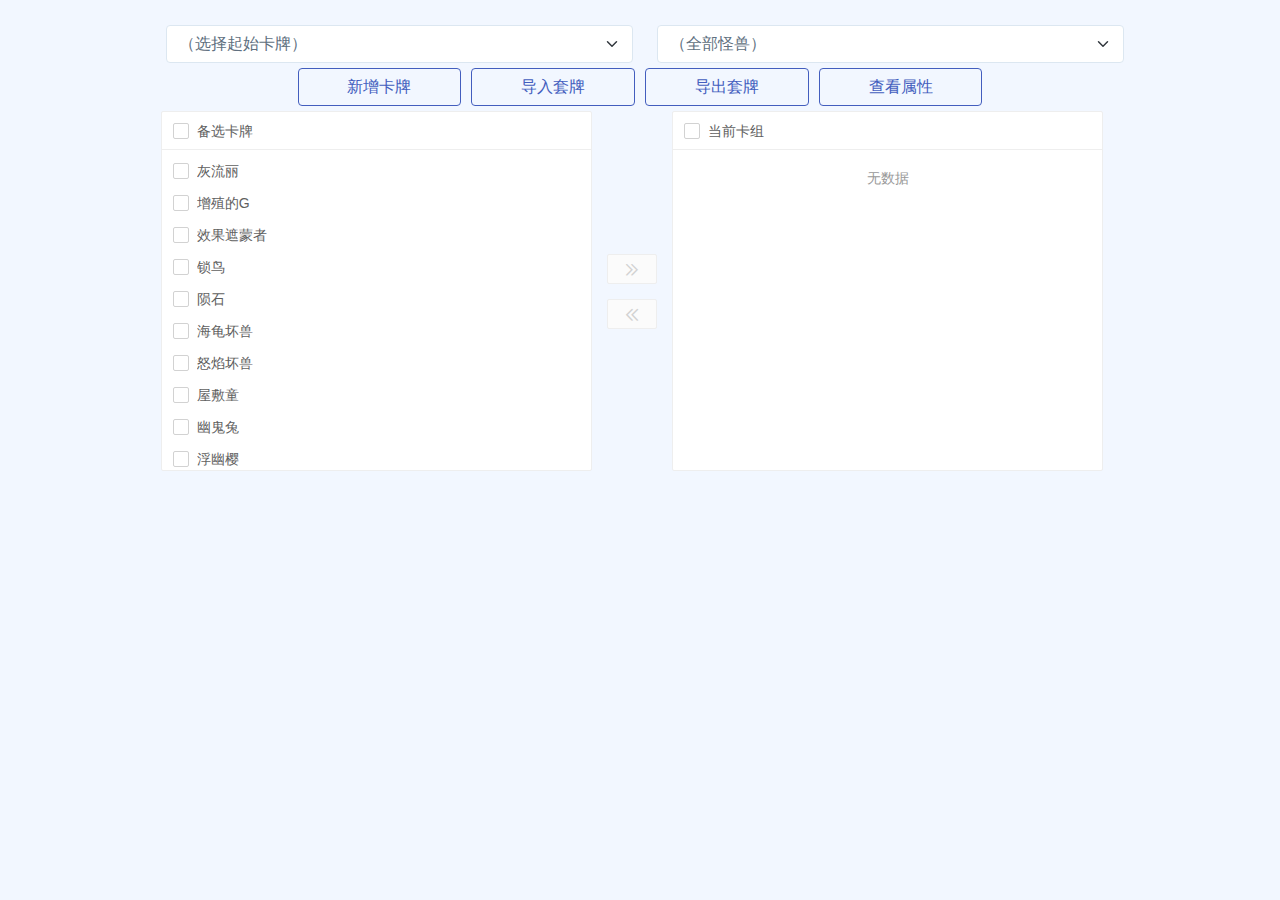
<file: index.html>
<!DOCTYPE html>
<html lang="en">

<head>
    <meta charset="UTF-8">
    <meta name="viewport" content="width=device-width, initial-scale=1.0">

    <!-- <link rel="preconnect" href="https://fonts.gstatic.com"> -->
    <!-- <link href="https://fonts.googleapis.com/css2?family=Nunito:wght@300;400;600;700;800&display=swap" rel="stylesheet"> -->
    <link rel="stylesheet" href="./css/bootstrap.css">

    <link rel="stylesheet" href="./vendors/iconly/bold.css">

    <link rel="stylesheet" href="./vendors/perfect-scrollbar/perfect-scrollbar.css">
    <link rel="stylesheet" href="./vendors/bootstrap-icons/bootstrap-icons.css">
    <link rel="stylesheet" href="./css/app.css">

    <link rel="stylesheet" href="./css/style.css" />
    <link rel="shortcut icon" href="./images/dragon.png" type="image/x-icon">
    <link rel="stylesheet" href="./layui/css/layui.css">

    <title>小世界检索计算器</title>
    <style>
        /* Add some basic styling here if needed */
        body {
            font-family: Arial, sans-serif;
            margin: 20px;
        }

        select,
        button {
            margin: 5px;
        }
    </style>
</head>



<div id="ID-test-layer-wrapper" style="display: none;">
    <div style="padding:0px;">
        <div class="layui-field-box">
            <form class="layui-form layui-form-pane" action="">
                <div class="layui-form-item">
                    <label class="layui-form-label">卡牌名称</label>
                    <div class="layui-input-inline">
                        <input autocomplete="off" class="layui-input" lay-verify="required" name="world_name"
                            placeholder="可填简写，如“圆神”" required="" type="text">
                    </div>
                </div>

                <div class="layui-form-item">
                    <label class="layui-form-label">等级</label>
                    <div class="layui-input-inline">
                        <select lay-search="" name="world_level">
                            <option value="1">1</option>
                            <option value="2">2</option>
                            <option value="3">3</option>
                            <option value="4">4</option>
                            <option value="5">5</option>
                            <option value="6">6</option>
                            <option value="7">7</option>
                            <option value="8">8</option>
                            <option value="9">9</option>
                            <option value="10">10</option>
                            <option value="11">11</option>
                            <option value="12">12</option>
                            <option value="13">13</option>
                        </select>
                        <div class="layui-form-select">
                            <div class="layui-select-title"><input type="text" placeholder="请选择" value="1"
                                    class="layui-input"><i class="layui-edge"></i></div>
                            <dl class="layui-anim layui-anim-upbit">
                                <dd lay-value="1" class="layui-this">1</dd>
                                <dd lay-value="2" class="">2</dd>
                                <dd lay-value="3" class="">3</dd>
                                <dd lay-value="4" class="">4</dd>
                                <dd lay-value="5" class="">5</dd>
                                <dd lay-value="6" class="">6</dd>
                                <dd lay-value="7" class="">7</dd>
                                <dd lay-value="8" class="">8</dd>
                                <dd lay-value="9" class="">9</dd>
                                <dd lay-value="10" class="">10</dd>
                                <dd lay-value="11" class="">11</dd>
                                <dd lay-value="12" class="">12</dd>
                                <dd lay-value="13" class="">13</dd>
                            </dl>
                        </div>
                    </div>
                </div>


                <div class="layui-form-item">
                    <label class="layui-form-label">属性</label>
                    <div class="layui-input-inline">
                        <select lay-verify="required" name="world_stats">
                            <option value="暗">暗</option>
                            <option value="光">光</option>
                            <option value="地">地</option>
                            <option value="水">水</option>
                            <option value="炎">炎</option>
                            <option value="风">风</option>
                            <option value="神">神</option>
                        </select>
                        <div class="layui-unselect layui-form-select">
                            <div class="layui-select-title"><input type="text" placeholder="请选择" value="暗" readonly=""
                                    class="layui-input layui-unselect"><i class="layui-edge"></i></div>
                            <dl class="layui-anim layui-anim-upbit">
                                <dd lay-value="暗" class="layui-this">暗</dd>
                                <dd lay-value="光" class="">光</dd>
                                <dd lay-value="地" class="">地</dd>
                                <dd lay-value="水" class="">水</dd>
                                <dd lay-value="炎" class="">炎</dd>
                                <dd lay-value="风" class="">风</dd>
                                <dd lay-value="神" class="">神</dd>
                            </dl>
                        </div>
                    </div>
                </div>

                <div class="layui-form-item">
                    <label class="layui-form-label">种族</label>
                    <div class="layui-input-inline">
                        <select lay-search="" name="world_race">
                            <option value="战士族">战士族</option>
                            <option value="魔法师族">魔法师族</option>
                            <option value="龙族">龙族</option>
                            <option value="电子界族">电子界族</option>
                            <option value="机械族">机械族</option>
                            <option value="天使族">天使族</option>
                            <option value="恶魔族">恶魔族</option>
                            <option value="兽战士族">兽战士族</option>
                            <option value="兽族">兽族</option>
                            <option value="鸟兽族">鸟兽族</option>
                            <option value="岩石族">岩石族</option>
                            <option value="水族">水族</option>
                            <option value="不死族">不死族</option>
                            <option value="昆虫族">昆虫族</option>
                            <option value="恐龙族">恐龙族</option>
                            <option value="爬虫类族">爬虫类族</option>
                            <option value="鱼族">鱼族</option>
                            <option value="海龙族">海龙族</option>
                            <option value="炎族">炎族</option>
                            <option value="雷族">雷族</option>
                            <option value="植物族">植物族</option>
                            <option value="念动力族">念动力族</option>
                            <option value="幻神兽族">幻神兽族</option>
                            <option value="创造神族">创造神族</option>
                            <option value="幻龙族">幻龙族</option>
                            <option value="幻想魔族">幻想魔族</option>
                        </select>
                        <div class="layui-form-select">
                            <div class="layui-select-title"><input type="text" placeholder="请选择" value="战士族"
                                    class="layui-input"><i class="layui-edge"></i></div>
                            <dl class="layui-anim layui-anim-upbit">
                                <dd lay-value="战士族" class="layui-this">战士族</dd>
                                <dd lay-value="魔法师族" class="">魔法师族</dd>
                                <dd lay-value="龙族" class="">龙族</dd>
                                <dd lay-value="电子界族" class="">电子界族</dd>
                                <dd lay-value="机械族" class="">机械族</dd>
                                <dd lay-value="天使族" class="">天使族</dd>
                                <dd lay-value="恶魔族" class="">恶魔族</dd>
                                <dd lay-value="兽战士族" class="">兽战士族</dd>
                                <dd lay-value="兽族" class="">兽族</dd>
                                <dd lay-value="鸟兽族" class="">鸟兽族</dd>
                                <dd lay-value="岩石族" class="">岩石族</dd>
                                <dd lay-value="水族" class="">水族</dd>
                                <dd lay-value="不死族" class="">不死族</dd>
                                <dd lay-value="昆虫族" class="">昆虫族</dd>
                                <dd lay-value="恐龙族" class="">恐龙族</dd>
                                <dd lay-value="爬虫类族" class="">爬虫类族</dd>
                                <dd lay-value="鱼族" class="">鱼族</dd>
                                <dd lay-value="海龙族" class="">海龙族</dd>
                                <dd lay-value="炎族" class="">炎族</dd>
                                <dd lay-value="雷族" class="">雷族</dd>
                                <dd lay-value="植物族" class="">植物族</dd>
                                <dd lay-value="念动力族" class="">念动力族</dd>
                                <dd lay-value="幻神兽族" class="">幻神兽族</dd>
                                <dd lay-value="创造神族" class="">创造神族</dd>
                                <dd lay-value="幻龙族" class="">幻龙族</dd>
                                <dd lay-value="幻想魔族" class="">幻想魔族</dd>
                            </dl>
                        </div>
                    </div>
                </div>

                <div class="layui-form-item">
                    <label class="layui-form-label">攻击力</label>
                    <div class="layui-input-inline">
                        <input type="text" autocomplete="off" lay-verify="required|number" name="world_atk"
                            class="layui-input">
                    </div>
                </div>


                <div class="layui-form-item">
                    <label class="layui-form-label">守备力</label>
                    <div class="layui-input-inline">
                        <input type="text" autocomplete="off" lay-verify="required|number" name="world_def"
                            class="layui-input">
                    </div>
                </div>

                <div class="layui-form-item">
                    <div class="layui-input-block">
                        <button class="layui-btn" lay-filter="world-add-card" lay-submit="">添加</button>
                        <button class="layui-btn layui-btn-primary" type="reset">重新填写</button>
                    </div>
                </div>

            </form>
        </div>
    </div>
</div>


<div class="layui-container" style="margin-top: 20px;">
    <div class="layui-row">
        <div class="layui-col-md10 layui-col-md-offset1">

            <div class="row">
                <div class="col-md-6">
                    <select id="beginCard" class="form-select" onchange="searchCards(1)">
                        <option value="creature">Creature</option>
                        <option value="spell">Spell</option>
                        <!-- Add more options as needed -->
                    </select>
                </div>
                <div class="col-md-6">
                    <select id="endCard" class="form-select" onchange="searchCards(2)">
                        <option value="common">Common</option>
                        <option value="rare">Rare</option>
                        <!-- Add more options as needed -->
                    </select>
                </div>

            </div>
            <div class="row justify-content-center">
                <button onclick="addCard()" class="btn btn-outline-primary col-md-2">新增卡牌</button>
                <button onclick="importDeck()" class="btn btn-outline-primary col-md-2">导入套牌</button>
                <button onclick="exportDeck()" class="btn btn-outline-primary col-md-2">导出套牌</button>
                <button onclick="viewCards()" class="btn btn-outline-primary col-md-2">查看属性</button>
                <!-- <button onclick="searchCards(2)" class="btn btn-outline-primary col-md-2">开始计算</button> -->
            </div>
            <div class="layui-row" id="world_result" style="display: none; margin-bottom: 25px;">
                <div class="layui-col-md12">
                    <div id="ID-tree-demo-accordion">
                        <div class="layui-tree layui-tree-line" lay-filter="LAY-tree-1">
                            <div class="layui-tree-emptyText">无数据</div>
                        </div>
                    </div>
                </div>
            </div>



            <div class="layui-form-item">
                <div id="small-world">
                    <div class="layui-transfer layui-form layui-border-box" lay-filter="LAY-transfer-1">
                        <div class="layui-transfer-box" data-index="0" style="width: 200px; height: 360px;">
                            <div class="layui-transfer-header"><input type="checkbox" name="layTransferLeftCheckAll"
                                    lay-filter="layTransferCheckbox" lay-type="all" lay-skin="primary" title="备选卡牌">
                                <div class="layui-unselect layui-form-checkbox" lay-skin="primary"><span>备选卡牌</span><i
                                        class="layui-icon layui-icon-ok"></i></div>
                            </div>
                            <ul class="layui-transfer-data" style="height: 320px;">
                                <p class="layui-none">无数据</p>
                            </ul>
                        </div>
                        <div class="layui-transfer-active" style="width: 5%"><button type="button"
                                class="layui-btn layui-btn-sm layui-btn-primary layui-btn-disabled" data-index="0"><i
                                    class="layui-icon layui-icon-next"></i></button><button type="button"
                                class="layui-btn layui-btn-sm layui-btn-primary layui-btn-disabled" data-index="1"><i
                                    class="layui-icon layui-icon-prev"></i></button></div>
                        <div class="layui-transfer-box" data-index="1" style="width: 200px; height: 360px;">
                            <div class="layui-transfer-header"><input type="checkbox" name="layTransferRightCheckAll"
                                    lay-filter="layTransferCheckbox" lay-type="all" lay-skin="primary" title="当前卡组">
                                <div class="layui-unselect layui-form-checkbox" lay-skin="primary"><span>当前卡组</span><i
                                        class="layui-icon layui-icon-ok"></i></div>
                            </div>
                            <ul class="layui-transfer-data" style="height: 320px;">
                                <p class="layui-none">无数据</p>
                            </ul>
                        </div>
                    </div>
                </div>
            </div>


        </div>
    </div>

</div>

<script src="./vendors/perfect-scrollbar/perfect-scrollbar.min.js"></script>
<script src="./js/bootstrap.bundle.min.js"></script>
<script src="./js/jquery-3.6.0.min.js"></script>


<!-- <script src="./js/main.js"></script> -->
<script src="./vendors/sweetalert2/sweetalert2.all.min.js"></script>
<script src="./layui/layui.js"></script>

<script src="./small-world.js"></script>



</html>
</file>
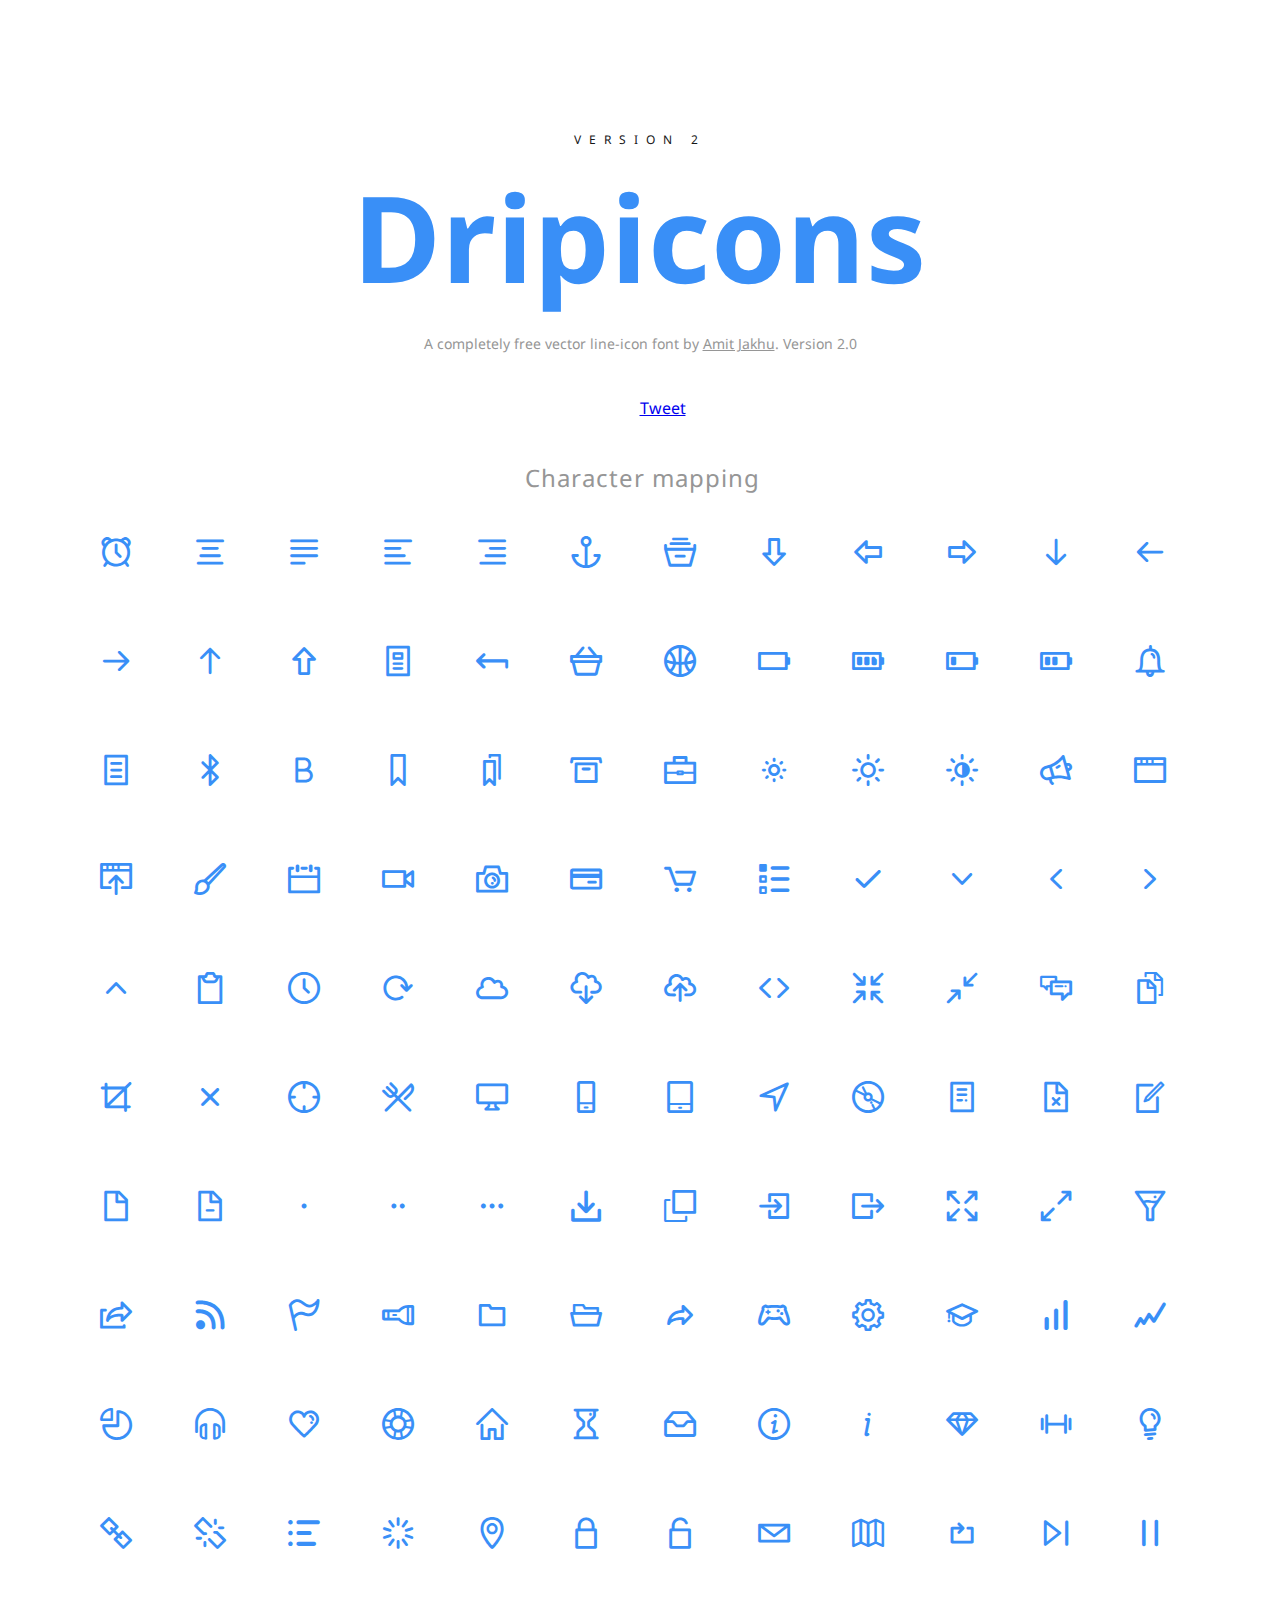
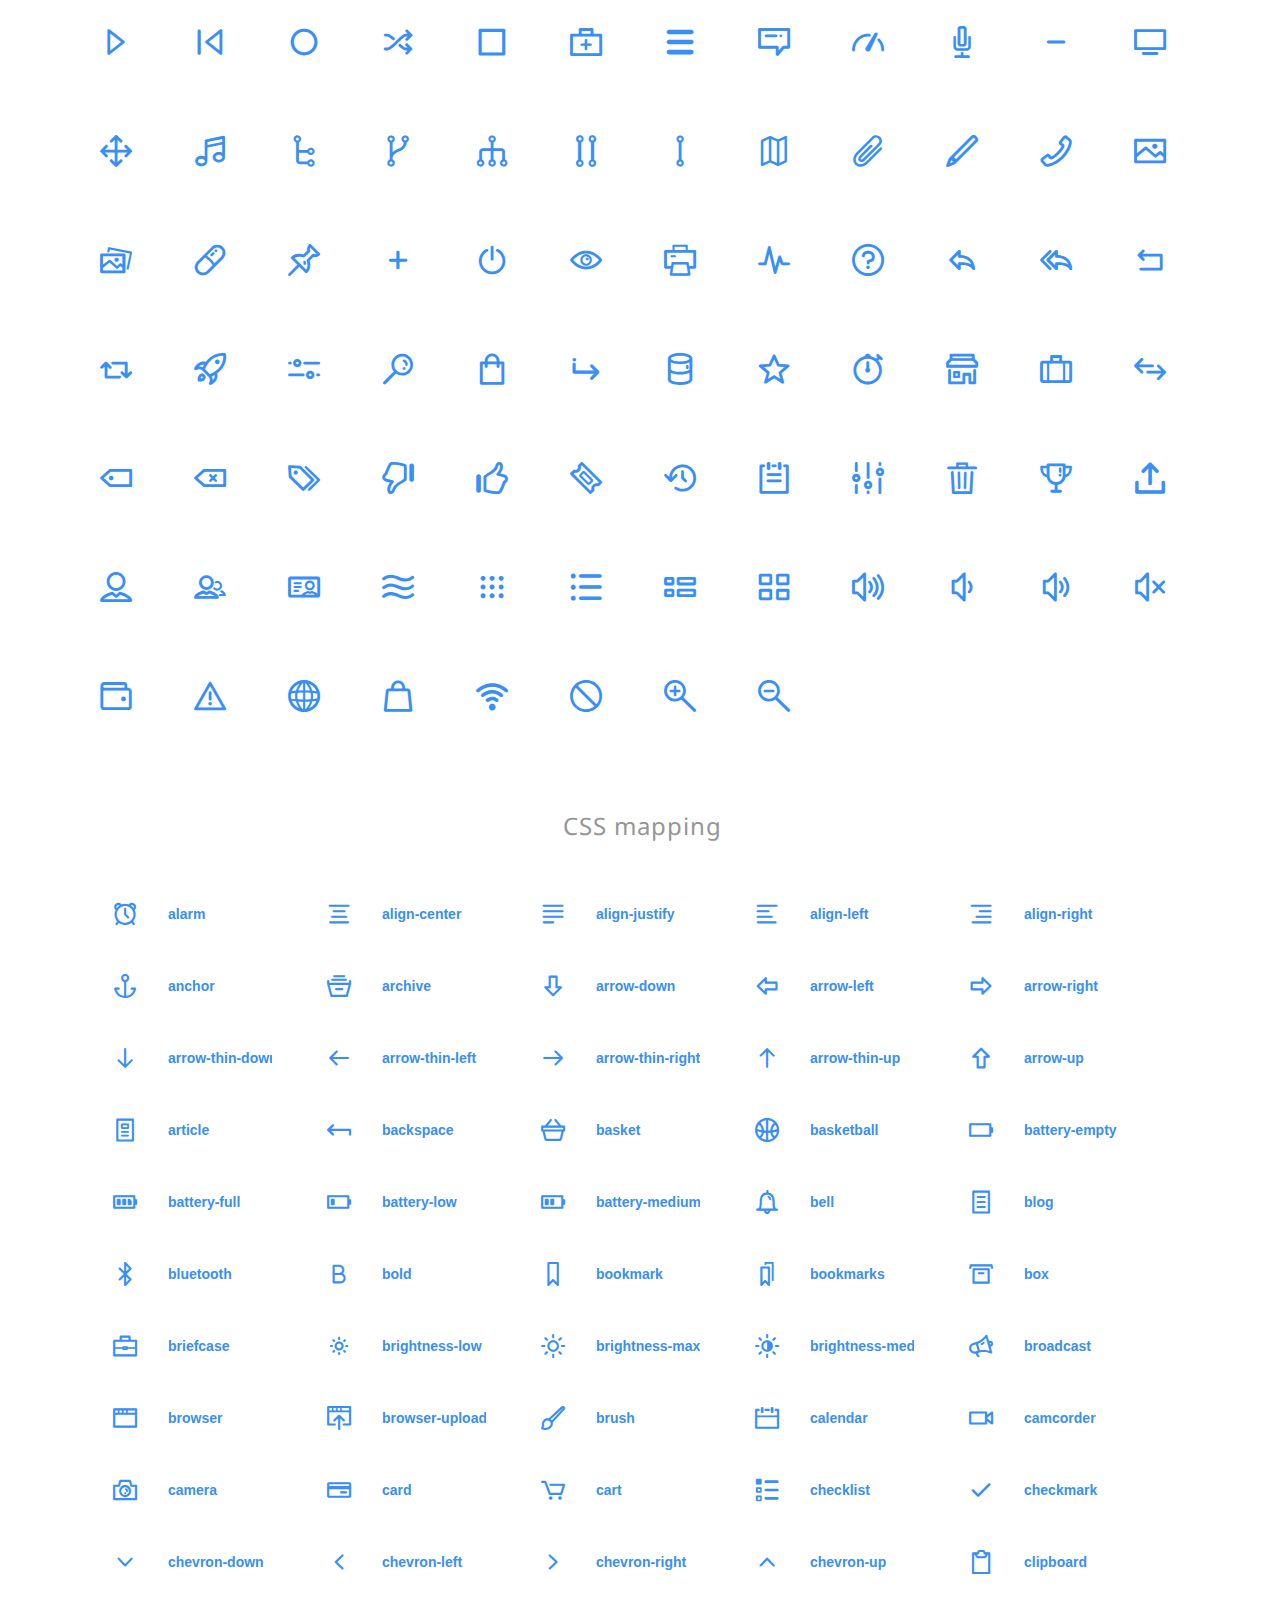
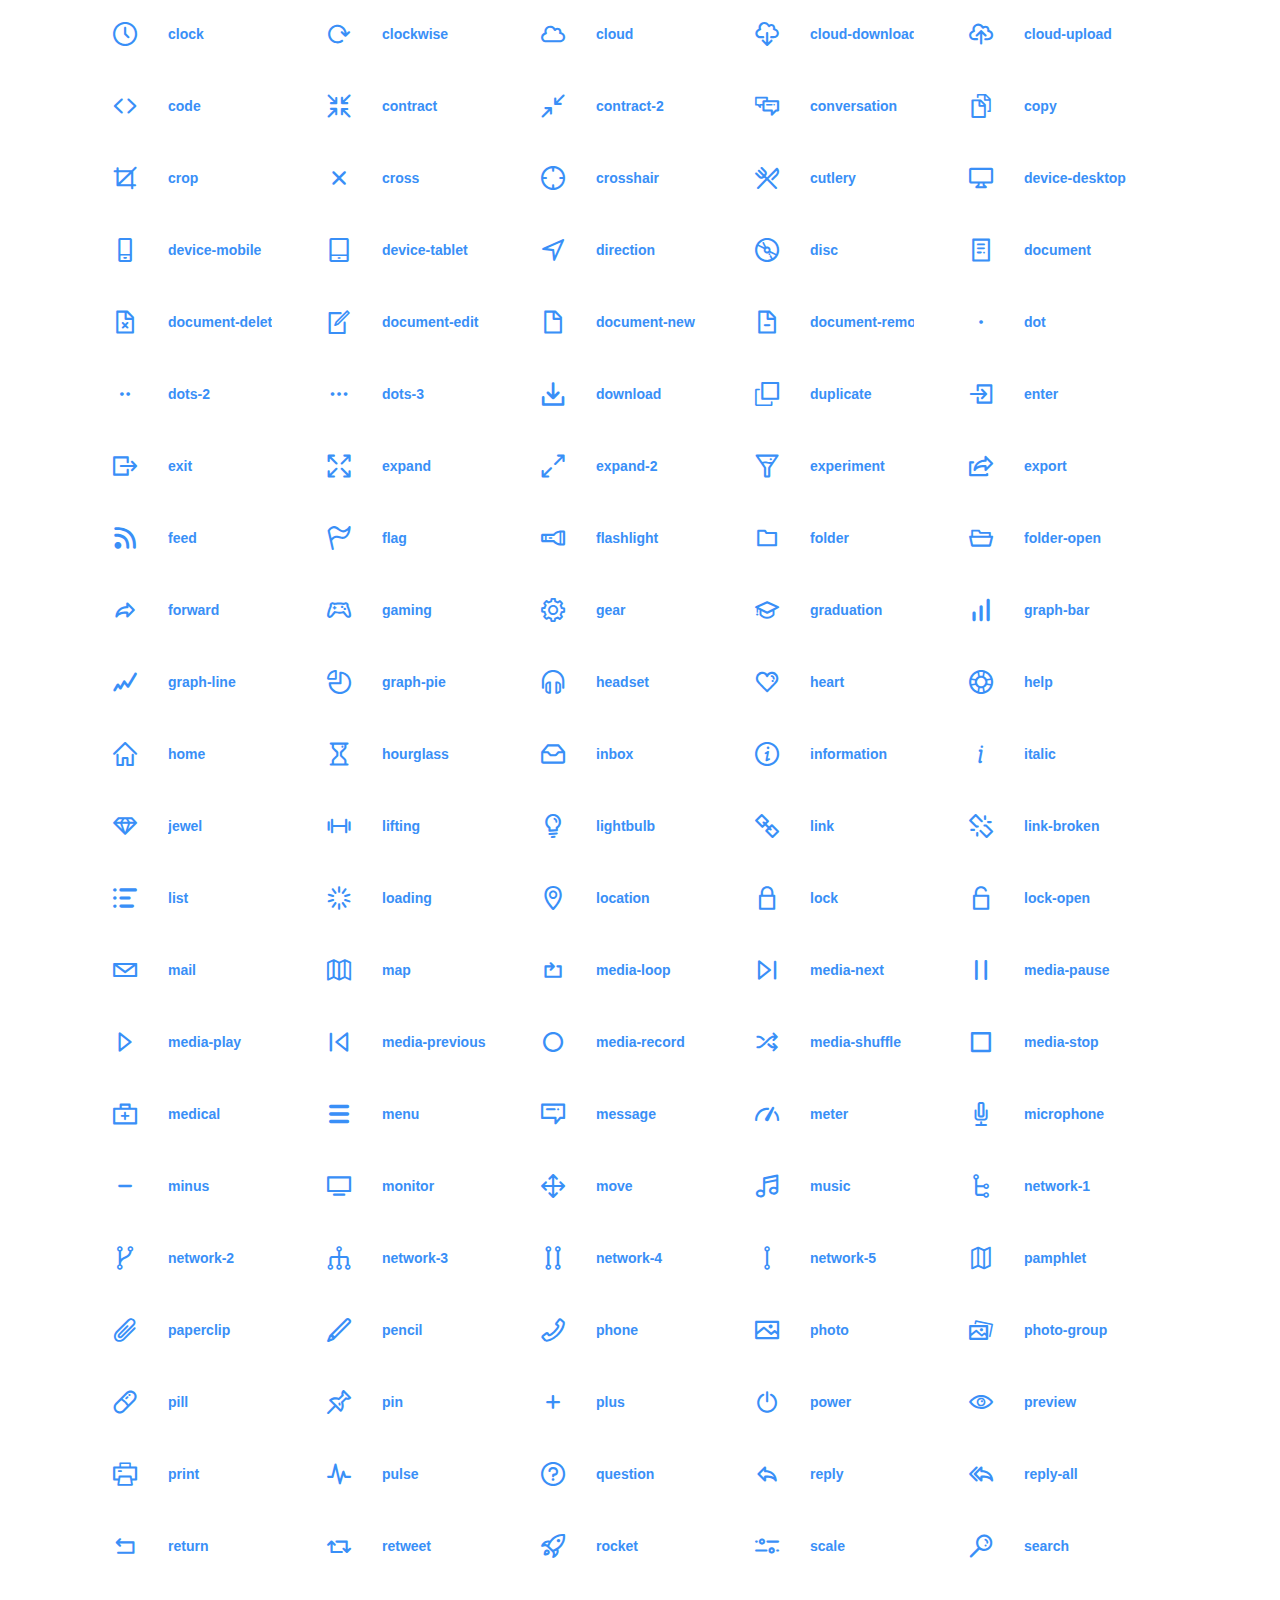
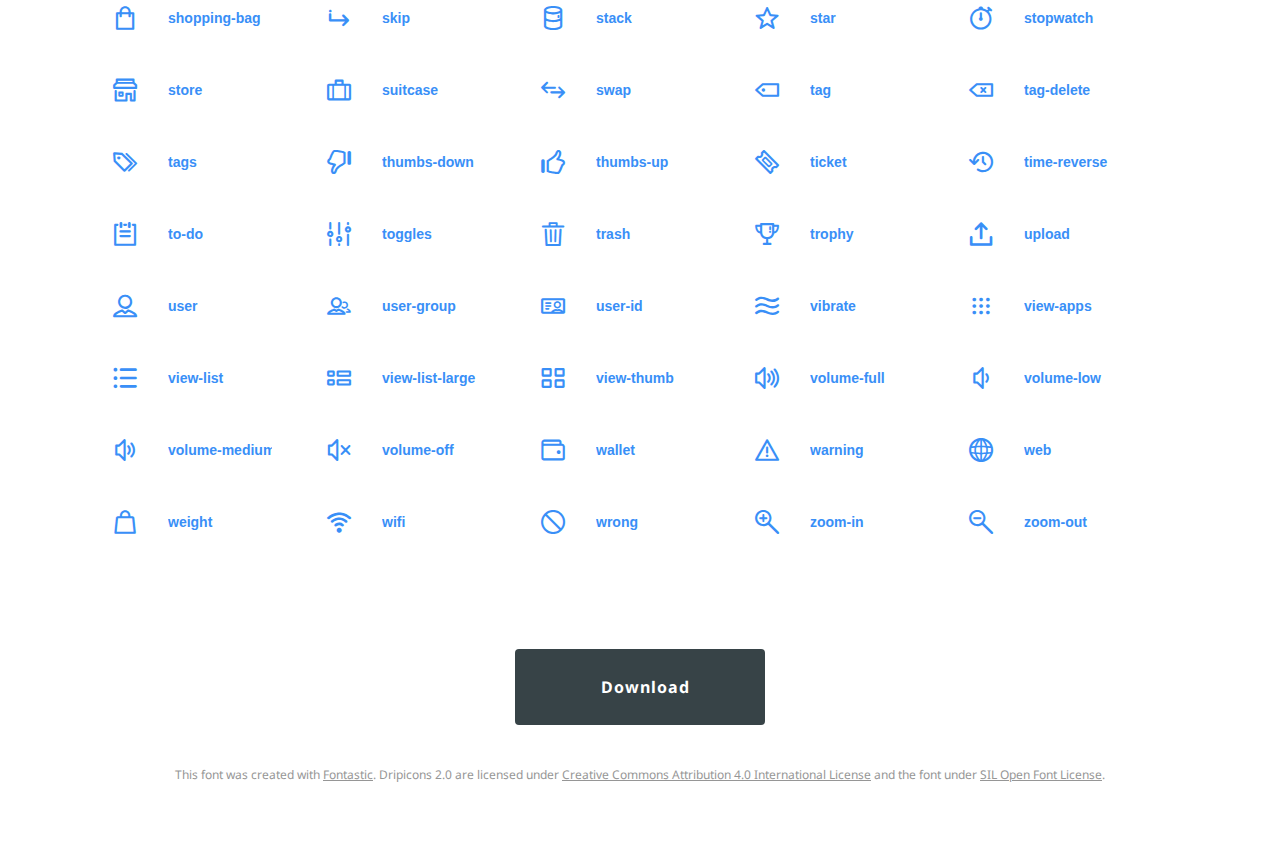
<file: vendors/dripicons/icons-reference.html>
<!DOCTYPE html>
<html lang="en">
  <head>
    <meta charset="utf-8">
    <meta http-equiv="X-UA-Compatible" content="IE=edge,chrome=1">
    <meta name="viewport" content="width=device-width,initial-scale=1">
    <title>Dripicons - V2 (Line-Icon Font) by Amit Jakhu</title>
    <meta name="description" content="A completely vector line-icon font by Amit Jakhu.">
    <meta name="keywords" content="Amit Jakhu,Dripicons,Icons,Iconset,Free Icons,Line Icons,Linicons,V2,Version 2,Icon,Toronto,Canada,Dribbble,Behance,Download,Resource,Designerfuel,Design,UI,User Interface,UX,User Experience">
    <meta itemprop="name" content="Dripicons V2 (Free Iconset)">
    <meta itemprop="description" content="A completely vector line-icon font by Amit Jakhu.">
    <meta itemprop="image" content="http://demo.amitjakhu.com/dripicons/img/dripicons.png">

    <meta property="og:title" content="Dripicons V2 (Free Iconset)" />
    <meta property="og:type" content="product" />
    <meta property="og:url" content="http://demo.amitjakhu.com/dripicons/" />
    <meta property="og:image" content="http://demo.amitjakhu.com/dripicons/img/dripicons.png" />
    <meta property="og:description" content="A completely free vector line-icon font by Amit Jakhu." />
    <meta property="og:site_name" content="Dripicons V2 (Free Iconset)" />

    <link href="http://fonts.googleapis.com/css?family=Dosis:400,500,700" rel="stylesheet" type="text/css">
    <link rel="stylesheet" href="style.css">
    <link rel="stylesheet" href="webfont.css">
  </head>
  <body>
      <script>(function(d, s, id) {
          var js, fjs = d.getElementsByTagName(s)[0];
          if (d.getElementById(id)) return;
          js = d.createElement(s); js.id = id;
          js.src = "//connect.facebook.net/en_US/all.js#xfbml=1&appId=272937136072184";
          fjs.parentNode.insertBefore(js, fjs);

        }(document, 'script', 'facebook-jssdk'));</script>
    <div class="container">
      <h4>Version 2</h4>
      <h1>Dripicons</h1>
      <p class="small">A completely free vector line-icon font by <a href="http://amitjakhu.com">Amit Jakhu</a>. Version 2.0</p>
          <ul class="share">
                <li><div class="fb-like" data-width="The pixel width of the plugin" data-height="The pixel height of the plugin" data-colorscheme="light" data-layout="button_count" data-action="like" data-show-faces="false" data-send="false"></div></li>
                <li><a href="https://twitter.com/share" class="twitter-share-button" data-via="amitjakhu">Tweet</a><script>!function(d,s,id){var js,fjs=d.getElementsByTagName(s)[0],p=/^http:/.test(d.location)?'http':'https';if(!d.getElementById(id)){js=d.createElement(s);js.id=id;js.src=p+'://platform.twitter.com/widgets.js';fjs.parentNode.insertBefore(js,fjs);}}(document, 'script', 'twitter-wjs');</script></li>
            </ul>
      <h2>Character mapping</h2>
      <ul class="glyphs character-mapping">
        <li>
          <div data-icon="a" class="icon"></div>
          <input type="text" readonly="readonly" value="a">
        </li>
        <li>
          <div data-icon="b" class="icon"></div>
          <input type="text" readonly="readonly" value="b">
        </li>
        <li>
          <div data-icon="c" class="icon"></div>
          <input type="text" readonly="readonly" value="c">
        </li>
        <li>
          <div data-icon="d" class="icon"></div>
          <input type="text" readonly="readonly" value="d">
        </li>
        <li>
          <div data-icon="e" class="icon"></div>
          <input type="text" readonly="readonly" value="e">
        </li>
        <li>
          <div data-icon="f" class="icon"></div>
          <input type="text" readonly="readonly" value="f">
        </li>
        <li>
          <div data-icon="g" class="icon"></div>
          <input type="text" readonly="readonly" value="g">
        </li>
        <li>
          <div data-icon="h" class="icon"></div>
          <input type="text" readonly="readonly" value="h">
        </li>
        <li>
          <div data-icon="i" class="icon"></div>
          <input type="text" readonly="readonly" value="i">
        </li>
        <li>
          <div data-icon="j" class="icon"></div>
          <input type="text" readonly="readonly" value="j">
        </li>
        <li>
          <div data-icon="k" class="icon"></div>
          <input type="text" readonly="readonly" value="k">
        </li>
        <li>
          <div data-icon="l" class="icon"></div>
          <input type="text" readonly="readonly" value="l">
        </li>
        <li>
          <div data-icon="m" class="icon"></div>
          <input type="text" readonly="readonly" value="m">
        </li>
        <li>
          <div data-icon="n" class="icon"></div>
          <input type="text" readonly="readonly" value="n">
        </li>
        <li>
          <div data-icon="o" class="icon"></div>
          <input type="text" readonly="readonly" value="o">
        </li>
        <li>
          <div data-icon="p" class="icon"></div>
          <input type="text" readonly="readonly" value="p">
        </li>
        <li>
          <div data-icon="q" class="icon"></div>
          <input type="text" readonly="readonly" value="q">
        </li>
        <li>
          <div data-icon="r" class="icon"></div>
          <input type="text" readonly="readonly" value="r">
        </li>
        <li>
          <div data-icon="s" class="icon"></div>
          <input type="text" readonly="readonly" value="s">
        </li>
        <li>
          <div data-icon="t" class="icon"></div>
          <input type="text" readonly="readonly" value="t">
        </li>
        <li>
          <div data-icon="u" class="icon"></div>
          <input type="text" readonly="readonly" value="u">
        </li>
        <li>
          <div data-icon="v" class="icon"></div>
          <input type="text" readonly="readonly" value="v">
        </li>
        <li>
          <div data-icon="w" class="icon"></div>
          <input type="text" readonly="readonly" value="w">
        </li>
        <li>
          <div data-icon="x" class="icon"></div>
          <input type="text" readonly="readonly" value="x">
        </li>
        <li>
          <div data-icon="y" class="icon"></div>
          <input type="text" readonly="readonly" value="y">
        </li>
        <li>
          <div data-icon="z" class="icon"></div>
          <input type="text" readonly="readonly" value="z">
        </li>
        <li>
          <div data-icon="A" class="icon"></div>
          <input type="text" readonly="readonly" value="A">
        </li>
        <li>
          <div data-icon="B" class="icon"></div>
          <input type="text" readonly="readonly" value="B">
        </li>
        <li>
          <div data-icon="C" class="icon"></div>
          <input type="text" readonly="readonly" value="C">
        </li>
        <li>
          <div data-icon="D" class="icon"></div>
          <input type="text" readonly="readonly" value="D">
        </li>
        <li>
          <div data-icon="E" class="icon"></div>
          <input type="text" readonly="readonly" value="E">
        </li>
        <li>
          <div data-icon="F" class="icon"></div>
          <input type="text" readonly="readonly" value="F">
        </li>
        <li>
          <div data-icon="G" class="icon"></div>
          <input type="text" readonly="readonly" value="G">
        </li>
        <li>
          <div data-icon="H" class="icon"></div>
          <input type="text" readonly="readonly" value="H">
        </li>
        <li>
          <div data-icon="I" class="icon"></div>
          <input type="text" readonly="readonly" value="I">
        </li>
        <li>
          <div data-icon="J" class="icon"></div>
          <input type="text" readonly="readonly" value="J">
        </li>
        <li>
          <div data-icon="K" class="icon"></div>
          <input type="text" readonly="readonly" value="K">
        </li>
        <li>
          <div data-icon="L" class="icon"></div>
          <input type="text" readonly="readonly" value="L">
        </li>
        <li>
          <div data-icon="M" class="icon"></div>
          <input type="text" readonly="readonly" value="M">
        </li>
        <li>
          <div data-icon="N" class="icon"></div>
          <input type="text" readonly="readonly" value="N">
        </li>
        <li>
          <div data-icon="O" class="icon"></div>
          <input type="text" readonly="readonly" value="O">
        </li>
        <li>
          <div data-icon="P" class="icon"></div>
          <input type="text" readonly="readonly" value="P">
        </li>
        <li>
          <div data-icon="Q" class="icon"></div>
          <input type="text" readonly="readonly" value="Q">
        </li>
        <li>
          <div data-icon="R" class="icon"></div>
          <input type="text" readonly="readonly" value="R">
        </li>
        <li>
          <div data-icon="S" class="icon"></div>
          <input type="text" readonly="readonly" value="S">
        </li>
        <li>
          <div data-icon="T" class="icon"></div>
          <input type="text" readonly="readonly" value="T">
        </li>
        <li>
          <div data-icon="U" class="icon"></div>
          <input type="text" readonly="readonly" value="U">
        </li>
        <li>
          <div data-icon="V" class="icon"></div>
          <input type="text" readonly="readonly" value="V">
        </li>
        <li>
          <div data-icon="W" class="icon"></div>
          <input type="text" readonly="readonly" value="W">
        </li>
        <li>
          <div data-icon="X" class="icon"></div>
          <input type="text" readonly="readonly" value="X">
        </li>
        <li>
          <div data-icon="Y" class="icon"></div>
          <input type="text" readonly="readonly" value="Y">
        </li>
        <li>
          <div data-icon="Z" class="icon"></div>
          <input type="text" readonly="readonly" value="Z">
        </li>
        <li>
          <div data-icon="0" class="icon"></div>
          <input type="text" readonly="readonly" value="0">
        </li>
        <li>
          <div data-icon="1" class="icon"></div>
          <input type="text" readonly="readonly" value="1">
        </li>
        <li>
          <div data-icon="2" class="icon"></div>
          <input type="text" readonly="readonly" value="2">
        </li>
        <li>
          <div data-icon="3" class="icon"></div>
          <input type="text" readonly="readonly" value="3">
        </li>
        <li>
          <div data-icon="4" class="icon"></div>
          <input type="text" readonly="readonly" value="4">
        </li>
        <li>
          <div data-icon="5" class="icon"></div>
          <input type="text" readonly="readonly" value="5">
        </li>
        <li>
          <div data-icon="6" class="icon"></div>
          <input type="text" readonly="readonly" value="6">
        </li>
        <li>
          <div data-icon="7" class="icon"></div>
          <input type="text" readonly="readonly" value="7">
        </li>
        <li>
          <div data-icon="8" class="icon"></div>
          <input type="text" readonly="readonly" value="8">
        </li>
        <li>
          <div data-icon="9" class="icon"></div>
          <input type="text" readonly="readonly" value="9">
        </li>
        <li>
          <div data-icon="!" class="icon"></div>
          <input type="text" readonly="readonly" value="!">
        </li>
        <li>
          <div data-icon="&#34;" class="icon"></div>
          <input type="text" readonly="readonly" value="&quot;">
        </li>
        <li>
          <div data-icon="#" class="icon"></div>
          <input type="text" readonly="readonly" value="#">
        </li>
        <li>
          <div data-icon="$" class="icon"></div>
          <input type="text" readonly="readonly" value="$">
        </li>
        <li>
          <div data-icon="%" class="icon"></div>
          <input type="text" readonly="readonly" value="%">
        </li>
        <li>
          <div data-icon="&" class="icon"></div>
          <input type="text" readonly="readonly" value="&amp;">
        </li>
        <li>
          <div data-icon="'" class="icon"></div>
          <input type="text" readonly="readonly" value="&#39;">
        </li>
        <li>
          <div data-icon="(" class="icon"></div>
          <input type="text" readonly="readonly" value="(">
        </li>
        <li>
          <div data-icon=")" class="icon"></div>
          <input type="text" readonly="readonly" value=")">
        </li>
        <li>
          <div data-icon="*" class="icon"></div>
          <input type="text" readonly="readonly" value="*">
        </li>
        <li>
          <div data-icon="+" class="icon"></div>
          <input type="text" readonly="readonly" value="+">
        </li>
        <li>
          <div data-icon="," class="icon"></div>
          <input type="text" readonly="readonly" value=",">
        </li>
        <li>
          <div data-icon="-" class="icon"></div>
          <input type="text" readonly="readonly" value="-">
        </li>
        <li>
          <div data-icon="." class="icon"></div>
          <input type="text" readonly="readonly" value=".">
        </li>
        <li>
          <div data-icon="/" class="icon"></div>
          <input type="text" readonly="readonly" value="/">
        </li>
        <li>
          <div data-icon=":" class="icon"></div>
          <input type="text" readonly="readonly" value=":">
        </li>
        <li>
          <div data-icon=";" class="icon"></div>
          <input type="text" readonly="readonly" value=";">
        </li>
        <li>
          <div data-icon="<" class="icon"></div>
          <input type="text" readonly="readonly" value="&lt;">
        </li>
        <li>
          <div data-icon="=" class="icon"></div>
          <input type="text" readonly="readonly" value="=">
        </li>
        <li>
          <div data-icon=">" class="icon"></div>
          <input type="text" readonly="readonly" value="&gt;">
        </li>
        <li>
          <div data-icon="?" class="icon"></div>
          <input type="text" readonly="readonly" value="?">
        </li>
        <li>
          <div data-icon="@" class="icon"></div>
          <input type="text" readonly="readonly" value="@">
        </li>
        <li>
          <div data-icon="[" class="icon"></div>
          <input type="text" readonly="readonly" value="[">
        </li>
        <li>
          <div data-icon="]" class="icon"></div>
          <input type="text" readonly="readonly" value="]">
        </li>
        <li>
          <div data-icon="^" class="icon"></div>
          <input type="text" readonly="readonly" value="^">
        </li>
        <li>
          <div data-icon="_" class="icon"></div>
          <input type="text" readonly="readonly" value="_">
        </li>
        <li>
          <div data-icon="`" class="icon"></div>
          <input type="text" readonly="readonly" value="`">
        </li>
        <li>
          <div data-icon="{" class="icon"></div>
          <input type="text" readonly="readonly" value="{">
        </li>
        <li>
          <div data-icon="|" class="icon"></div>
          <input type="text" readonly="readonly" value="|">
        </li>
        <li>
          <div data-icon="}" class="icon"></div>
          <input type="text" readonly="readonly" value="}">
        </li>
        <li>
          <div data-icon="~" class="icon"></div>
          <input type="text" readonly="readonly" value="~">
        </li>
        <li>
          <div data-icon="\" class="icon"></div>
          <input type="text" readonly="readonly" value="\">
        </li>
        <li>
          <div data-icon="&#xe000;" class="icon"></div>
          <input type="text" readonly="readonly" value="&amp;#xe000;">
        </li>
        <li>
          <div data-icon="&#xe001;" class="icon"></div>
          <input type="text" readonly="readonly" value="&amp;#xe001;">
        </li>
        <li>
          <div data-icon="&#xe002;" class="icon"></div>
          <input type="text" readonly="readonly" value="&amp;#xe002;">
        </li>
        <li>
          <div data-icon="&#xe003;" class="icon"></div>
          <input type="text" readonly="readonly" value="&amp;#xe003;">
        </li>
        <li>
          <div data-icon="&#xe004;" class="icon"></div>
          <input type="text" readonly="readonly" value="&amp;#xe004;">
        </li>
        <li>
          <div data-icon="&#xe005;" class="icon"></div>
          <input type="text" readonly="readonly" value="&amp;#xe005;">
        </li>
        <li>
          <div data-icon="&#xe006;" class="icon"></div>
          <input type="text" readonly="readonly" value="&amp;#xe006;">
        </li>
        <li>
          <div data-icon="&#xe007;" class="icon"></div>
          <input type="text" readonly="readonly" value="&amp;#xe007;">
        </li>
        <li>
          <div data-icon="&#xe008;" class="icon"></div>
          <input type="text" readonly="readonly" value="&amp;#xe008;">
        </li>
        <li>
          <div data-icon="&#xe009;" class="icon"></div>
          <input type="text" readonly="readonly" value="&amp;#xe009;">
        </li>
        <li>
          <div data-icon="&#xe00a;" class="icon"></div>
          <input type="text" readonly="readonly" value="&amp;#xe00a;">
        </li>
        <li>
          <div data-icon="&#xe00b;" class="icon"></div>
          <input type="text" readonly="readonly" value="&amp;#xe00b;">
        </li>
        <li>
          <div data-icon="&#xe00c;" class="icon"></div>
          <input type="text" readonly="readonly" value="&amp;#xe00c;">
        </li>
        <li>
          <div data-icon="&#xe00d;" class="icon"></div>
          <input type="text" readonly="readonly" value="&amp;#xe00d;">
        </li>
        <li>
          <div data-icon="&#xe00e;" class="icon"></div>
          <input type="text" readonly="readonly" value="&amp;#xe00e;">
        </li>
        <li>
          <div data-icon="&#xe00f;" class="icon"></div>
          <input type="text" readonly="readonly" value="&amp;#xe00f;">
        </li>
        <li>
          <div data-icon="&#xe010;" class="icon"></div>
          <input type="text" readonly="readonly" value="&amp;#xe010;">
        </li>
        <li>
          <div data-icon="&#xe011;" class="icon"></div>
          <input type="text" readonly="readonly" value="&amp;#xe011;">
        </li>
        <li>
          <div data-icon="&#xe012;" class="icon"></div>
          <input type="text" readonly="readonly" value="&amp;#xe012;">
        </li>
        <li>
          <div data-icon="&#xe013;" class="icon"></div>
          <input type="text" readonly="readonly" value="&amp;#xe013;">
        </li>
        <li>
          <div data-icon="&#xe014;" class="icon"></div>
          <input type="text" readonly="readonly" value="&amp;#xe014;">
        </li>
        <li>
          <div data-icon="&#xe015;" class="icon"></div>
          <input type="text" readonly="readonly" value="&amp;#xe015;">
        </li>
        <li>
          <div data-icon="&#xe016;" class="icon"></div>
          <input type="text" readonly="readonly" value="&amp;#xe016;">
        </li>
        <li>
          <div data-icon="&#xe017;" class="icon"></div>
          <input type="text" readonly="readonly" value="&amp;#xe017;">
        </li>
        <li>
          <div data-icon="&#xe018;" class="icon"></div>
          <input type="text" readonly="readonly" value="&amp;#xe018;">
        </li>
        <li>
          <div data-icon="&#xe019;" class="icon"></div>
          <input type="text" readonly="readonly" value="&amp;#xe019;">
        </li>
        <li>
          <div data-icon="&#xe01a;" class="icon"></div>
          <input type="text" readonly="readonly" value="&amp;#xe01a;">
        </li>
        <li>
          <div data-icon="&#xe01b;" class="icon"></div>
          <input type="text" readonly="readonly" value="&amp;#xe01b;">
        </li>
        <li>
          <div data-icon="&#xe01c;" class="icon"></div>
          <input type="text" readonly="readonly" value="&amp;#xe01c;">
        </li>
        <li>
          <div data-icon="&#xe01d;" class="icon"></div>
          <input type="text" readonly="readonly" value="&amp;#xe01d;">
        </li>
        <li>
          <div data-icon="&#xe01e;" class="icon"></div>
          <input type="text" readonly="readonly" value="&amp;#xe01e;">
        </li>
        <li>
          <div data-icon="&#xe01f;" class="icon"></div>
          <input type="text" readonly="readonly" value="&amp;#xe01f;">
        </li>
        <li>
          <div data-icon="&#xe020;" class="icon"></div>
          <input type="text" readonly="readonly" value="&amp;#xe020;">
        </li>
        <li>
          <div data-icon="&#xe021;" class="icon"></div>
          <input type="text" readonly="readonly" value="&amp;#xe021;">
        </li>
        <li>
          <div data-icon="&#xe022;" class="icon"></div>
          <input type="text" readonly="readonly" value="&amp;#xe022;">
        </li>
        <li>
          <div data-icon="&#xe023;" class="icon"></div>
          <input type="text" readonly="readonly" value="&amp;#xe023;">
        </li>
        <li>
          <div data-icon="&#xe024;" class="icon"></div>
          <input type="text" readonly="readonly" value="&amp;#xe024;">
        </li>
        <li>
          <div data-icon="&#xe025;" class="icon"></div>
          <input type="text" readonly="readonly" value="&amp;#xe025;">
        </li>
        <li>
          <div data-icon="&#xe026;" class="icon"></div>
          <input type="text" readonly="readonly" value="&amp;#xe026;">
        </li>
        <li>
          <div data-icon="&#xe027;" class="icon"></div>
          <input type="text" readonly="readonly" value="&amp;#xe027;">
        </li>
        <li>
          <div data-icon="&#xe028;" class="icon"></div>
          <input type="text" readonly="readonly" value="&amp;#xe028;">
        </li>
        <li>
          <div data-icon="&#xe029;" class="icon"></div>
          <input type="text" readonly="readonly" value="&amp;#xe029;">
        </li>
        <li>
          <div data-icon="&#xe02a;" class="icon"></div>
          <input type="text" readonly="readonly" value="&amp;#xe02a;">
        </li>
        <li>
          <div data-icon="&#xe02b;" class="icon"></div>
          <input type="text" readonly="readonly" value="&amp;#xe02b;">
        </li>
        <li>
          <div data-icon="&#xe02c;" class="icon"></div>
          <input type="text" readonly="readonly" value="&amp;#xe02c;">
        </li>
        <li>
          <div data-icon="&#xe02d;" class="icon"></div>
          <input type="text" readonly="readonly" value="&amp;#xe02d;">
        </li>
        <li>
          <div data-icon="&#xe02e;" class="icon"></div>
          <input type="text" readonly="readonly" value="&amp;#xe02e;">
        </li>
        <li>
          <div data-icon="&#xe02f;" class="icon"></div>
          <input type="text" readonly="readonly" value="&amp;#xe02f;">
        </li>
        <li>
          <div data-icon="&#xe030;" class="icon"></div>
          <input type="text" readonly="readonly" value="&amp;#xe030;">
        </li>
        <li>
          <div data-icon="&#xe031;" class="icon"></div>
          <input type="text" readonly="readonly" value="&amp;#xe031;">
        </li>
        <li>
          <div data-icon="&#xe032;" class="icon"></div>
          <input type="text" readonly="readonly" value="&amp;#xe032;">
        </li>
        <li>
          <div data-icon="&#xe033;" class="icon"></div>
          <input type="text" readonly="readonly" value="&amp;#xe033;">
        </li>
        <li>
          <div data-icon="&#xe034;" class="icon"></div>
          <input type="text" readonly="readonly" value="&amp;#xe034;">
        </li>
        <li>
          <div data-icon="&#xe035;" class="icon"></div>
          <input type="text" readonly="readonly" value="&amp;#xe035;">
        </li>
        <li>
          <div data-icon="&#xe036;" class="icon"></div>
          <input type="text" readonly="readonly" value="&amp;#xe036;">
        </li>
        <li>
          <div data-icon="&#xe037;" class="icon"></div>
          <input type="text" readonly="readonly" value="&amp;#xe037;">
        </li>
        <li>
          <div data-icon="&#xe038;" class="icon"></div>
          <input type="text" readonly="readonly" value="&amp;#xe038;">
        </li>
        <li>
          <div data-icon="&#xe039;" class="icon"></div>
          <input type="text" readonly="readonly" value="&amp;#xe039;">
        </li>
        <li>
          <div data-icon="&#xe03a;" class="icon"></div>
          <input type="text" readonly="readonly" value="&amp;#xe03a;">
        </li>
        <li>
          <div data-icon="&#xe03b;" class="icon"></div>
          <input type="text" readonly="readonly" value="&amp;#xe03b;">
        </li>
        <li>
          <div data-icon="&#xe03c;" class="icon"></div>
          <input type="text" readonly="readonly" value="&amp;#xe03c;">
        </li>
        <li>
          <div data-icon="&#xe03d;" class="icon"></div>
          <input type="text" readonly="readonly" value="&amp;#xe03d;">
        </li>
        <li>
          <div data-icon="&#xe03e;" class="icon"></div>
          <input type="text" readonly="readonly" value="&amp;#xe03e;">
        </li>
        <li>
          <div data-icon="&#xe03f;" class="icon"></div>
          <input type="text" readonly="readonly" value="&amp;#xe03f;">
        </li>
        <li>
          <div data-icon="&#xe040;" class="icon"></div>
          <input type="text" readonly="readonly" value="&amp;#xe040;">
        </li>
        <li>
          <div data-icon="&#xe041;" class="icon"></div>
          <input type="text" readonly="readonly" value="&amp;#xe041;">
        </li>
        <li>
          <div data-icon="&#xe042;" class="icon"></div>
          <input type="text" readonly="readonly" value="&amp;#xe042;">
        </li>
        <li>
          <div data-icon="&#xe043;" class="icon"></div>
          <input type="text" readonly="readonly" value="&amp;#xe043;">
        </li>
        <li>
          <div data-icon="&#xe044;" class="icon"></div>
          <input type="text" readonly="readonly" value="&amp;#xe044;">
        </li>
        <li>
          <div data-icon="&#xe045;" class="icon"></div>
          <input type="text" readonly="readonly" value="&amp;#xe045;">
        </li>
        <li>
          <div data-icon="&#xe046;" class="icon"></div>
          <input type="text" readonly="readonly" value="&amp;#xe046;">
        </li>
        <li>
          <div data-icon="&#xe047;" class="icon"></div>
          <input type="text" readonly="readonly" value="&amp;#xe047;">
        </li>
        <li>
          <div data-icon="&#xe048;" class="icon"></div>
          <input type="text" readonly="readonly" value="&amp;#xe048;">
        </li>
        <li>
          <div data-icon="&#xe049;" class="icon"></div>
          <input type="text" readonly="readonly" value="&amp;#xe049;">
        </li>
        <li>
          <div data-icon="&#xe04a;" class="icon"></div>
          <input type="text" readonly="readonly" value="&amp;#xe04a;">
        </li>
        <li>
          <div data-icon="&#xe04b;" class="icon"></div>
          <input type="text" readonly="readonly" value="&amp;#xe04b;">
        </li>
        <li>
          <div data-icon="&#xe04c;" class="icon"></div>
          <input type="text" readonly="readonly" value="&amp;#xe04c;">
        </li>
        <li>
          <div data-icon="&#xe04d;" class="icon"></div>
          <input type="text" readonly="readonly" value="&amp;#xe04d;">
        </li>
        <li>
          <div data-icon="&#xe04e;" class="icon"></div>
          <input type="text" readonly="readonly" value="&amp;#xe04e;">
        </li>
        <li>
          <div data-icon="&#xe04f;" class="icon"></div>
          <input type="text" readonly="readonly" value="&amp;#xe04f;">
        </li>
        <li>
          <div data-icon="&#xe050;" class="icon"></div>
          <input type="text" readonly="readonly" value="&amp;#xe050;">
        </li>
        <li>
          <div data-icon="&#xe051;" class="icon"></div>
          <input type="text" readonly="readonly" value="&amp;#xe051;">
        </li>
        <li>
          <div data-icon="&#xe052;" class="icon"></div>
          <input type="text" readonly="readonly" value="&amp;#xe052;">
        </li>
        <li>
          <div data-icon="&#xe053;" class="icon"></div>
          <input type="text" readonly="readonly" value="&amp;#xe053;">
        </li>
        <li>
          <div data-icon="&#xe054;" class="icon"></div>
          <input type="text" readonly="readonly" value="&amp;#xe054;">
        </li>
        <li>
          <div data-icon="&#xe055;" class="icon"></div>
          <input type="text" readonly="readonly" value="&amp;#xe055;">
        </li>
        <li>
          <div data-icon="&#xe056;" class="icon"></div>
          <input type="text" readonly="readonly" value="&amp;#xe056;">
        </li>
        <li>
          <div data-icon="&#xe057;" class="icon"></div>
          <input type="text" readonly="readonly" value="&amp;#xe057;">
        </li>
        <li>
          <div data-icon="&#xe058;" class="icon"></div>
          <input type="text" readonly="readonly" value="&amp;#xe058;">
        </li>
        <li>
          <div data-icon="&#xe059;" class="icon"></div>
          <input type="text" readonly="readonly" value="&amp;#xe059;">
        </li>
        <li>
          <div data-icon="&#xe05a;" class="icon"></div>
          <input type="text" readonly="readonly" value="&amp;#xe05a;">
        </li>
        <li>
          <div data-icon="&#xe05b;" class="icon"></div>
          <input type="text" readonly="readonly" value="&amp;#xe05b;">
        </li>
        <li>
          <div data-icon="&#xe05c;" class="icon"></div>
          <input type="text" readonly="readonly" value="&amp;#xe05c;">
        </li>
        <li>
          <div data-icon="&#xe05d;" class="icon"></div>
          <input type="text" readonly="readonly" value="&amp;#xe05d;">
        </li>
        <li>
          <div data-icon="&#xe05e;" class="icon"></div>
          <input type="text" readonly="readonly" value="&amp;#xe05e;">
        </li>
        <li>
          <div data-icon="&#xe05f;" class="icon"></div>
          <input type="text" readonly="readonly" value="&amp;#xe05f;">
        </li>
        <li>
          <div data-icon="&#xe060;" class="icon"></div>
          <input type="text" readonly="readonly" value="&amp;#xe060;">
        </li>
        <li>
          <div data-icon="&#xe061;" class="icon"></div>
          <input type="text" readonly="readonly" value="&amp;#xe061;">
        </li>
        <li>
          <div data-icon="&#xe062;" class="icon"></div>
          <input type="text" readonly="readonly" value="&amp;#xe062;">
        </li>
        <li>
          <div data-icon="&#xe063;" class="icon"></div>
          <input type="text" readonly="readonly" value="&amp;#xe063;">
        </li>
        <li>
          <div data-icon="&#xe064;" class="icon"></div>
          <input type="text" readonly="readonly" value="&amp;#xe064;">
        </li>
        <li>
          <div data-icon="&#xe065;" class="icon"></div>
          <input type="text" readonly="readonly" value="&amp;#xe065;">
        </li>
        <li>
          <div data-icon="&#xe066;" class="icon"></div>
          <input type="text" readonly="readonly" value="&amp;#xe066;">
        </li>
        <li>
          <div data-icon="&#xe067;" class="icon"></div>
          <input type="text" readonly="readonly" value="&amp;#xe067;">
        </li>
        <li>
          <div data-icon="&#xe068;" class="icon"></div>
          <input type="text" readonly="readonly" value="&amp;#xe068;">
        </li>
        <li>
          <div data-icon="&#xe069;" class="icon"></div>
          <input type="text" readonly="readonly" value="&amp;#xe069;">
        </li>
      </ul>
      <h2>CSS mapping</h2>
      <ul class="glyphs css-mapping">
        <li>
          <div class="icon dripicons-alarm"></div>
          <input type="text" readonly="readonly" value="alarm">
        </li>
        <li>
          <div class="icon dripicons-align-center"></div>
          <input type="text" readonly="readonly" value="align-center">
        </li>
        <li>
          <div class="icon dripicons-align-justify"></div>
          <input type="text" readonly="readonly" value="align-justify">
        </li>
        <li>
          <div class="icon dripicons-align-left"></div>
          <input type="text" readonly="readonly" value="align-left">
        </li>
        <li>
          <div class="icon dripicons-align-right"></div>
          <input type="text" readonly="readonly" value="align-right">
        </li>
        <li>
          <div class="icon dripicons-anchor"></div>
          <input type="text" readonly="readonly" value="anchor">
        </li>
        <li>
          <div class="icon dripicons-archive"></div>
          <input type="text" readonly="readonly" value="archive">
        </li>
        <li>
          <div class="icon dripicons-arrow-down"></div>
          <input type="text" readonly="readonly" value="arrow-down">
        </li>
        <li>
          <div class="icon dripicons-arrow-left"></div>
          <input type="text" readonly="readonly" value="arrow-left">
        </li>
        <li>
          <div class="icon dripicons-arrow-right"></div>
          <input type="text" readonly="readonly" value="arrow-right">
        </li>
        <li>
          <div class="icon dripicons-arrow-thin-down"></div>
          <input type="text" readonly="readonly" value="arrow-thin-down">
        </li>
        <li>
          <div class="icon dripicons-arrow-thin-left"></div>
          <input type="text" readonly="readonly" value="arrow-thin-left">
        </li>
        <li>
          <div class="icon dripicons-arrow-thin-right"></div>
          <input type="text" readonly="readonly" value="arrow-thin-right">
        </li>
        <li>
          <div class="icon dripicons-arrow-thin-up"></div>
          <input type="text" readonly="readonly" value="arrow-thin-up">
        </li>
        <li>
          <div class="icon dripicons-arrow-up"></div>
          <input type="text" readonly="readonly" value="arrow-up">
        </li>
        <li>
          <div class="icon dripicons-article"></div>
          <input type="text" readonly="readonly" value="article">
        </li>
        <li>
          <div class="icon dripicons-backspace"></div>
          <input type="text" readonly="readonly" value="backspace">
        </li>
        <li>
          <div class="icon dripicons-basket"></div>
          <input type="text" readonly="readonly" value="basket">
        </li>
        <li>
          <div class="icon dripicons-basketball"></div>
          <input type="text" readonly="readonly" value="basketball">
        </li>
        <li>
          <div class="icon dripicons-battery-empty"></div>
          <input type="text" readonly="readonly" value="battery-empty">
        </li>
        <li>
          <div class="icon dripicons-battery-full"></div>
          <input type="text" readonly="readonly" value="battery-full">
        </li>
        <li>
          <div class="icon dripicons-battery-low"></div>
          <input type="text" readonly="readonly" value="battery-low">
        </li>
        <li>
          <div class="icon dripicons-battery-medium"></div>
          <input type="text" readonly="readonly" value="battery-medium">
        </li>
        <li>
          <div class="icon dripicons-bell"></div>
          <input type="text" readonly="readonly" value="bell">
        </li>
        <li>
          <div class="icon dripicons-blog"></div>
          <input type="text" readonly="readonly" value="blog">
        </li>
        <li>
          <div class="icon dripicons-bluetooth"></div>
          <input type="text" readonly="readonly" value="bluetooth">
        </li>
        <li>
          <div class="icon dripicons-bold"></div>
          <input type="text" readonly="readonly" value="bold">
        </li>
        <li>
          <div class="icon dripicons-bookmark"></div>
          <input type="text" readonly="readonly" value="bookmark">
        </li>
        <li>
          <div class="icon dripicons-bookmarks"></div>
          <input type="text" readonly="readonly" value="bookmarks">
        </li>
        <li>
          <div class="icon dripicons-box"></div>
          <input type="text" readonly="readonly" value="box">
        </li>
        <li>
          <div class="icon dripicons-briefcase"></div>
          <input type="text" readonly="readonly" value="briefcase">
        </li>
        <li>
          <div class="icon dripicons-brightness-low"></div>
          <input type="text" readonly="readonly" value="brightness-low">
        </li>
        <li>
          <div class="icon dripicons-brightness-max"></div>
          <input type="text" readonly="readonly" value="brightness-max">
        </li>
        <li>
          <div class="icon dripicons-brightness-medium"></div>
          <input type="text" readonly="readonly" value="brightness-medium">
        </li>
        <li>
          <div class="icon dripicons-broadcast"></div>
          <input type="text" readonly="readonly" value="broadcast">
        </li>
        <li>
          <div class="icon dripicons-browser"></div>
          <input type="text" readonly="readonly" value="browser">
        </li>
        <li>
          <div class="icon dripicons-browser-upload"></div>
          <input type="text" readonly="readonly" value="browser-upload">
        </li>
        <li>
          <div class="icon dripicons-brush"></div>
          <input type="text" readonly="readonly" value="brush">
        </li>
        <li>
          <div class="icon dripicons-calendar"></div>
          <input type="text" readonly="readonly" value="calendar">
        </li>
        <li>
          <div class="icon dripicons-camcorder"></div>
          <input type="text" readonly="readonly" value="camcorder">
        </li>
        <li>
          <div class="icon dripicons-camera"></div>
          <input type="text" readonly="readonly" value="camera">
        </li>
        <li>
          <div class="icon dripicons-card"></div>
          <input type="text" readonly="readonly" value="card">
        </li>
        <li>
          <div class="icon dripicons-cart"></div>
          <input type="text" readonly="readonly" value="cart">
        </li>
        <li>
          <div class="icon dripicons-checklist"></div>
          <input type="text" readonly="readonly" value="checklist">
        </li>
        <li>
          <div class="icon dripicons-checkmark"></div>
          <input type="text" readonly="readonly" value="checkmark">
        </li>
        <li>
          <div class="icon dripicons-chevron-down"></div>
          <input type="text" readonly="readonly" value="chevron-down">
        </li>
        <li>
          <div class="icon dripicons-chevron-left"></div>
          <input type="text" readonly="readonly" value="chevron-left">
        </li>
        <li>
          <div class="icon dripicons-chevron-right"></div>
          <input type="text" readonly="readonly" value="chevron-right">
        </li>
        <li>
          <div class="icon dripicons-chevron-up"></div>
          <input type="text" readonly="readonly" value="chevron-up">
        </li>
        <li>
          <div class="icon dripicons-clipboard"></div>
          <input type="text" readonly="readonly" value="clipboard">
        </li>
        <li>
          <div class="icon dripicons-clock"></div>
          <input type="text" readonly="readonly" value="clock">
        </li>
        <li>
          <div class="icon dripicons-clockwise"></div>
          <input type="text" readonly="readonly" value="clockwise">
        </li>
        <li>
          <div class="icon dripicons-cloud"></div>
          <input type="text" readonly="readonly" value="cloud">
        </li>
        <li>
          <div class="icon dripicons-cloud-download"></div>
          <input type="text" readonly="readonly" value="cloud-download">
        </li>
        <li>
          <div class="icon dripicons-cloud-upload"></div>
          <input type="text" readonly="readonly" value="cloud-upload">
        </li>
        <li>
          <div class="icon dripicons-code"></div>
          <input type="text" readonly="readonly" value="code">
        </li>
        <li>
          <div class="icon dripicons-contract"></div>
          <input type="text" readonly="readonly" value="contract">
        </li>
        <li>
          <div class="icon dripicons-contract-2"></div>
          <input type="text" readonly="readonly" value="contract-2">
        </li>
        <li>
          <div class="icon dripicons-conversation"></div>
          <input type="text" readonly="readonly" value="conversation">
        </li>
        <li>
          <div class="icon dripicons-copy"></div>
          <input type="text" readonly="readonly" value="copy">
        </li>
        <li>
          <div class="icon dripicons-crop"></div>
          <input type="text" readonly="readonly" value="crop">
        </li>
        <li>
          <div class="icon dripicons-cross"></div>
          <input type="text" readonly="readonly" value="cross">
        </li>
        <li>
          <div class="icon dripicons-crosshair"></div>
          <input type="text" readonly="readonly" value="crosshair">
        </li>
        <li>
          <div class="icon dripicons-cutlery"></div>
          <input type="text" readonly="readonly" value="cutlery">
        </li>
        <li>
          <div class="icon dripicons-device-desktop"></div>
          <input type="text" readonly="readonly" value="device-desktop">
        </li>
        <li>
          <div class="icon dripicons-device-mobile"></div>
          <input type="text" readonly="readonly" value="device-mobile">
        </li>
        <li>
          <div class="icon dripicons-device-tablet"></div>
          <input type="text" readonly="readonly" value="device-tablet">
        </li>
        <li>
          <div class="icon dripicons-direction"></div>
          <input type="text" readonly="readonly" value="direction">
        </li>
        <li>
          <div class="icon dripicons-disc"></div>
          <input type="text" readonly="readonly" value="disc">
        </li>
        <li>
          <div class="icon dripicons-document"></div>
          <input type="text" readonly="readonly" value="document">
        </li>
        <li>
          <div class="icon dripicons-document-delete"></div>
          <input type="text" readonly="readonly" value="document-delete">
        </li>
        <li>
          <div class="icon dripicons-document-edit"></div>
          <input type="text" readonly="readonly" value="document-edit">
        </li>
        <li>
          <div class="icon dripicons-document-new"></div>
          <input type="text" readonly="readonly" value="document-new">
        </li>
        <li>
          <div class="icon dripicons-document-remove"></div>
          <input type="text" readonly="readonly" value="document-remove">
        </li>
        <li>
          <div class="icon dripicons-dot"></div>
          <input type="text" readonly="readonly" value="dot">
        </li>
        <li>
          <div class="icon dripicons-dots-2"></div>
          <input type="text" readonly="readonly" value="dots-2">
        </li>
        <li>
          <div class="icon dripicons-dots-3"></div>
          <input type="text" readonly="readonly" value="dots-3">
        </li>
        <li>
          <div class="icon dripicons-download"></div>
          <input type="text" readonly="readonly" value="download">
        </li>
        <li>
          <div class="icon dripicons-duplicate"></div>
          <input type="text" readonly="readonly" value="duplicate">
        </li>
        <li>
          <div class="icon dripicons-enter"></div>
          <input type="text" readonly="readonly" value="enter">
        </li>
        <li>
          <div class="icon dripicons-exit"></div>
          <input type="text" readonly="readonly" value="exit">
        </li>
        <li>
          <div class="icon dripicons-expand"></div>
          <input type="text" readonly="readonly" value="expand">
        </li>
        <li>
          <div class="icon dripicons-expand-2"></div>
          <input type="text" readonly="readonly" value="expand-2">
        </li>
        <li>
          <div class="icon dripicons-experiment"></div>
          <input type="text" readonly="readonly" value="experiment">
        </li>
        <li>
          <div class="icon dripicons-export"></div>
          <input type="text" readonly="readonly" value="export">
        </li>
        <li>
          <div class="icon dripicons-feed"></div>
          <input type="text" readonly="readonly" value="feed">
        </li>
        <li>
          <div class="icon dripicons-flag"></div>
          <input type="text" readonly="readonly" value="flag">
        </li>
        <li>
          <div class="icon dripicons-flashlight"></div>
          <input type="text" readonly="readonly" value="flashlight">
        </li>
        <li>
          <div class="icon dripicons-folder"></div>
          <input type="text" readonly="readonly" value="folder">
        </li>
        <li>
          <div class="icon dripicons-folder-open"></div>
          <input type="text" readonly="readonly" value="folder-open">
        </li>
        <li>
          <div class="icon dripicons-forward"></div>
          <input type="text" readonly="readonly" value="forward">
        </li>
        <li>
          <div class="icon dripicons-gaming"></div>
          <input type="text" readonly="readonly" value="gaming">
        </li>
        <li>
          <div class="icon dripicons-gear"></div>
          <input type="text" readonly="readonly" value="gear">
        </li>
        <li>
          <div class="icon dripicons-graduation"></div>
          <input type="text" readonly="readonly" value="graduation">
        </li>
        <li>
          <div class="icon dripicons-graph-bar"></div>
          <input type="text" readonly="readonly" value="graph-bar">
        </li>
        <li>
          <div class="icon dripicons-graph-line"></div>
          <input type="text" readonly="readonly" value="graph-line">
        </li>
        <li>
          <div class="icon dripicons-graph-pie"></div>
          <input type="text" readonly="readonly" value="graph-pie">
        </li>
        <li>
          <div class="icon dripicons-headset"></div>
          <input type="text" readonly="readonly" value="headset">
        </li>
        <li>
          <div class="icon dripicons-heart"></div>
          <input type="text" readonly="readonly" value="heart">
        </li>
        <li>
          <div class="icon dripicons-help"></div>
          <input type="text" readonly="readonly" value="help">
        </li>
        <li>
          <div class="icon dripicons-home"></div>
          <input type="text" readonly="readonly" value="home">
        </li>
        <li>
          <div class="icon dripicons-hourglass"></div>
          <input type="text" readonly="readonly" value="hourglass">
        </li>
        <li>
          <div class="icon dripicons-inbox"></div>
          <input type="text" readonly="readonly" value="inbox">
        </li>
        <li>
          <div class="icon dripicons-information"></div>
          <input type="text" readonly="readonly" value="information">
        </li>
        <li>
          <div class="icon dripicons-italic"></div>
          <input type="text" readonly="readonly" value="italic">
        </li>
        <li>
          <div class="icon dripicons-jewel"></div>
          <input type="text" readonly="readonly" value="jewel">
        </li>
        <li>
          <div class="icon dripicons-lifting"></div>
          <input type="text" readonly="readonly" value="lifting">
        </li>
        <li>
          <div class="icon dripicons-lightbulb"></div>
          <input type="text" readonly="readonly" value="lightbulb">
        </li>
        <li>
          <div class="icon dripicons-link"></div>
          <input type="text" readonly="readonly" value="link">
        </li>
        <li>
          <div class="icon dripicons-link-broken"></div>
          <input type="text" readonly="readonly" value="link-broken">
        </li>
        <li>
          <div class="icon dripicons-list"></div>
          <input type="text" readonly="readonly" value="list">
        </li>
        <li>
          <div class="icon dripicons-loading"></div>
          <input type="text" readonly="readonly" value="loading">
        </li>
        <li>
          <div class="icon dripicons-location"></div>
          <input type="text" readonly="readonly" value="location">
        </li>
        <li>
          <div class="icon dripicons-lock"></div>
          <input type="text" readonly="readonly" value="lock">
        </li>
        <li>
          <div class="icon dripicons-lock-open"></div>
          <input type="text" readonly="readonly" value="lock-open">
        </li>
        <li>
          <div class="icon dripicons-mail"></div>
          <input type="text" readonly="readonly" value="mail">
        </li>
        <li>
          <div class="icon dripicons-map"></div>
          <input type="text" readonly="readonly" value="map">
        </li>
        <li>
          <div class="icon dripicons-media-loop"></div>
          <input type="text" readonly="readonly" value="media-loop">
        </li>
        <li>
          <div class="icon dripicons-media-next"></div>
          <input type="text" readonly="readonly" value="media-next">
        </li>
        <li>
          <div class="icon dripicons-media-pause"></div>
          <input type="text" readonly="readonly" value="media-pause">
        </li>
        <li>
          <div class="icon dripicons-media-play"></div>
          <input type="text" readonly="readonly" value="media-play">
        </li>
        <li>
          <div class="icon dripicons-media-previous"></div>
          <input type="text" readonly="readonly" value="media-previous">
        </li>
        <li>
          <div class="icon dripicons-media-record"></div>
          <input type="text" readonly="readonly" value="media-record">
        </li>
        <li>
          <div class="icon dripicons-media-shuffle"></div>
          <input type="text" readonly="readonly" value="media-shuffle">
        </li>
        <li>
          <div class="icon dripicons-media-stop"></div>
          <input type="text" readonly="readonly" value="media-stop">
        </li>
        <li>
          <div class="icon dripicons-medical"></div>
          <input type="text" readonly="readonly" value="medical">
        </li>
        <li>
          <div class="icon dripicons-menu"></div>
          <input type="text" readonly="readonly" value="menu">
        </li>
        <li>
          <div class="icon dripicons-message"></div>
          <input type="text" readonly="readonly" value="message">
        </li>
        <li>
          <div class="icon dripicons-meter"></div>
          <input type="text" readonly="readonly" value="meter">
        </li>
        <li>
          <div class="icon dripicons-microphone"></div>
          <input type="text" readonly="readonly" value="microphone">
        </li>
        <li>
          <div class="icon dripicons-minus"></div>
          <input type="text" readonly="readonly" value="minus">
        </li>
        <li>
          <div class="icon dripicons-monitor"></div>
          <input type="text" readonly="readonly" value="monitor">
        </li>
        <li>
          <div class="icon dripicons-move"></div>
          <input type="text" readonly="readonly" value="move">
        </li>
        <li>
          <div class="icon dripicons-music"></div>
          <input type="text" readonly="readonly" value="music">
        </li>
        <li>
          <div class="icon dripicons-network-1"></div>
          <input type="text" readonly="readonly" value="network-1">
        </li>
        <li>
          <div class="icon dripicons-network-2"></div>
          <input type="text" readonly="readonly" value="network-2">
        </li>
        <li>
          <div class="icon dripicons-network-3"></div>
          <input type="text" readonly="readonly" value="network-3">
        </li>
        <li>
          <div class="icon dripicons-network-4"></div>
          <input type="text" readonly="readonly" value="network-4">
        </li>
        <li>
          <div class="icon dripicons-network-5"></div>
          <input type="text" readonly="readonly" value="network-5">
        </li>
        <li>
          <div class="icon dripicons-pamphlet"></div>
          <input type="text" readonly="readonly" value="pamphlet">
        </li>
        <li>
          <div class="icon dripicons-paperclip"></div>
          <input type="text" readonly="readonly" value="paperclip">
        </li>
        <li>
          <div class="icon dripicons-pencil"></div>
          <input type="text" readonly="readonly" value="pencil">
        </li>
        <li>
          <div class="icon dripicons-phone"></div>
          <input type="text" readonly="readonly" value="phone">
        </li>
        <li>
          <div class="icon dripicons-photo"></div>
          <input type="text" readonly="readonly" value="photo">
        </li>
        <li>
          <div class="icon dripicons-photo-group"></div>
          <input type="text" readonly="readonly" value="photo-group">
        </li>
        <li>
          <div class="icon dripicons-pill"></div>
          <input type="text" readonly="readonly" value="pill">
        </li>
        <li>
          <div class="icon dripicons-pin"></div>
          <input type="text" readonly="readonly" value="pin">
        </li>
        <li>
          <div class="icon dripicons-plus"></div>
          <input type="text" readonly="readonly" value="plus">
        </li>
        <li>
          <div class="icon dripicons-power"></div>
          <input type="text" readonly="readonly" value="power">
        </li>
        <li>
          <div class="icon dripicons-preview"></div>
          <input type="text" readonly="readonly" value="preview">
        </li>
        <li>
          <div class="icon dripicons-print"></div>
          <input type="text" readonly="readonly" value="print">
        </li>
        <li>
          <div class="icon dripicons-pulse"></div>
          <input type="text" readonly="readonly" value="pulse">
        </li>
        <li>
          <div class="icon dripicons-question"></div>
          <input type="text" readonly="readonly" value="question">
        </li>
        <li>
          <div class="icon dripicons-reply"></div>
          <input type="text" readonly="readonly" value="reply">
        </li>
        <li>
          <div class="icon dripicons-reply-all"></div>
          <input type="text" readonly="readonly" value="reply-all">
        </li>
        <li>
          <div class="icon dripicons-return"></div>
          <input type="text" readonly="readonly" value="return">
        </li>
        <li>
          <div class="icon dripicons-retweet"></div>
          <input type="text" readonly="readonly" value="retweet">
        </li>
        <li>
          <div class="icon dripicons-rocket"></div>
          <input type="text" readonly="readonly" value="rocket">
        </li>
        <li>
          <div class="icon dripicons-scale"></div>
          <input type="text" readonly="readonly" value="scale">
        </li>
        <li>
          <div class="icon dripicons-search"></div>
          <input type="text" readonly="readonly" value="search">
        </li>
        <li>
          <div class="icon dripicons-shopping-bag"></div>
          <input type="text" readonly="readonly" value="shopping-bag">
        </li>
        <li>
          <div class="icon dripicons-skip"></div>
          <input type="text" readonly="readonly" value="skip">
        </li>
        <li>
          <div class="icon dripicons-stack"></div>
          <input type="text" readonly="readonly" value="stack">
        </li>
        <li>
          <div class="icon dripicons-star"></div>
          <input type="text" readonly="readonly" value="star">
        </li>
        <li>
          <div class="icon dripicons-stopwatch"></div>
          <input type="text" readonly="readonly" value="stopwatch">
        </li>
        <li>
          <div class="icon dripicons-store"></div>
          <input type="text" readonly="readonly" value="store">
        </li>
        <li>
          <div class="icon dripicons-suitcase"></div>
          <input type="text" readonly="readonly" value="suitcase">
        </li>
        <li>
          <div class="icon dripicons-swap"></div>
          <input type="text" readonly="readonly" value="swap">
        </li>
        <li>
          <div class="icon dripicons-tag"></div>
          <input type="text" readonly="readonly" value="tag">
        </li>
        <li>
          <div class="icon dripicons-tag-delete"></div>
          <input type="text" readonly="readonly" value="tag-delete">
        </li>
        <li>
          <div class="icon dripicons-tags"></div>
          <input type="text" readonly="readonly" value="tags">
        </li>
        <li>
          <div class="icon dripicons-thumbs-down"></div>
          <input type="text" readonly="readonly" value="thumbs-down">
        </li>
        <li>
          <div class="icon dripicons-thumbs-up"></div>
          <input type="text" readonly="readonly" value="thumbs-up">
        </li>
        <li>
          <div class="icon dripicons-ticket"></div>
          <input type="text" readonly="readonly" value="ticket">
        </li>
        <li>
          <div class="icon dripicons-time-reverse"></div>
          <input type="text" readonly="readonly" value="time-reverse">
        </li>
        <li>
          <div class="icon dripicons-to-do"></div>
          <input type="text" readonly="readonly" value="to-do">
        </li>
        <li>
          <div class="icon dripicons-toggles"></div>
          <input type="text" readonly="readonly" value="toggles">
        </li>
        <li>
          <div class="icon dripicons-trash"></div>
          <input type="text" readonly="readonly" value="trash">
        </li>
        <li>
          <div class="icon dripicons-trophy"></div>
          <input type="text" readonly="readonly" value="trophy">
        </li>
        <li>
          <div class="icon dripicons-upload"></div>
          <input type="text" readonly="readonly" value="upload">
        </li>
        <li>
          <div class="icon dripicons-user"></div>
          <input type="text" readonly="readonly" value="user">
        </li>
        <li>
          <div class="icon dripicons-user-group"></div>
          <input type="text" readonly="readonly" value="user-group">
        </li>
        <li>
          <div class="icon dripicons-user-id"></div>
          <input type="text" readonly="readonly" value="user-id">
        </li>
        <li>
          <div class="icon dripicons-vibrate"></div>
          <input type="text" readonly="readonly" value="vibrate">
        </li>
        <li>
          <div class="icon dripicons-view-apps"></div>
          <input type="text" readonly="readonly" value="view-apps">
        </li>
        <li>
          <div class="icon dripicons-view-list"></div>
          <input type="text" readonly="readonly" value="view-list">
        </li>
        <li>
          <div class="icon dripicons-view-list-large"></div>
          <input type="text" readonly="readonly" value="view-list-large">
        </li>
        <li>
          <div class="icon dripicons-view-thumb"></div>
          <input type="text" readonly="readonly" value="view-thumb">
        </li>
        <li>
          <div class="icon dripicons-volume-full"></div>
          <input type="text" readonly="readonly" value="volume-full">
        </li>
        <li>
          <div class="icon dripicons-volume-low"></div>
          <input type="text" readonly="readonly" value="volume-low">
        </li>
        <li>
          <div class="icon dripicons-volume-medium"></div>
          <input type="text" readonly="readonly" value="volume-medium">
        </li>
        <li>
          <div class="icon dripicons-volume-off"></div>
          <input type="text" readonly="readonly" value="volume-off">
        </li>
        <li>
          <div class="icon dripicons-wallet"></div>
          <input type="text" readonly="readonly" value="wallet">
        </li>
        <li>
          <div class="icon dripicons-warning"></div>
          <input type="text" readonly="readonly" value="warning">
        </li>
        <li>
          <div class="icon dripicons-web"></div>
          <input type="text" readonly="readonly" value="web">
        </li>
        <li>
          <div class="icon dripicons-weight"></div>
          <input type="text" readonly="readonly" value="weight">
        </li>
        <li>
          <div class="icon dripicons-wifi"></div>
          <input type="text" readonly="readonly" value="wifi">
        </li>
        <li>
          <div class="icon dripicons-wrong"></div>
          <input type="text" readonly="readonly" value="wrong">
        </li>
        <li>
          <div class="icon dripicons-zoom-in"></div>
          <input type="text" readonly="readonly" value="zoom-in">
        </li>
        <li>
          <div class="icon dripicons-zoom-out"></div>
          <input type="text" readonly="readonly" value="zoom-out">
        </li>
      </ul>
      <a href="http://designerfuel.tumblr.com/post/141385060889/dripicons-v2-free-iconset-available-formats" class="button" target="_blank"><span class="icon icon-download"></span>&nbsp;&nbsp;Download</a>
      <p class="small footer">This font was created with <a href="http://fontastic.me/">Fontastic</a>. Dripicons 2.0 are licensed under <a rel="license" href="http://creativecommons.org/licenses/by/4.0/" target="_blank">Creative Commons Attribution 4.0 International License</a> and the font under <a href="http://scripts.sil.org/cms/scripts/page.php?site_id=nrsi&id=OFL" target="_blank">SIL Open Font License</a>.</p>
    </div>
    <script>(function() {
  var glyphs, i, len, ref;

  ref = document.getElementsByClassName('glyphs');
  for (i = 0, len = ref.length; i < len; i++) {
    glyphs = ref[i];
    glyphs.addEventListener('click', function(event) {
      if (event.target.tagName === 'INPUT') {
        return event.target.select();
      }
    });
  }

}).call(this);

    </script>
  </body>
</html>
</file>
<file: vendors/iconly/bold.css>
@font-face {
  font-family: 'Iconly---Bold';
  src:  url('fonts/Iconly---Bold.eot?jilz72');
  src:  url('fonts/Iconly---Bold.eot?jilz72#iefix') format('embedded-opentype'),
    url('fonts/Iconly---Bold.ttf?jilz72') format('truetype'),
    url('fonts/Iconly---Bold.woff?jilz72') format('woff'),
    url('fonts/Iconly---Bold.svg?jilz72#Iconly---Bold') format('svg');
  font-weight: normal;
  font-style: normal;
  font-display: block;
}

[class^="iconly-bold"], [class*=" iconly-bold"] {
  /* use !important to prevent issues with browser extensions that change fonts */
  font-family: 'Iconly---Bold' !important;
  speak: never;
  font-style: normal;
  font-weight: normal;
  font-variant: normal;
  text-transform: none;
  line-height: 1;

  /* Better Font Rendering =========== */
  -webkit-font-smoothing: antialiased;
  -moz-osx-font-smoothing: grayscale;
}

.iconly-boldActivity:before {
  content: "\e900";
}
.iconly-boldUser:before {
  content: "\e901";
}
.iconly-boldUser1:before {
  content: "\e902";
}
.iconly-boldAdd-User:before {
  content: "\e903";
}
.iconly-boldArrow---Down-2:before {
  content: "\e904";
}
.iconly-boldArrow---Down-3:before {
  content: "\e905";
}
.iconly-boldArrow---Down-Circle:before {
  content: "\e906";
}
.iconly-boldArrow---Down-Square:before {
  content: "\e907";
}
.iconly-boldArrow---Down:before {
  content: "\e908";
}
.iconly-boldArrow---Left-2:before {
  content: "\e909";
}
.iconly-boldArrow---Left-3:before {
  content: "\e90a";
}
.iconly-boldArrow---Left-Circle:before {
  content: "\e90b";
}
.iconly-boldArrow---Left-Square:before {
  content: "\e90c";
}
.iconly-boldArrow---Left:before {
  content: "\e90d";
}
.iconly-boldArrow---Right-2:before {
  content: "\e90e";
}
.iconly-boldArrow---Right-3:before {
  content: "\e90f";
}
.iconly-boldArrow---Right-Circle:before {
  content: "\e910";
}
.iconly-boldArrow---Right-Square:before {
  content: "\e911";
}
.iconly-boldArrow---Right:before {
  content: "\e912";
}
.iconly-boldArrow---Up-2:before {
  content: "\e913";
}
.iconly-boldArrow---Up-3:before {
  content: "\e914";
}
.iconly-boldArrow---Up-Circle:before {
  content: "\e915";
}
.iconly-boldArrow---Up-Square:before {
  content: "\e916";
}
.iconly-boldArrow---Up:before {
  content: "\e917";
}
.iconly-boldBag-2:before {
  content: "\e918";
}
.iconly-boldBag:before {
  content: "\e919";
}
.iconly-boldBookmark:before {
  content: "\e91a";
}
.iconly-boldBuy:before {
  content: "\e91b";
}
.iconly-boldCalendar:before {
  content: "\e91c";
}
.iconly-boldCall-Missed:before {
  content: "\e91d";
}
.iconly-boldCall-Silent:before {
  content: "\e91e";
}
.iconly-boldCall:before {
  content: "\e91f";
}
.iconly-boldCalling:before {
  content: "\e920";
}
.iconly-boldCamera:before {
  content: "\e921";
}
.iconly-boldCategory:before {
  content: "\e922";
}
.iconly-boldChart:before {
  content: "\e923";
}
.iconly-boldChat:before {
  content: "\e924";
}
.iconly-boldClose-Square:before {
  content: "\e925";
}
.iconly-boldDanger:before {
  content: "\e926";
}
.iconly-boldDelete:before {
  content: "\e927";
}
.iconly-boldDiscount:before {
  content: "\e928";
}
.iconly-boldDiscovery:before {
  content: "\e929";
}
.iconly-boldDocument:before {
  content: "\e92a";
}
.iconly-boldDownload:before {
  content: "\e92b";
}
.iconly-boldEdit-Square:before {
  content: "\e92c";
}
.iconly-boldEdit:before {
  content: "\e92d";
}
.iconly-boldFilter-2:before {
  content: "\e92e";
}
.iconly-boldFilter:before {
  content: "\e92f";
}
.iconly-boldFolder:before {
  content: "\e930";
}
.iconly-boldGame:before {
  content: "\e931";
}
.iconly-boldGraph:before {
  content: "\e932";
}
.iconly-boldHeart:before {
  content: "\e933";
}
.iconly-boldHide:before {
  content: "\e934";
}
.iconly-boldHome:before {
  content: "\e935";
}
.iconly-boldImage-2:before {
  content: "\e936";
}
.iconly-boldImage:before {
  content: "\e937";
}
.iconly-boldInfo-Circle:before {
  content: "\e938";
}
.iconly-boldInfo-Square:before {
  content: "\e939";
}
.iconly-boldLocation:before {
  content: "\e93a";
}
.iconly-boldLock:before {
  content: "\e93b";
}
.iconly-boldLogin:before {
  content: "\e93c";
}
.iconly-boldLogout:before {
  content: "\e93d";
}
.iconly-boldMessage:before {
  content: "\e93e";
}
.iconly-boldMore-Circle:before {
  content: "\e93f";
}
.iconly-boldMore-Square:before {
  content: "\e940";
}
.iconly-boldNotification:before {
  content: "\e941";
}
.iconly-boldPaper-Download:before {
  content: "\e942";
}
.iconly-boldPaper-Fail:before {
  content: "\e943";
}
.iconly-boldPaper-Negative:before {
  content: "\e944";
}
.iconly-boldPaper-Plus:before {
  content: "\e945";
}
.iconly-boldPaper-Upload:before {
  content: "\e946";
}
.iconly-boldPaper:before {
  content: "\e947";
}
.iconly-boldPassword:before {
  content: "\e948";
}
.iconly-boldPlay:before {
  content: "\e949";
}
.iconly-boldPlus:before {
  content: "\e94a";
}
.iconly-boldProfile:before {
  content: "\e94b";
}
.iconly-boldScan:before {
  content: "\e94c";
}
.iconly-boldSearch:before {
  content: "\e94d";
}
.iconly-boldSend:before {
  content: "\e94e";
}
.iconly-boldSetting:before {
  content: "\e94f";
}
.iconly-boldShield-Done:before {
  content: "\e950";
}
.iconly-boldShield-Fail:before {
  content: "\e951";
}
.iconly-boldShow:before {
  content: "\e952";
}
.iconly-boldStar:before {
  content: "\e953";
}
.iconly-boldSwap:before {
  content: "\e954";
}
.iconly-boldTick-Square:before {
  content: "\e955";
}
.iconly-boldTicket-Star:before {
  content: "\e956";
}
.iconly-boldTicket:before {
  content: "\e957";
}
.iconly-boldTime-Circle:before {
  content: "\e958";
}
.iconly-boldTime-Square:before {
  content: "\e959";
}
.iconly-boldUnlock:before {
  content: "\e95a";
}
.iconly-boldUpload:before {
  content: "\e95b";
}
.iconly-boldVideo:before {
  content: "\e95c";
}
.iconly-boldVoice-2:before {
  content: "\e95d";
}
.iconly-boldVoice:before {
  content: "\e95e";
}
.iconly-boldVolume-Down:before {
  content: "\e95f";
}
.iconly-boldVolume-Off:before {
  content: "\e960";
}
.iconly-boldVolume-Up:before {
  content: "\e961";
}
.iconly-boldWallet:before {
  content: "\e962";
}
.iconly-boldWork:before {
  content: "\e963";
}
</file>
<file: vendors/perfect-scrollbar/perfect-scrollbar.css>
/*
 * Container style
 */
.ps {
  overflow: hidden !important;
  overflow-anchor: none;
  -ms-overflow-style: none;
  touch-action: auto;
  -ms-touch-action: auto;
}

/*
 * Scrollbar rail styles
 */
.ps__rail-x {
  display: none;
  opacity: 0;
  transition: background-color .2s linear, opacity .2s linear;
  -webkit-transition: background-color .2s linear, opacity .2s linear;
  height: 15px;
  /* there must be 'bottom' or 'top' for ps__rail-x */
  bottom: 0px;
  /* please don't change 'position' */
  position: absolute;
}

.ps__rail-y {
  display: none;
  opacity: 0;
  transition: background-color .2s linear, opacity .2s linear;
  -webkit-transition: background-color .2s linear, opacity .2s linear;
  width: 15px;
  /* there must be 'right' or 'left' for ps__rail-y */
  right: 0;
  /* please don't change 'position' */
  position: absolute;
}

.ps--active-x > .ps__rail-x,
.ps--active-y > .ps__rail-y {
  display: block;
  background-color: transparent;
}

.ps:hover > .ps__rail-x,
.ps:hover > .ps__rail-y,
.ps--focus > .ps__rail-x,
.ps--focus > .ps__rail-y,
.ps--scrolling-x > .ps__rail-x,
.ps--scrolling-y > .ps__rail-y {
  opacity: 0.6;
}

.ps .ps__rail-x:hover,
.ps .ps__rail-y:hover,
.ps .ps__rail-x:focus,
.ps .ps__rail-y:focus,
.ps .ps__rail-x.ps--clicking,
.ps .ps__rail-y.ps--clicking {
  background-color: #eee;
  opacity: 0.9;
}

/*
 * Scrollbar thumb styles
 */
.ps__thumb-x {
  background-color: #aaa;
  border-radius: 6px;
  transition: background-color .2s linear, height .2s ease-in-out;
  -webkit-transition: background-color .2s linear, height .2s ease-in-out;
  height: 6px;
  /* there must be 'bottom' for ps__thumb-x */
  bottom: 2px;
  /* please don't change 'position' */
  position: absolute;
}

.ps__thumb-y {
  background-color: #aaa;
  border-radius: 6px;
  transition: background-color .2s linear, width .2s ease-in-out;
  -webkit-transition: background-color .2s linear, width .2s ease-in-out;
  width: 6px;
  /* there must be 'right' for ps__thumb-y */
  right: 2px;
  /* please don't change 'position' */
  position: absolute;
}

.ps__rail-x:hover > .ps__thumb-x,
.ps__rail-x:focus > .ps__thumb-x,
.ps__rail-x.ps--clicking .ps__thumb-x {
  background-color: #999;
  height: 11px;
}

.ps__rail-y:hover > .ps__thumb-y,
.ps__rail-y:focus > .ps__thumb-y,
.ps__rail-y.ps--clicking .ps__thumb-y {
  background-color: #999;
  width: 11px;
}

/* MS supports */
@supports (-ms-overflow-style: none) {
  .ps {
    overflow: auto !important;
  }
}

@media screen and (-ms-high-contrast: active), (-ms-high-contrast: none) {
  .ps {
    overflow: auto !important;
  }
}
</file>
<file: css/app.css>
.alert{border:none}.alert p{margin-bottom:0}.alert button.close{line-height:.75;padding:.75rem}.alert .alert-heading,.alert .alert-heading+p{margin-left:.4rem}.alert-primary{background-color:#435ebe;color:#fff}.alert-primary a{color:#fff;font-weight:700}.alert-secondary{background-color:#ebeef3;color:#383d41}.alert-secondary a{color:#fff;font-weight:700}.alert-success{background-color:#4fbe87;color:#fff}.alert-success a{color:#fff;font-weight:700}.alert-warning{background-color:#eaca4a;color:#fff}.alert-warning a{color:#fff;font-weight:700}.alert-danger{background-color:#f3616d;color:#fff}.alert-danger a{color:#fff;font-weight:700}.alert-dark{background-color:#454546;color:#fff}.alert-dark a{color:#fff;font-weight:700}.alert-light{background-color:#f9f9f9;color:#818182}.alert-light a{color:#fff;font-weight:700}.alert-info{background-color:#56b6f7;color:#fff}.alert-info a{color:#fff;font-weight:700}.alert-light-primary{background-color:#ebf3ff}.alert-light-secondary{background-color:#e6eaee}.alert-light-success{background-color:#d2ffe8}.alert-light-danger{background-color:#ffdede}.alert-light-warning{background-color:#fffdd8}.alert-light-info{background-color:#e6fdff}.avatar{border-radius:50%;display:inline-flex;position:relative;text-align:center;vertical-align:middle}.avatar .avatar-content{align-items:center;color:#fff;display:flex;font-size:.875rem;height:32px;justify-content:center;width:32px}.avatar .avatar-content i,.avatar .avatar-content svg{color:#fff;font-size:1rem;height:1rem}.avatar img{border-radius:50%;height:32px;width:32px}.avatar .avatar-status{border:1px solid #fff;border-radius:50%;bottom:0;height:.7rem;position:absolute;right:0;width:.7rem}.avatar.avatar-sm .avatar-content,.avatar.avatar-sm img{font-size:.8rem;height:24px;width:24px}.avatar.avatar-md .avatar-content,.avatar.avatar-md img{font-size:.8rem;height:32px;width:32px}.avatar.avatar-lg .avatar-content,.avatar.avatar-lg img{font-size:1.2rem;height:48px;width:48px}.avatar.avatar-xl .avatar-content,.avatar.avatar-xl img{font-size:1.4rem;height:60px;width:60px}.btn .badge{border-radius:50%;margin-left:5px}.btn .badge.bg-transparent{background-color:hsla(0,0%,100%,.25)!important;color:#fff}.btn i,.btn svg{height:16px;width:16px}.btn.icon{padding:.4rem .6rem}.btn.icon svg{height:16px;width:16px}.btn.icon.icon-left svg{margin-right:3px}.btn.icon.icon-right svg{margin-left:3px}.btn.btn-outline-white{border-color:#fff;color:#fff}.btn.btn-outline-white:hover{background-color:#fff;color:#333}.btn.btn-light-primary{background-color:#ebf3ff;color:#002152}.btn.btn-light-secondary{background-color:#e6eaee;color:#181e24}.btn.btn-light-success{background-color:#d2ffe8;color:#00391c}.btn.btn-light-danger{background-color:#ffdede;color:#450000}.btn.btn-light-warning{background-color:#fffdd8;color:#3f3c00}.btn.btn-light-info{background-color:#e6fdff;color:#00474d}.btn.btn-danger,.btn.btn-info,.btn.btn-primary,.btn.btn-secondary,.btn.btn-success,.btn.btn-warning{color:#fff}.btn.btn-light{color:#607080}.btn.btn-dark{color:#fff}.btn-block{width:100%}.btn-group:not(.dropdown) .btn:not([class*=btn-]){border:1px solid #dfe3e7}.btn-group>.btn{border-radius:.267rem}.buttons .btn{margin:0 10px 10px 0}.breadcrumb.breadcrumb-right{justify-content:flex-end;margin-top:1rem}.breadcrumb.breadcrumb-center{justify-content:center;margin-top:1rem}.carousel-inner{border-radius:.7rem}.carousel-caption h5{color:#fff}.card{border:none;margin-bottom:2.2rem}.card.card-statistic{background:linear-gradient(180deg,#25a6f1,#54b9ff);box-shadow:1px 2px 5px rgba(47,170,244,.5)}.card.card-statistic .card-title{color:#fff;font-size:1.3rem;font-weight:400;letter-spacing:.8px;margin-bottom:0;margin-top:5px;text-transform:uppercase}.card.card-statistic .card-right p{color:#fff;font-size:1.5rem;margin-bottom:0}.card.card-statistic .card-right span.green{color:#6fff6f}.card.card-statistic .card-right span.red{color:#ff7979}.card.card-statistic .chart-wrapper{height:100px}.card .card-header{border:none}.card .card-header h4{font-size:1.2rem;font-weight:700}.card .card-header~.card-body{padding-top:0}.card .card-content{position:relative}.card .card-title{font-size:1.2rem}.card .card-body{padding:1.5rem}.card .card-heading{color:#555;font-size:1.5rem}.card .card-img-overlay{background-color:rgba(0,0,0,.6)}.card .card-img-overlay p{color:#eee}.card .card-img-overlay .card-title{color:#fff}.pricing .card{border-right:1px solid #e9ecef;box-shadow:none;box-shadow:0 10px 10px #e9ecef;margin-bottom:.5rem}.pricing h1{font-size:4rem;margin-bottom:3rem;text-align:center}.pricing .card-header .card-title{font-size:2rem!important;margin-bottom:0}.pricing .card-header p{font-size:.8rem}.pricing ul li{list-style:none;margin-bottom:.5rem}.pricing ul li i,.pricing ul li svg{color:#198754;font-size:1rem;margin-right:7px;width:1rem}.pricing .card-highlighted{background-color:#435ebe;padding-bottom:20px;padding-top:20px}.pricing .card-highlighted .card-body,.pricing .card-highlighted .card-header{background-color:#435ebe;color:#fff}.pricing .card-highlighted ul li{color:#fff}.pricing .card-highlighted ul li i,.pricing .card-highlighted ul li svg{color:#479f76}.pricing .card-highlighted .card-footer{background-color:#435ebe}.pricing .card-highlighted .card-title{color:#fff;font-size:1.8rem}.divider{display:block;margin:1rem 0;overflow:hidden;text-align:center}.divider .divider-text{background-color:#fff;display:inline-block;padding:0 1rem;position:relative}.divider .divider-text:after,.divider .divider-text:before{border-top:1px solid #dfe3e7;content:"";position:absolute;top:50%;width:9999px}.divider .divider-text:before{right:100%}.divider .divider-text:after{left:100%}.divider.divider-left .divider-text{float:left;left:0;padding-left:0}.divider.divider-left-center .divider-text{left:-25%}.divider.divider-right-center .divider-text{left:25%}.divider.divider-right .divider-text{float:right;padding-right:0}.dropdown-toggle:after{color:#fff}.dropdown-menu-large{min-width:16rem}.dropdown-menu{box-shadow:0 0 30px rgba(0,0,0,.03)}.dropdown-item{transition:all .5s}.form-group{margin-bottom:.7rem}.form-group label{color:rgba(35,28,99,.7);font-weight:600}.form-group small{font-size:.7rem}.form-group.with-title{position:relative}.form-group.with-title label{background-color:#e9ecef;font-size:.6rem;left:0;padding:5px;position:absolute;top:0;transition:border-color .15s ease-in-out,box-shadow .15s ease-in-out;width:100%}.form-group.with-title .form-control,.form-group.with-title dataTable-input{padding-top:2rem}.form-group.with-title .form-control:focus~label,.form-group.with-title dataTable-input:focus~label{border-left:1px solid #435ebe;border-right:1px solid #435ebe;border-top:1px solid #435ebe}.form-group[class*=has-icon-].has-icon-left .form-control{padding-left:2.5rem}.form-group[class*=has-icon-].has-icon-left .form-control-icon{left:0}.form-group[class*=has-icon-].has-icon-right .form-control{padding-right:2.5rem}.form-group[class*=has-icon-].has-icon-right .form-control-icon{right:0}.form-group[class*=has-icon-] .form-control:focus~.form-control-icon i,.form-group[class*=has-icon-] .form-control:focus~.form-control-icon svg{color:#5a8dee}.form-group[class*=has-icon-] .form-control.form-control-xl{padding-left:3rem}.form-group[class*=has-icon-] .form-control.form-control-xl~.form-control-icon i{font-size:1.6rem}.form-group[class*=has-icon-] .form-control.form-control-xl~.form-control-icon i:before{color:#a6a8aa}.form-group[class*=has-icon-] .form-control-icon{padding:0 .6rem;position:absolute;top:50%;transform:translateY(-50%)}.form-group[class*=has-icon-] .form-control-icon i,.form-group[class*=has-icon-] .form-control-icon svg{color:#6c757d;font-size:1.2rem;width:1.2rem}.form-group[class*=has-icon-] .form-control-icon i:before,.form-group[class*=has-icon-] .form-control-icon svg:before{vertical-align:sub}.form-control.form-control-xl{font-size:1.2rem;padding:.85rem 1rem}.form-check .form-check-input[class*=bg-]{border:0}.form-check .form-check-input:focus{box-shadow:none}.form-check .form-check-input.form-check-primary{background-color:#435ebe;border-color:#435ebe}.form-check .form-check-input.form-check-primary:not(:checked){background-color:transparent;border:1px solid #ced4da}.form-check .form-check-input.form-check-primary.form-check-glow{box-shadow:0 0 5px #697ecb}.form-check .form-check-input.form-check-primary.form-check-glow:not(:checked){box-shadow:none}.form-check .form-check-input.form-check-secondary{background-color:#6c757d;border-color:#6c757d}.form-check .form-check-input.form-check-secondary:not(:checked){background-color:transparent;border:1px solid #ced4da}.form-check .form-check-input.form-check-secondary.form-check-glow{box-shadow:0 0 5px #868e96}.form-check .form-check-input.form-check-secondary.form-check-glow:not(:checked){box-shadow:none}.form-check .form-check-input.form-check-success{background-color:#198754;border-color:#198754}.form-check .form-check-input.form-check-success:not(:checked){background-color:transparent;border:1px solid #ced4da}.form-check .form-check-input.form-check-success.form-check-glow{box-shadow:0 0 5px #21b26f}.form-check .form-check-input.form-check-success.form-check-glow:not(:checked){box-shadow:none}.form-check .form-check-input.form-check-info{background-color:#0dcaf0;border-color:#0dcaf0}.form-check .form-check-input.form-check-info:not(:checked){background-color:transparent;border:1px solid #ced4da}.form-check .form-check-input.form-check-info.form-check-glow{box-shadow:0 0 5px #3cd5f4}.form-check .form-check-input.form-check-info.form-check-glow:not(:checked){box-shadow:none}.form-check .form-check-input.form-check-warning{background-color:#ffc107;border-color:#ffc107}.form-check .form-check-input.form-check-warning:not(:checked){background-color:transparent;border:1px solid #ced4da}.form-check .form-check-input.form-check-warning.form-check-glow{box-shadow:0 0 5px #ffce3a}.form-check .form-check-input.form-check-warning.form-check-glow:not(:checked){box-shadow:none}.form-check .form-check-input.form-check-danger{background-color:#dc3545;border-color:#dc3545}.form-check .form-check-input.form-check-danger:not(:checked){background-color:transparent;border:1px solid #ced4da}.form-check .form-check-input.form-check-danger.form-check-glow{box-shadow:0 0 5px #e4606d}.form-check .form-check-input.form-check-danger.form-check-glow:not(:checked){box-shadow:none}.form-check .form-check-input.form-check-light{background-color:#f8f9fa;border-color:#f8f9fa}.form-check .form-check-input.form-check-light:not(:checked){background-color:transparent;border:1px solid #ced4da}.form-check .form-check-input.form-check-light.form-check-glow{box-shadow:0 0 5px #fff}.form-check .form-check-input.form-check-light.form-check-glow:not(:checked){box-shadow:none}.form-check .form-check-input.form-check-dark{background-color:#212529;border-color:#212529}.form-check .form-check-input.form-check-dark:not(:checked){background-color:transparent;border:1px solid #ced4da}.form-check .form-check-input.form-check-dark.form-check-glow{box-shadow:0 0 5px #383f45}.form-check .form-check-input.form-check-dark.form-check-glow:not(:checked){box-shadow:none}.form-check.form-check-sm .form-check-input{height:.9rem;margin-top:.3em;width:.9rem}.form-check.form-check-sm label{font-size:.7rem}.form-check.form-check-lg .form-check-input{height:1.5rem;margin-top:.3em;width:1.5rem}.form-check.form-check-lg label{font-size:1rem}.form-check.form-check-primary .form-check-input{background-color:#435ebe;border-color:#435ebe}.form-check.form-check-secondary .form-check-input{background-color:#6c757d;border-color:#6c757d}.form-check.form-check-success .form-check-input{background-color:#198754;border-color:#198754}.form-check.form-check-info .form-check-input{background-color:#0dcaf0;border-color:#0dcaf0}.form-check.form-check-warning .form-check-input{background-color:#ffc107;border-color:#ffc107}.form-check.form-check-danger .form-check-input{background-color:#dc3545;border-color:#dc3545}.form-check.form-check-light .form-check-input{background-color:#f8f9fa;border-color:#f8f9fa}.form-check.form-check-dark .form-check-input{background-color:#212529;border-color:#212529}.dataTable-input{-webkit-appearance:none;-moz-appearance:none;appearance:none;background-clip:padding-box;background-color:#fff;border:1px solid #dfe3e7;border-radius:.25rem;color:#555252;font-size:.9025rem;font-weight:400;line-height:1.5;min-height:calc(1.5em + .934rem + 2px);padding:.467rem .6rem;transition:border-color .15s ease-in-out,box-shadow .15s ease-in-out}.dataTable-input:focus{background-color:#fff;border-color:#5a8dee;box-shadow:0 3px 8px 0 rgba(0,0,0,.1);color:#555252;outline:0}.modal .modal-content{border:none;box-shadow:-8px 12px 18px 0 rgba(25,42,70,.13)}.modal .modal-full{max-width:94%}.modal .white{color:#fff}.modal .modal-header{align-items:center;display:flex;justify-content:space-between}.modal .modal-header .modal-title{font-size:1.1rem}.modal .modal-header .close{background:none;border:none;border-radius:50%;padding:7px 10px}.modal .modal-header .close:hover{background:#dee2e6}.modal .modal-header i,.modal .modal-header svg{font-size:12px;height:12px;width:12px}.modal .modal-footer{padding:1rem}.modal.modal-borderless .modal-header{border-bottom:0}.modal.modal-borderless .modal-footer{border-top:0}#sidebar.active .sidebar-wrapper{left:0}#sidebar:not(.active) .sidebar-wrapper{left:-300px}#sidebar:not(.active)~#main{margin-left:0}.sidebar-wrapper{background-color:#fff;bottom:0;height:100vh;overflow-y:auto;position:fixed;top:0;transition:left .5s ease-out;width:300px;z-index:10}.sidebar-wrapper .sidebar-header{font-size:2rem;font-weight:700;padding:2rem 2rem 1rem}.sidebar-wrapper .sidebar-header img{height:1.2rem}.sidebar-wrapper .sidebar-toggler.x{display:none;position:absolute;right:0;top:.5rem}.sidebar-wrapper .menu{font-weight:600;margin-top:2rem;padding:0 2rem}.sidebar-wrapper .menu .sidebar-title{color:#25396f;font-size:1rem;font-weight:600;list-style:none;margin:1.5rem 0 1rem;padding:0 1rem}.sidebar-wrapper .menu .sidebar-link{align-items:center;border-radius:.5rem;color:#25396f;display:block;display:flex;font-size:1rem;padding:.7rem 1rem;text-decoration:none;transition:all .5s}.sidebar-wrapper .menu .sidebar-link i,.sidebar-wrapper .menu .sidebar-link svg{color:#7c8db5}.sidebar-wrapper .menu .sidebar-link span{margin-left:1rem}.sidebar-wrapper .menu .sidebar-link:hover{background-color:#f0f1f5}.sidebar-wrapper .menu .sidebar-item{list-style:none;margin-top:.5rem;position:relative}.sidebar-wrapper .menu .sidebar-item.has-sub .sidebar-link:after{color:#ccc;content:url('data:image/svg+xml;charset=utf-8,<svg xmlns="http://www.w3.org/2000/svg" width="20" height="20" viewBox="0 0 24 24" fill="none" stroke="currentColor" stroke-width="2" stroke-linecap="round" stroke-linejoin="round" class="feather feather-chevron-down"><path style="fill:none;stroke:gray;stroke-width:1" d="m6 9 6 6 6-6"/></svg>');display:block;position:absolute;right:15px;top:12px}.sidebar-wrapper .menu .sidebar-item.active .sidebar-link{background-color:#435ebe}.sidebar-wrapper .menu .sidebar-item.active .sidebar-link span{color:#fff}.sidebar-wrapper .menu .sidebar-item.active .sidebar-link i,.sidebar-wrapper .menu .sidebar-item.active .sidebar-link svg{fill:#fff;color:#fff}.sidebar-wrapper .menu .sidebar-item.active .sidebar-link.has-sub:after{content:url('data:image/svg+xml;charset=utf-8,<svg xmlns="http://www.w3.org/2000/svg" width="20" height="20" viewBox="0 0 24 24" fill="none" stroke="currentColor" stroke-width="2" stroke-linecap="round" stroke-linejoin="round" class="feather feather-chevron-down"><path style="fill:none;stroke:%23fff;stroke-width:1" d="m6 9 6 6 6-6"/></svg>')}.sidebar-wrapper .menu .submenu{display:none;list-style:none;overflow:hidden;transition:max-height 2s cubic-bezier(0,.55,.45,1)}.sidebar-wrapper .menu .submenu.active{display:block;max-height:999px}.sidebar-wrapper .menu .submenu .submenu-item.active{position:relative}.sidebar-wrapper .menu .submenu .submenu-item.active>a{color:#435ebe;font-weight:700}.sidebar-wrapper .menu .submenu .submenu-item a{color:#25396f;display:block;font-size:.85rem;font-weight:600;letter-spacing:.5px;padding:.7rem 2rem;transition:all .3s}.sidebar-wrapper .menu .submenu .submenu-item a:hover{margin-left:.3rem}@media screen and (max-width:1199px){.sidebar-wrapper{left:-300px;position:absolute}.sidebar-wrapper .sidebar-toggler.x{display:block}}.nav-pills .nav-link.active{box-shadow:0 2px 10px rgba(67,94,190,.5)}.nav-tabs,.nav-tabs .nav-link{border:none}.nav-tabs .nav-link:hover{border:none;text-shadow:0 0 2px rgba(67,94,190,.3)}.nav-tabs .nav-link.active{border:none;color:#435ebe;position:relative}.nav-tabs .nav-link.active:after{background-color:#435ebe;bottom:0;box-shadow:0 2px 5px rgba(67,94,190,.5);content:"";height:2px;left:0;position:absolute;width:100%}.navbar-fixed{background-color:#fff;position:fixed}.navbar{height:90px;padding:1.5rem}.navbar .navbar-brand img{height:1.5rem}.navbar .user-menu img{height:39px;width:39px}.navbar.navbar-header li{align-items:center;display:flex}.navbar.navbar-header li.nav-icon{margin-right:.4rem}.navbar.navbar-header li.nav-icon .nav-link{border-radius:50%;display:block;padding:.4rem}.navbar.navbar-header li.nav-icon .nav-link:hover{background-color:#e9ecef}.navbar.navbar-header .dropdown>a{color:#6c757d;font-weight:600}.navbar.navbar-header .dropdown>a svg{height:24px;width:24px}.navbar.navbar-header .dropdown>a:after{display:none}.pagination.pagination-primary .page-item.active .page-link{background-color:#435ebe;border-color:#435ebe;box-shadow:0 2px 5px rgba(67,94,190,.3)}.pagination.pagination-secondary .page-item.active .page-link{background-color:#6c757d;border-color:#6c757d;box-shadow:0 2px 5px hsla(208,7%,46%,.3)}.pagination.pagination-success .page-item.active .page-link{background-color:#198754;border-color:#198754;box-shadow:0 2px 5px rgba(25,135,84,.3)}.pagination.pagination-info .page-item.active .page-link{background-color:#0dcaf0;border-color:#0dcaf0;box-shadow:0 2px 5px rgba(13,202,240,.3)}.pagination.pagination-warning .page-item.active .page-link{background-color:#ffc107;border-color:#ffc107;box-shadow:0 2px 5px rgba(255,193,7,.3)}.pagination.pagination-danger .page-item.active .page-link{background-color:#dc3545;border-color:#dc3545;box-shadow:0 2px 5px rgba(220,53,69,.3)}.pagination.pagination-light .page-item.active .page-link{background-color:#f8f9fa;border-color:#f8f9fa;box-shadow:0 2px 5px rgba(248,249,250,.3)}.pagination.pagination-dark .page-item.active .page-link{background-color:#212529;border-color:#212529;box-shadow:0 2px 5px rgba(33,37,41,.3)}.page-item:not(.active) .page-link:hover{color:#000}.page-item i,.page-item svg{font-size:13px;height:13px;width:13px}.page-item .page-link{font-size:.875rem}.page-item .page-link:focus{box-shadow:none}.page-item:first-child{margin-right:.4rem}.page-item:last-child{margin-left:.4rem}.dataTable-table td,.dataTable-table thead th,.table td,.table thead th{vertical-align:middle}.dataTable-table:not(.table-borderless) thead th,.table:not(.table-borderless) thead th{border-bottom:1px solid #dedede!important}.table-md.dataTable-table tr td,.table-md.dataTable-table tr th,.table-sm.dataTable-table tr td,.table-sm.dataTable-table tr th,.table.table-md tr td,.table.table-md tr th,.table.table-sm tr td,.table.table-sm tr th{padding:1rem}.table-lg.dataTable-table tr td,.table-lg.dataTable-table tr th,.table.table-lg tr td,.table.table-lg tr th{padding:1.3rem}.dataTable-container{overflow-x:auto}.progress.progress-primary{overflow:visible}.progress.progress-primary .progress-bar{background-color:#435ebe;border-radius:.25rem}.progress.progress-secondary{overflow:visible}.progress.progress-secondary .progress-bar{background-color:#6c757d;border-radius:.25rem}.progress.progress-success{overflow:visible}.progress.progress-success .progress-bar{background-color:#198754;border-radius:.25rem}.progress.progress-info{overflow:visible}.progress.progress-info .progress-bar{background-color:#0dcaf0;border-radius:.25rem}.progress.progress-warning{overflow:visible}.progress.progress-warning .progress-bar{background-color:#ffc107;border-radius:.25rem}.progress.progress-danger{overflow:visible}.progress.progress-danger .progress-bar{background-color:#dc3545;border-radius:.25rem}.progress.progress-light{overflow:visible}.progress.progress-light .progress-bar{background-color:#f8f9fa;border-radius:.25rem}.progress.progress-dark{overflow:visible}.progress.progress-dark .progress-bar{background-color:#212529;border-radius:.25rem}.progress.progress-sm{height:.4rem}.progress.progress-lg{height:1.5rem}.progress .progress-bar{overflow:visible;position:relative}.progress .progress-bar.progress-label:before{color:#495057;content:attr(aria-valuenow) "%";font-size:.8rem;position:absolute;right:0;top:-1.3rem}.bi{height:1rem;width:1rem}.bi.bi-middle:before{vertical-align:middle}.bi.bi-sub:before{vertical-align:sub}.stats-icon{align-items:center;background-color:#000;border-radius:.5rem;display:flex;float:right;height:3rem;justify-content:center;width:3rem}.stats-icon i{color:#fff;font-size:1.7rem}.stats-icon.purple{background-color:#9694ff}.stats-icon.blue{background-color:#57caeb}.stats-icon.red{background-color:#ff7976}.stats-icon.green{background-color:#5ddab4}@media (max-width:767px){.stats-icon{float:left;margin-bottom:.4rem}}.burger-btn{display:none}#main{margin-left:300px;padding:2rem}@media screen and (max-width:1199px){#main{margin-left:0}}#main.layout-navbar{padding:0}#main #main-content{padding:2rem}.page-heading{margin:0 0 2rem}.page-heading h3{font-weight:700}.page-title-headings{align-items:center;display:flex;justify-content:space-between;margin-bottom:.5rem}.page-title-headings h3{margin-bottom:0;margin-right:1rem}.page-title-headings .breadcrumb{margin-bottom:0}a{text-decoration:none}.mt-10{margin-top:3rem}.mb-10,.my-10{margin-bottom:3rem}.my-10{margin-top:3rem}.mb-24,.my-24{margin-bottom:6rem}.my-24{margin-top:6rem}.opacity-50{opacity:50%}.py-4-5{padding-bottom:2rem!important;padding-top:2rem!important}.text-sm{font-size:.875rem}.text-xl{font-size:1.25rem}.text-4xl{font-size:2.25rem}.text-6xl{font-size:4rem}.text-black{color:#000}.bg-gradient-ltr{background:linear-gradient(90deg,#095cde,#53c3f3)}.bg-light-primary{background-color:#ebf3ff;color:#002152}.bg-light-secondary{background-color:#e6eaee;color:#181e24}.bg-light-success{background-color:#d2ffe8;color:#00391c}.bg-light-danger{background-color:#ffdede;color:#450000}.bg-light-warning{background-color:#fffdd8;color:#3f3c00}.bg-light-info{background-color:#e6fdff;color:#00474d}.font-semibold{font-weight:600}.font-bold{font-weight:700}.font-extrabold{font-weight:800}.text-width-md{max-width:450px}.text-gray-300{color:#dee2e6!important}.text-gray-400{color:#ced4da!important}.text-gray-500{color:#adb5bd!important}.text-gray-600{color:#6c757d!important}.btn-xl{padding:1rem 2rem}.icon-mid:before{vertical-align:middle}
</file>
<file: css/style.css>
/* body {
	margin: 0 auto;
	width:720px;
} */


/* button {
	margin-top:20px;
	height:25px;
	width:80px;
	color:blue;
} */

#weiqi {
	border: 0px solid blue;
	position: absolute;
	top: 15px;
}

#path {
	position: absolute;
	top: 15px;
	/*
	left:0;
	*/
	z-index: 200;
}

.canvas-container {
	width: 720px;
	height: 750px;
}

.scrollable {
	height: 750px;
	/* 设置滚动区域的高度 */
	width: 510px;
	/* 设置固定宽度 */
	overflow: auto;
	/* 添加滚动条 */
	white-space: nowrap; /* 防止内容换行 */
}

.scrollable::-webkit-scrollbar {
	width: 10px;
	/* 设置滚动条宽度 */
	height: 10px;
}

.scrollable::-webkit-scrollbar-track {
	background-color: #f1f1f1;
	/* 设置滚动条轨道的背景颜色 */
}

.scrollable::-webkit-scrollbar-thumb {
	background-color: #888;
	/* 设置滚动条的颜色 */
	border-radius: 5px;
	/* 设置滚动条的圆角 */
}

.scrollable::-webkit-scrollbar-thumb:hover {
	background-color: #555;
	/* 设置鼠标悬停时滚动条的颜色 */
}

.card-list-container {
    display: flex;
    align-items: stretch;
    height: 100%;
}

.parent{
	text-align: center;
}
</file>
<file: layui/css/layui.css>
blockquote,body,button,dd,div,dl,dt,form,h1,h2,h3,h4,h5,h6,input,li,ol,p,pre,td,textarea,th,ul{margin:0;padding:0;-webkit-tap-highlight-color:rgba(0,0,0,0)}a:active,a:hover{outline:0}img{display:inline-block;border:none;vertical-align:middle}li{list-style:none}table{border-collapse:collapse;border-spacing:0}h1,h2,h3,h4{font-weight:700}h5,h6{font-weight:500;font-size:100%}button,input,select,textarea{font-size:100%}button,input,optgroup,option,select,textarea{font-family:inherit;font-size:inherit;font-style:inherit;font-weight:inherit;outline:0}pre{white-space:pre-wrap;white-space:-moz-pre-wrap;white-space:-pre-wrap;white-space:-o-pre-wrap;word-wrap:break-word}body{line-height:1.6;color:#333;color:rgba(0,0,0,.85);font:14px Helvetica Neue,Helvetica,PingFang SC,Tahoma,Arial,sans-serif}hr{height:0;line-height:0;margin:10px 0;padding:0;border:none;border-bottom:1px solid #eee;clear:both;overflow:hidden;background:0 0}a{color:#333;text-decoration:none}a:hover{color:#777}a cite{font-style:normal;*cursor:pointer}.layui-border-box,.layui-border-box *{box-sizing:border-box}.layui-box,.layui-box *{box-sizing:content-box}.layui-clear{clear:both;*zoom:1}.layui-clear:after{content:'\20';clear:both;*zoom:1;display:block;height:0}.layui-clear-space{word-spacing:-5px}.layui-inline{position:relative;display:inline-block;*display:inline;*zoom:1;vertical-align:middle}.layui-edge{position:relative;display:inline-block;vertical-align:middle;width:0;height:0;border-width:6px;border-style:dashed;border-color:transparent;overflow:hidden}.layui-edge-top{top:-4px;border-bottom-color:#999;border-bottom-style:solid}.layui-edge-right{border-left-color:#999;border-left-style:solid}.layui-edge-bottom{top:2px;border-top-color:#999;border-top-style:solid}.layui-edge-left{border-right-color:#999;border-right-style:solid}.layui-elip{text-overflow:ellipsis;overflow:hidden;white-space:nowrap}.layui-disabled,.layui-icon,.layui-unselect{-moz-user-select:none;-webkit-user-select:none;-ms-user-select:none}.layui-disabled,.layui-disabled:hover{color:#d2d2d2!important;cursor:not-allowed!important}.layui-circle{border-radius:100%}.layui-show{display:block!important}.layui-hide{display:none!important}.layui-show-v{visibility:visible!important}.layui-hide-v{visibility:hidden!important}@font-face{font-family:layui-icon;src:url(../font/iconfont.eot?v=282);src:url(../font/iconfont.eot?v=282#iefix) format('embedded-opentype'),url(../font/iconfont.woff2?v=282) format('woff2'),url(../font/iconfont.woff?v=282) format('woff'),url(../font/iconfont.ttf?v=282) format('truetype'),url(../font/iconfont.svg?v=282#layui-icon) format('svg')}.layui-icon{font-family:layui-icon!important;font-size:16px;font-style:normal;-webkit-font-smoothing:antialiased;-moz-osx-font-smoothing:grayscale}.layui-icon-leaf:before{content:"\e701"}.layui-icon-folder:before{content:"\eabe"}.layui-icon-folder-open:before{content:"\eac1"}.layui-icon-gitee:before{content:"\e69b"}.layui-icon-github:before{content:"\e6a7"}.layui-icon-disabled:before{content:"\e6cc"}.layui-icon-moon:before{content:"\e6c2"}.layui-icon-error:before{content:"\e693"}.layui-icon-success:before{content:"\e697"}.layui-icon-question:before{content:"\e699"}.layui-icon-lock:before{content:"\e69a"}.layui-icon-eye:before{content:"\e695"}.layui-icon-eye-invisible:before{content:"\e696"}.layui-icon-backspace:before{content:"\e694"}.layui-icon-tips-fill:before{content:"\eb2e"}.layui-icon-test:before{content:"\e692"}.layui-icon-clear:before{content:"\e788"}.layui-icon-heart-fill:before{content:"\e68f"}.layui-icon-light:before{content:"\e748"}.layui-icon-music:before{content:"\e690"}.layui-icon-time:before{content:"\e68d"}.layui-icon-ie:before{content:"\e7bb"}.layui-icon-firefox:before{content:"\e686"}.layui-icon-at:before{content:"\e687"}.layui-icon-bluetooth:before{content:"\e689"}.layui-icon-chrome:before{content:"\e68a"}.layui-icon-edge:before{content:"\e68b"}.layui-icon-heart:before{content:"\e68c"}.layui-icon-key:before{content:"\e683"}.layui-icon-android:before{content:"\e684"}.layui-icon-mike:before{content:"\e6dc"}.layui-icon-mute:before{content:"\e685"}.layui-icon-gift:before{content:"\e627"}.layui-icon-windows:before{content:"\e67f"}.layui-icon-ios:before{content:"\e680"}.layui-icon-logout:before{content:"\e682"}.layui-icon-wifi:before{content:"\e7e0"}.layui-icon-rss:before{content:"\e808"}.layui-icon-email:before{content:"\e618"}.layui-icon-reduce-circle:before{content:"\e616"}.layui-icon-transfer:before{content:"\e691"}.layui-icon-service:before{content:"\e626"}.layui-icon-addition:before{content:"\e624"}.layui-icon-subtraction:before{content:"\e67e"}.layui-icon-slider:before{content:"\e714"}.layui-icon-print:before{content:"\e66d"}.layui-icon-export:before{content:"\e67d"}.layui-icon-cols:before{content:"\e610"}.layui-icon-screen-full:before{content:"\e622"}.layui-icon-screen-restore:before{content:"\e758"}.layui-icon-rate-half:before{content:"\e6c9"}.layui-icon-rate-solid:before{content:"\e67a"}.layui-icon-rate:before{content:"\e67b"}.layui-icon-cellphone:before{content:"\e678"}.layui-icon-vercode:before{content:"\e679"}.layui-icon-login-weibo:before{content:"\e675"}.layui-icon-login-qq:before{content:"\e676"}.layui-icon-login-wechat:before{content:"\e677"}.layui-icon-username:before{content:"\e66f"}.layui-icon-password:before{content:"\e673"}.layui-icon-refresh-3:before{content:"\e9aa"}.layui-icon-auz:before{content:"\e672"}.layui-icon-shrink-right:before{content:"\e668"}.layui-icon-spread-left:before{content:"\e66b"}.layui-icon-snowflake:before{content:"\e6b1"}.layui-icon-tips:before{content:"\e702"}.layui-icon-note:before{content:"\e66e"}.layui-icon-senior:before{content:"\e674"}.layui-icon-refresh-1:before{content:"\e666"}.layui-icon-refresh:before{content:"\e669"}.layui-icon-flag:before{content:"\e66c"}.layui-icon-theme:before{content:"\e66a"}.layui-icon-notice:before{content:"\e667"}.layui-icon-console:before{content:"\e665"}.layui-icon-website:before{content:"\e7ae"}.layui-icon-face-surprised:before{content:"\e664"}.layui-icon-set:before{content:"\e716"}.layui-icon-template:before{content:"\e663"}.layui-icon-app:before{content:"\e653"}.layui-icon-template-1:before{content:"\e656"}.layui-icon-home:before{content:"\e68e"}.layui-icon-female:before{content:"\e661"}.layui-icon-male:before{content:"\e662"}.layui-icon-tread:before{content:"\e6c5"}.layui-icon-praise:before{content:"\e6c6"}.layui-icon-rmb:before{content:"\e65e"}.layui-icon-more:before{content:"\e65f"}.layui-icon-camera:before{content:"\e660"}.layui-icon-cart-simple:before{content:"\e698"}.layui-icon-face-cry:before{content:"\e69c"}.layui-icon-face-smile:before{content:"\e6af"}.layui-icon-survey:before{content:"\e6b2"}.layui-icon-read:before{content:"\e705"}.layui-icon-location:before{content:"\e715"}.layui-icon-dollar:before{content:"\e659"}.layui-icon-diamond:before{content:"\e735"}.layui-icon-return:before{content:"\e65c"}.layui-icon-camera-fill:before{content:"\e65d"}.layui-icon-fire:before{content:"\e756"}.layui-icon-more-vertical:before{content:"\e671"}.layui-icon-cart:before{content:"\e657"}.layui-icon-star-fill:before{content:"\e658"}.layui-icon-prev:before{content:"\e65a"}.layui-icon-next:before{content:"\e65b"}.layui-icon-upload:before{content:"\e67c"}.layui-icon-upload-drag:before{content:"\e681"}.layui-icon-user:before{content:"\e770"}.layui-icon-file-b:before{content:"\e655"}.layui-icon-component:before{content:"\e857"}.layui-icon-find-fill:before{content:"\e670"}.layui-icon-loading:before{content:"\e63d"}.layui-icon-loading-1:before{content:"\e63e"}.layui-icon-add-1:before{content:"\e654"}.layui-icon-pause:before{content:"\e651"}.layui-icon-play:before{content:"\e652"}.layui-icon-video:before{content:"\e6ed"}.layui-icon-headset:before{content:"\e6fc"}.layui-icon-voice:before{content:"\e688"}.layui-icon-speaker:before{content:"\e645"}.layui-icon-fonts-del:before{content:"\e64f"}.layui-icon-fonts-html:before{content:"\e64b"}.layui-icon-fonts-code:before{content:"\e64e"}.layui-icon-fonts-strong:before{content:"\e62b"}.layui-icon-unlink:before{content:"\e64d"}.layui-icon-picture:before{content:"\e64a"}.layui-icon-link:before{content:"\e64c"}.layui-icon-face-smile-b:before{content:"\e650"}.layui-icon-align-center:before{content:"\e647"}.layui-icon-align-right:before{content:"\e648"}.layui-icon-align-left:before{content:"\e649"}.layui-icon-fonts-u:before{content:"\e646"}.layui-icon-fonts-i:before{content:"\e644"}.layui-icon-tabs:before{content:"\e62a"}.layui-icon-circle:before{content:"\e63f"}.layui-icon-radio:before{content:"\e643"}.layui-icon-share:before{content:"\e641"}.layui-icon-edit:before{content:"\e642"}.layui-icon-delete:before{content:"\e640"}.layui-icon-engine:before{content:"\e628"}.layui-icon-chart-screen:before{content:"\e629"}.layui-icon-chart:before{content:"\e62c"}.layui-icon-table:before{content:"\e62d"}.layui-icon-tree:before{content:"\e62e"}.layui-icon-upload-circle:before{content:"\e62f"}.layui-icon-templeate-1:before{content:"\e630"}.layui-icon-util:before{content:"\e631"}.layui-icon-layouts:before{content:"\e632"}.layui-icon-prev-circle:before{content:"\e633"}.layui-icon-carousel:before{content:"\e634"}.layui-icon-code-circle:before{content:"\e635"}.layui-icon-water:before{content:"\e636"}.layui-icon-date:before{content:"\e637"}.layui-icon-layer:before{content:"\e638"}.layui-icon-fonts-clear:before{content:"\e639"}.layui-icon-dialogue:before{content:"\e63a"}.layui-icon-cellphone-fine:before{content:"\e63b"}.layui-icon-form:before{content:"\e63c"}.layui-icon-file:before{content:"\e621"}.layui-icon-triangle-r:before{content:"\e623"}.layui-icon-triangle-d:before{content:"\e625"}.layui-icon-set-sm:before{content:"\e620"}.layui-icon-add-circle:before{content:"\e61f"}.layui-icon-layim-download:before{content:"\e61e"}.layui-icon-layim-uploadfile:before{content:"\e61d"}.layui-icon-404:before{content:"\e61c"}.layui-icon-about:before{content:"\e60b"}.layui-icon-layim-theme:before{content:"\e61b"}.layui-icon-down:before{content:"\e61a"}.layui-icon-up:before{content:"\e619"}.layui-icon-circle-dot:before{content:"\e617"}.layui-icon-set-fill:before{content:"\e614"}.layui-icon-search:before{content:"\e615"}.layui-icon-friends:before{content:"\e612"}.layui-icon-group:before{content:"\e613"}.layui-icon-reply-fill:before{content:"\e611"}.layui-icon-menu-fill:before{content:"\e60f"}.layui-icon-face-smile-fine:before{content:"\e60c"}.layui-icon-picture-fine:before{content:"\e60d"}.layui-icon-log:before{content:"\e60e"}.layui-icon-list:before{content:"\e60a"}.layui-icon-release:before{content:"\e609"}.layui-icon-add-circle-fine:before{content:"\e608"}.layui-icon-ok:before{content:"\e605"}.layui-icon-help:before{content:"\e607"}.layui-icon-chat:before{content:"\e606"}.layui-icon-top:before{content:"\e604"}.layui-icon-right:before{content:"\e602"}.layui-icon-left:before{content:"\e603"}.layui-icon-star:before{content:"\e600"}.layui-icon-download-circle:before{content:"\e601"}.layui-icon-close:before{content:"\1006"}.layui-icon-close-fill:before{content:"\1007"}.layui-icon-ok-circle:before{content:"\1005"}.layui-main{position:relative;width:1160px;margin:0 auto}.layui-header{position:relative;z-index:1000;height:60px}.layui-header a:hover{transition:all .5s;-webkit-transition:all .5s}.layui-side{position:fixed;left:0;top:0;bottom:0;z-index:999;width:200px;overflow-x:hidden}.layui-side-scroll{position:relative;width:220px;height:100%;overflow-x:hidden}.layui-body{position:relative;left:200px;right:0;top:0;bottom:0;z-index:900;width:auto;box-sizing:border-box}.layui-layout-body{overflow-x:hidden}.layui-layout-admin .layui-header{position:fixed;top:0;left:0;right:0;background-color:#23292e}.layui-layout-admin .layui-side{top:60px;width:200px;overflow-x:hidden}.layui-layout-admin .layui-body{position:absolute;top:60px;padding-bottom:44px}.layui-layout-admin .layui-main{width:auto;margin:0 15px}.layui-layout-admin .layui-footer{position:fixed;left:200px;right:0;bottom:0;z-index:990;height:44px;line-height:44px;padding:0 15px;box-shadow:-1px 0 4px rgb(0 0 0 / 12%);background-color:#fafafa}.layui-layout-admin .layui-logo{position:absolute;left:0;top:0;width:200px;height:100%;line-height:60px;text-align:center;color:#16baaa;font-size:16px;box-shadow:0 1px 2px 0 rgb(0 0 0 / 15%)}.layui-layout-admin .layui-header .layui-nav{background:0 0}.layui-layout-left{position:absolute!important;left:200px;top:0}.layui-layout-right{position:absolute!important;right:0;top:0}.layui-container{position:relative;margin:0 auto;box-sizing:border-box}.layui-fluid{position:relative;margin:0 auto;padding:0 15px}.layui-row:after,.layui-row:before{content:"";display:block;clear:both}.layui-col-lg1,.layui-col-lg10,.layui-col-lg11,.layui-col-lg12,.layui-col-lg2,.layui-col-lg3,.layui-col-lg4,.layui-col-lg5,.layui-col-lg6,.layui-col-lg7,.layui-col-lg8,.layui-col-lg9,.layui-col-md1,.layui-col-md10,.layui-col-md11,.layui-col-md12,.layui-col-md2,.layui-col-md3,.layui-col-md4,.layui-col-md5,.layui-col-md6,.layui-col-md7,.layui-col-md8,.layui-col-md9,.layui-col-sm1,.layui-col-sm10,.layui-col-sm11,.layui-col-sm12,.layui-col-sm2,.layui-col-sm3,.layui-col-sm4,.layui-col-sm5,.layui-col-sm6,.layui-col-sm7,.layui-col-sm8,.layui-col-sm9,.layui-col-xl1,.layui-col-xl10,.layui-col-xl11,.layui-col-xl12,.layui-col-xl2,.layui-col-xl3,.layui-col-xl4,.layui-col-xl5,.layui-col-xl6,.layui-col-xl7,.layui-col-xl8,.layui-col-xl9,.layui-col-xs1,.layui-col-xs10,.layui-col-xs11,.layui-col-xs12,.layui-col-xs2,.layui-col-xs3,.layui-col-xs4,.layui-col-xs5,.layui-col-xs6,.layui-col-xs7,.layui-col-xs8,.layui-col-xs9{position:relative;display:block;box-sizing:border-box}.layui-col-xs1,.layui-col-xs10,.layui-col-xs11,.layui-col-xs12,.layui-col-xs2,.layui-col-xs3,.layui-col-xs4,.layui-col-xs5,.layui-col-xs6,.layui-col-xs7,.layui-col-xs8,.layui-col-xs9{float:left}.layui-col-xs1{width:8.33333333%}.layui-col-xs2{width:16.66666667%}.layui-col-xs3{width:25%}.layui-col-xs4{width:33.33333333%}.layui-col-xs5{width:41.66666667%}.layui-col-xs6{width:50%}.layui-col-xs7{width:58.33333333%}.layui-col-xs8{width:66.66666667%}.layui-col-xs9{width:75%}.layui-col-xs10{width:83.33333333%}.layui-col-xs11{width:91.66666667%}.layui-col-xs12{width:100%}.layui-col-xs-offset1{margin-left:8.33333333%}.layui-col-xs-offset2{margin-left:16.66666667%}.layui-col-xs-offset3{margin-left:25%}.layui-col-xs-offset4{margin-left:33.33333333%}.layui-col-xs-offset5{margin-left:41.66666667%}.layui-col-xs-offset6{margin-left:50%}.layui-col-xs-offset7{margin-left:58.33333333%}.layui-col-xs-offset8{margin-left:66.66666667%}.layui-col-xs-offset9{margin-left:75%}.layui-col-xs-offset10{margin-left:83.33333333%}.layui-col-xs-offset11{margin-left:91.66666667%}.layui-col-xs-offset12{margin-left:100%}@media screen and (max-width:767.98px){.layui-container{padding:0 15px}.layui-hide-xs{display:none!important}.layui-show-xs-block{display:block!important}.layui-show-xs-inline{display:inline!important}.layui-show-xs-inline-block{display:inline-block!important}}@media screen and (min-width:768px){.layui-container{width:720px}.layui-hide-sm{display:none!important}.layui-show-sm-block{display:block!important}.layui-show-sm-inline{display:inline!important}.layui-show-sm-inline-block{display:inline-block!important}.layui-col-sm1,.layui-col-sm10,.layui-col-sm11,.layui-col-sm12,.layui-col-sm2,.layui-col-sm3,.layui-col-sm4,.layui-col-sm5,.layui-col-sm6,.layui-col-sm7,.layui-col-sm8,.layui-col-sm9{float:left}.layui-col-sm1{width:8.33333333%}.layui-col-sm2{width:16.66666667%}.layui-col-sm3{width:25%}.layui-col-sm4{width:33.33333333%}.layui-col-sm5{width:41.66666667%}.layui-col-sm6{width:50%}.layui-col-sm7{width:58.33333333%}.layui-col-sm8{width:66.66666667%}.layui-col-sm9{width:75%}.layui-col-sm10{width:83.33333333%}.layui-col-sm11{width:91.66666667%}.layui-col-sm12{width:100%}.layui-col-sm-offset1{margin-left:8.33333333%}.layui-col-sm-offset2{margin-left:16.66666667%}.layui-col-sm-offset3{margin-left:25%}.layui-col-sm-offset4{margin-left:33.33333333%}.layui-col-sm-offset5{margin-left:41.66666667%}.layui-col-sm-offset6{margin-left:50%}.layui-col-sm-offset7{margin-left:58.33333333%}.layui-col-sm-offset8{margin-left:66.66666667%}.layui-col-sm-offset9{margin-left:75%}.layui-col-sm-offset10{margin-left:83.33333333%}.layui-col-sm-offset11{margin-left:91.66666667%}.layui-col-sm-offset12{margin-left:100%}}@media screen and (min-width:992px){.layui-container{width:960px}.layui-hide-md{display:none!important}.layui-show-md-block{display:block!important}.layui-show-md-inline{display:inline!important}.layui-show-md-inline-block{display:inline-block!important}.layui-col-md1,.layui-col-md10,.layui-col-md11,.layui-col-md12,.layui-col-md2,.layui-col-md3,.layui-col-md4,.layui-col-md5,.layui-col-md6,.layui-col-md7,.layui-col-md8,.layui-col-md9{float:left}.layui-col-md1{width:8.33333333%}.layui-col-md2{width:16.66666667%}.layui-col-md3{width:25%}.layui-col-md4{width:33.33333333%}.layui-col-md5{width:41.66666667%}.layui-col-md6{width:50%}.layui-col-md7{width:58.33333333%}.layui-col-md8{width:66.66666667%}.layui-col-md9{width:75%}.layui-col-md10{width:83.33333333%}.layui-col-md11{width:91.66666667%}.layui-col-md12{width:100%}.layui-col-md-offset1{margin-left:8.33333333%}.layui-col-md-offset2{margin-left:16.66666667%}.layui-col-md-offset3{margin-left:25%}.layui-col-md-offset4{margin-left:33.33333333%}.layui-col-md-offset5{margin-left:41.66666667%}.layui-col-md-offset6{margin-left:50%}.layui-col-md-offset7{margin-left:58.33333333%}.layui-col-md-offset8{margin-left:66.66666667%}.layui-col-md-offset9{margin-left:75%}.layui-col-md-offset10{margin-left:83.33333333%}.layui-col-md-offset11{margin-left:91.66666667%}.layui-col-md-offset12{margin-left:100%}}@media screen and (min-width:1200px){.layui-container{width:1150px}.layui-hide-lg{display:none!important}.layui-show-lg-block{display:block!important}.layui-show-lg-inline{display:inline!important}.layui-show-lg-inline-block{display:inline-block!important}.layui-col-lg1,.layui-col-lg10,.layui-col-lg11,.layui-col-lg12,.layui-col-lg2,.layui-col-lg3,.layui-col-lg4,.layui-col-lg5,.layui-col-lg6,.layui-col-lg7,.layui-col-lg8,.layui-col-lg9{float:left}.layui-col-lg1{width:8.33333333%}.layui-col-lg2{width:16.66666667%}.layui-col-lg3{width:25%}.layui-col-lg4{width:33.33333333%}.layui-col-lg5{width:41.66666667%}.layui-col-lg6{width:50%}.layui-col-lg7{width:58.33333333%}.layui-col-lg8{width:66.66666667%}.layui-col-lg9{width:75%}.layui-col-lg10{width:83.33333333%}.layui-col-lg11{width:91.66666667%}.layui-col-lg12{width:100%}.layui-col-lg-offset1{margin-left:8.33333333%}.layui-col-lg-offset2{margin-left:16.66666667%}.layui-col-lg-offset3{margin-left:25%}.layui-col-lg-offset4{margin-left:33.33333333%}.layui-col-lg-offset5{margin-left:41.66666667%}.layui-col-lg-offset6{margin-left:50%}.layui-col-lg-offset7{margin-left:58.33333333%}.layui-col-lg-offset8{margin-left:66.66666667%}.layui-col-lg-offset9{margin-left:75%}.layui-col-lg-offset10{margin-left:83.33333333%}.layui-col-lg-offset11{margin-left:91.66666667%}.layui-col-lg-offset12{margin-left:100%}}@media screen and (min-width:1400px){.layui-container{width:1330px}.layui-hide-xl{display:none!important}.layui-show-xl-block{display:block!important}.layui-show-xl-inline{display:inline!important}.layui-show-xl-inline-block{display:inline-block!important}.layui-col-xl1,.layui-col-xl10,.layui-col-xl11,.layui-col-xl12,.layui-col-xl2,.layui-col-xl3,.layui-col-xl4,.layui-col-xl5,.layui-col-xl6,.layui-col-xl7,.layui-col-xl8,.layui-col-xl9{float:left}.layui-col-xl1{width:8.33333333%}.layui-col-xl2{width:16.66666667%}.layui-col-xl3{width:25%}.layui-col-xl4{width:33.33333333%}.layui-col-xl5{width:41.66666667%}.layui-col-xl6{width:50%}.layui-col-xl7{width:58.33333333%}.layui-col-xl8{width:66.66666667%}.layui-col-xl9{width:75%}.layui-col-xl10{width:83.33333333%}.layui-col-xl11{width:91.66666667%}.layui-col-xl12{width:100%}.layui-col-xl-offset1{margin-left:8.33333333%}.layui-col-xl-offset2{margin-left:16.66666667%}.layui-col-xl-offset3{margin-left:25%}.layui-col-xl-offset4{margin-left:33.33333333%}.layui-col-xl-offset5{margin-left:41.66666667%}.layui-col-xl-offset6{margin-left:50%}.layui-col-xl-offset7{margin-left:58.33333333%}.layui-col-xl-offset8{margin-left:66.66666667%}.layui-col-xl-offset9{margin-left:75%}.layui-col-xl-offset10{margin-left:83.33333333%}.layui-col-xl-offset11{margin-left:91.66666667%}.layui-col-xl-offset12{margin-left:100%}}.layui-col-space1{margin:-.5px}.layui-col-space1>*{padding:.5px}.layui-col-space2{margin:-1px}.layui-col-space2>*{padding:1px}.layui-col-space4{margin:-2px}.layui-col-space4>*{padding:2px}.layui-col-space5{margin:-2.5px}.layui-col-space5>*{padding:2.5px}.layui-col-space6{margin:-3px}.layui-col-space6>*{padding:3px}.layui-col-space8{margin:-4px}.layui-col-space8>*{padding:4px}.layui-col-space10{margin:-5px}.layui-col-space10>*{padding:5px}.layui-col-space12{margin:-6px}.layui-col-space12>*{padding:6px}.layui-col-space14{margin:-7px}.layui-col-space14>*{padding:7px}.layui-col-space15{margin:-7.5px}.layui-col-space15>*{padding:7.5px}.layui-col-space16{margin:-8px}.layui-col-space16>*{padding:8px}.layui-col-space18{margin:-9px}.layui-col-space18>*{padding:9px}.layui-col-space20{margin:-10px}.layui-col-space20>*{padding:10px}.layui-col-space22{margin:-11px}.layui-col-space22>*{padding:11px}.layui-col-space24{margin:-12px}.layui-col-space24>*{padding:12px}.layui-col-space25{margin:-12.5px}.layui-col-space25>*{padding:12.5px}.layui-col-space26{margin:-13px}.layui-col-space26>*{padding:13px}.layui-col-space28{margin:-14px}.layui-col-space28>*{padding:14px}.layui-col-space30{margin:-15px}.layui-col-space30>*{padding:15px}.layui-col-space32{margin:-16px}.layui-col-space32>*{padding:16px}.layui-padding-1{padding:4px!important}.layui-padding-2{padding:8px!important}.layui-padding-3{padding:16px!important}.layui-padding-4{padding:32px!important}.layui-padding-5{padding:48px!important}.layui-margin-1{margin:4px!important}.layui-margin-2{margin:8px!important}.layui-margin-3{margin:16px!important}.layui-margin-4{margin:32px!important}.layui-margin-5{margin:48px!important}.layui-btn,.layui-input,.layui-select,.layui-textarea,.layui-upload-button{outline:0;-webkit-appearance:none;transition:all .3s;-webkit-transition:all .3s;box-sizing:border-box}.layui-elem-quote{margin-bottom:10px;padding:15px;line-height:1.8;border-left:5px solid #16b777;border-radius:0 2px 2px 0;background-color:#fafafa}.layui-quote-nm{border-style:solid;border-width:1px;border-left-width:5px;background:0 0}.layui-elem-field{margin-bottom:10px;padding:0;border-width:1px;border-style:solid}.layui-elem-field legend{margin-left:20px;padding:0 10px;font-size:20px}.layui-field-title{margin:16px 0;border-width:0;border-top-width:1px}.layui-field-box{padding:15px}.layui-field-title .layui-field-box{padding:10px 0}.layui-progress{position:relative;height:6px;border-radius:20px;background-color:#eee}.layui-progress-bar{position:absolute;left:0;top:0;width:0;max-width:100%;height:6px;border-radius:20px;text-align:right;background-color:#16b777;transition:all .3s;-webkit-transition:all .3s}.layui-progress-big,.layui-progress-big .layui-progress-bar{height:18px;line-height:18px}.layui-progress-text{position:relative;top:-20px;line-height:18px;font-size:12px;color:#5f5f5f}.layui-progress-big .layui-progress-text{position:static;padding:0 10px;color:#fff}.layui-collapse{border-width:1px;border-style:solid;border-radius:2px}.layui-colla-content,.layui-colla-item{border-top-width:1px;border-top-style:solid}.layui-colla-item:first-child{border-top:none}.layui-colla-title{position:relative;height:42px;line-height:42px;padding:0 15px 0 35px;color:#333;background-color:#fafafa;cursor:pointer;font-size:14px;overflow:hidden}.layui-colla-content{display:none;padding:10px 15px;line-height:1.6;color:#5f5f5f}.layui-colla-icon{position:absolute;left:15px;top:0;font-size:14px}.layui-card{margin-bottom:15px;border-radius:2px;background-color:#fff;box-shadow:0 1px 2px 0 rgba(0,0,0,.05)}.layui-card:last-child{margin-bottom:0}.layui-card-header{position:relative;height:42px;line-height:42px;padding:0 15px;border-bottom:1px solid #f8f8f8;color:#333;border-radius:2px 2px 0 0;font-size:14px}.layui-card-body{position:relative;padding:10px 15px;line-height:24px}.layui-card-body[pad15]{padding:15px}.layui-card-body[pad20]{padding:20px}.layui-card-body .layui-table{margin:5px 0}.layui-card .layui-tab{margin:0}.layui-panel{position:relative;border-width:1px;border-style:solid;border-radius:2px;box-shadow:1px 1px 4px rgb(0 0 0 / 8%);background-color:#fff;color:#5f5f5f}.layui-panel-window{position:relative;padding:15px;border-radius:0;border-top:5px solid #eee;background-color:#fff}.layui-auxiliar-moving{position:fixed;left:0;right:0;top:0;bottom:0;width:100%;height:100%;background:0 0;z-index:9999999999}.layui-scrollbar-hide{overflow:hidden!important}.layui-bg-red{background-color:#ff5722!important;color:#fff!important}.layui-bg-orange{background-color:#ffb800!important;color:#fff!important}.layui-bg-green{background-color:#16baaa!important;color:#fff!important}.layui-bg-cyan{background-color:#2f4056!important;color:#fff!important}.layui-bg-blue{background-color:#1e9fff!important;color:#fff!important}.layui-bg-purple{background-color:#a233c6!important;color:#fff!important}.layui-bg-black{background-color:#2f363c!important;color:#fff!important}.layui-bg-gray{background-color:#fafafa!important;color:#5f5f5f!important}.layui-badge-rim,.layui-border,.layui-colla-content,.layui-colla-item,.layui-collapse,.layui-elem-field,.layui-form-pane .layui-form-item[pane],.layui-form-pane .layui-form-label,.layui-input,.layui-input-split,.layui-panel,.layui-quote-nm,.layui-select,.layui-tab-bar,.layui-tab-card,.layui-tab-title,.layui-tab-title .layui-this:after,.layui-textarea{border-color:#eee}.layui-border{border-width:1px;border-style:solid;color:#5f5f5f!important}.layui-border-red{border-width:1px;border-style:solid;border-color:#ff5722!important;color:#ff5722!important}.layui-border-orange{border-width:1px;border-style:solid;border-color:#ffb800!important;color:#ffb800!important}.layui-border-green{border-width:1px;border-style:solid;border-color:#16baaa!important;color:#16baaa!important}.layui-border-cyan{border-width:1px;border-style:solid;border-color:#2f4056!important;color:#2f4056!important}.layui-border-blue{border-width:1px;border-style:solid;border-color:#1e9fff!important;color:#1e9fff!important}.layui-border-purple{border-width:1px;border-style:solid;border-color:#a233c6!important;color:#a233c6!important}.layui-border-black{border-width:1px;border-style:solid;border-color:#2f363c!important;color:#2f363c!important}hr.layui-border-black,hr.layui-border-blue,hr.layui-border-cyan,hr.layui-border-green,hr.layui-border-orange,hr.layui-border-purple,hr.layui-border-red{border-width:0 0 1px}.layui-timeline-item:before{background-color:#eee}.layui-text{line-height:1.8;font-size:14px}.layui-text h1,.layui-text h2,.layui-text h3,.layui-text h4,.layui-text h5,.layui-text h6{color:#3a3a3a}.layui-text h1{font-size:32px}.layui-text h2{font-size:24px}.layui-text h3{font-size:18px}.layui-text h4{font-size:16px}.layui-text h5{font-size:14px}.layui-text h6{font-size:13px}.layui-text ol,.layui-text ul{padding-left:15px}.layui-text ul li{margin-top:5px;list-style-type:disc}.layui-text ol li{margin-top:5px;list-style-type:decimal}.layui-text-em,.layui-word-aux{color:#999!important;padding-left:5px!important;padding-right:5px!important}.layui-text p{margin:15px 0}.layui-text p:first-child{margin-top:0}.layui-text p:last-child{margin-bottom:0}.layui-text a:not(.layui-btn){color:#01aaed}.layui-text a:not(.layui-btn):hover{text-decoration:underline}.layui-text blockquote:not(.layui-elem-quote){padding:5px 15px;border-left:5px solid #eee}.layui-text pre>code:not(.layui-code){padding:15px;font-family:"Courier New",Consolas,"Lucida Console"}.layui-font-12{font-size:12px!important}.layui-font-13{font-size:13px!important}.layui-font-14{font-size:14px!important}.layui-font-16{font-size:16px!important}.layui-font-18{font-size:18px!important}.layui-font-20{font-size:20px!important}.layui-font-22{font-size:22px!important}.layui-font-24{font-size:24px!important}.layui-font-26{font-size:26px!important}.layui-font-28{font-size:28px!important}.layui-font-30{font-size:30px!important}.layui-font-32{font-size:32px!important}.layui-font-red{color:#ff5722!important}.layui-font-orange{color:#ffb800!important}.layui-font-green{color:#16baaa!important}.layui-font-cyan{color:#2f4056!important}.layui-font-blue{color:#01aaed!important}.layui-font-purple{color:#a233c6!important}.layui-font-black{color:#000!important}.layui-font-gray{color:#c2c2c2!important}.layui-btn{display:inline-block;vertical-align:middle;height:38px;line-height:38px;border:1px solid transparent;padding:0 18px;background-color:#16baaa;color:#fff;white-space:nowrap;text-align:center;font-size:14px;border-radius:2px;cursor:pointer;-moz-user-select:none;-webkit-user-select:none;-ms-user-select:none}.layui-btn:hover{opacity:.8;filter:alpha(opacity=80);color:#fff}.layui-btn:active{opacity:1;filter:alpha(opacity=100)}.layui-btn+.layui-btn{margin-left:10px}.layui-btn-container{word-spacing:-5px}.layui-btn-container .layui-btn{margin-right:10px;margin-bottom:10px;word-spacing:normal}.layui-btn-container .layui-btn+.layui-btn{margin-left:0}.layui-table .layui-btn-container .layui-btn{margin-bottom:9px}.layui-btn-radius{border-radius:100px}.layui-btn .layui-icon{padding:0 2px;vertical-align:middle\0;vertical-align:bottom}.layui-btn-primary{border-color:#d2d2d2;background:0 0;color:#5f5f5f}.layui-btn-primary:hover{border-color:#16baaa;color:#333}.layui-btn-normal{background-color:#1e9fff}.layui-btn-warm{background-color:#ffb800}.layui-btn-danger{background-color:#ff5722}.layui-btn-checked{background-color:#16b777}.layui-btn-disabled,.layui-btn-disabled:active,.layui-btn-disabled:hover{border-color:#eee!important;background-color:#fbfbfb!important;color:#d2d2d2!important;cursor:not-allowed!important;opacity:1}.layui-btn-lg{height:44px;line-height:44px;padding:0 25px;font-size:16px}.layui-btn-sm{height:30px;line-height:30px;padding:0 10px;font-size:12px}.layui-btn-xs{height:22px;line-height:22px;padding:0 5px;font-size:12px}.layui-btn-xs i{font-size:12px!important}.layui-btn-group{display:inline-block;vertical-align:middle;font-size:0}.layui-btn-group .layui-btn{margin-left:0!important;margin-right:0!important;border-left:1px solid rgba(255,255,255,.5);border-radius:0}.layui-btn-group .layui-btn-primary{border-left:none}.layui-btn-group .layui-btn-primary:hover{border-color:#d2d2d2;color:#16baaa}.layui-btn-group .layui-btn:first-child{border-left:none;border-radius:2px 0 0 2px}.layui-btn-group .layui-btn-primary:first-child{border-left:1px solid #d2d2d2}.layui-btn-group .layui-btn:last-child{border-radius:0 2px 2px 0}.layui-btn-group .layui-btn+.layui-btn{margin-left:0}.layui-btn-group+.layui-btn-group{margin-left:10px}.layui-btn-fluid{width:100%}.layui-input,.layui-select,.layui-textarea{height:38px;line-height:1.3;line-height:38px\9;border-width:1px;border-style:solid;background-color:#fff;color:rgba(0,0,0,.85);border-radius:2px}.layui-input::-webkit-input-placeholder,.layui-select::-webkit-input-placeholder,.layui-textarea::-webkit-input-placeholder{line-height:1.3}.layui-input,.layui-textarea{display:block;width:100%;padding-left:10px}.layui-input:hover,.layui-textarea:hover{border-color:#d2d2d2!important}.layui-input:focus,.layui-textarea:focus{border-color:#16b777!important;box-shadow:0 0 0 3px rgba(22,183,119,.08)}.layui-textarea{position:relative;min-height:100px;height:auto;line-height:20px;padding:6px 10px;resize:vertical}.layui-input[disabled],.layui-textarea[disabled]{background-color:#fafafa}.layui-select{padding:0 10px}.layui-form input[type=checkbox],.layui-form input[type=radio],.layui-form select{display:none}.layui-form [lay-ignore]{display:initial}.layui-form-item{position:relative;margin-bottom:15px;clear:both;*zoom:1}.layui-form-item:after{content:'\20';clear:both;*zoom:1;display:block;height:0}.layui-form-label{position:relative;float:left;display:block;padding:9px 15px;width:80px;font-weight:400;line-height:20px;text-align:right}.layui-form-label-col{display:block;float:none;padding:9px 0;line-height:20px;text-align:left}.layui-form-item .layui-inline{margin-bottom:5px;margin-right:10px}.layui-input-block,.layui-input-inline{position:relative}.layui-input-block{margin-left:110px;min-height:36px}.layui-input-inline{display:inline-block;vertical-align:middle}.layui-form-item .layui-input-inline{float:left;width:190px;margin-right:10px}.layui-form-text .layui-input-inline{width:auto}.layui-form-mid{position:relative;float:left;display:block;padding:9px 0!important;line-height:20px;margin-right:10px}.layui-form-danger+.layui-form-select .layui-input,.layui-form-danger:focus{border-color:#ff5722!important;box-shadow:0 0 0 3px rgba(255,87,34,.08)}.layui-input-prefix,.layui-input-split,.layui-input-suffix,.layui-input-suffix .layui-input-affix{position:absolute;right:0;top:0;padding:0 10px;width:35px;height:100%;text-align:center;transition:all .3s;box-sizing:border-box}.layui-input-prefix{left:0;border-radius:2px 0 0 2px}.layui-input-suffix{right:0;border-radius:0 2px 2px 0}.layui-input-split{border-width:1px;border-style:solid}.layui-input-prefix .layui-icon,.layui-input-split .layui-icon,.layui-input-suffix .layui-icon{position:relative;font-size:16px;color:#5f5f5f;transition:all .3s}.layui-input-group{position:relative;display:table;box-sizing:border-box}.layui-input-group>*{display:table-cell;vertical-align:middle;position:relative}.layui-input-group .layui-input{padding-right:15px}.layui-input-group>.layui-input-prefix{width:auto;border-right:0}.layui-input-group>.layui-input-suffix{width:auto;border-left:0}.layui-input-group .layui-input-split{white-space:nowrap}.layui-input-wrap{position:relative;line-height:38px}.layui-input-wrap .layui-input{padding-right:35px}.layui-input-wrap .layui-input::-ms-clear,.layui-input-wrap .layui-input::-ms-reveal{display:none}.layui-input-wrap .layui-input-prefix+.layui-input,.layui-input-wrap .layui-input-prefix~* .layui-input{padding-left:35px}.layui-input-wrap .layui-input-split+.layui-input,.layui-input-wrap .layui-input-split~* .layui-input{padding-left:45px}.layui-input-wrap .layui-input-prefix~.layui-form-select{position:static}.layui-input-wrap .layui-input-prefix,.layui-input-wrap .layui-input-split,.layui-input-wrap .layui-input-suffix{pointer-events:none}.layui-input-wrap .layui-input:hover+.layui-input-split{border-color:#d2d2d2}.layui-input-wrap .layui-input:focus+.layui-input-split{border-color:#16b777}.layui-input-wrap .layui-input.layui-form-danger:focus+.layui-input-split{border-color:#ff5722}.layui-input-wrap .layui-input-prefix.layui-input-split{border-width:0;border-right-width:1px}.layui-input-affix{line-height:38px}.layui-input-suffix .layui-input-affix{right:auto;left:-35px}.layui-input-affix .layui-icon{color:rgba(0,0,0,.8);pointer-events:auto!important;cursor:pointer}.layui-input-affix .layui-icon-clear{color:rgba(0,0,0,.3)}.layui-input-affix .layui-icon:hover{color:rgba(0,0,0,.6)}.layui-input-wrap .layui-input-number{width:24px;padding:0}.layui-input-wrap .layui-input-number .layui-icon{position:absolute;right:0;width:100%;height:50%;line-height:normal;font-size:12px}.layui-input-wrap .layui-input-number .layui-icon:before{position:absolute;left:50%;top:50%;margin-top:-6px;margin-left:-6px}.layui-input-wrap .layui-input-number .layui-icon-up{top:0;border-bottom:1px solid #eee}.layui-input-wrap .layui-input-number .layui-icon-down{bottom:0}.layui-input-wrap .layui-input-number .layui-icon:hover{font-weight:700}.layui-input-wrap .layui-input[type=number]::-webkit-inner-spin-button,.layui-input-wrap .layui-input[type=number]::-webkit-outer-spin-button{-webkit-appearance:none!important}.layui-input-wrap .layui-input[type=number]{-moz-appearance:textfield}.layui-input-wrap .layui-input[type=number].layui-input-number-out-of-range{color:#ff5722}.layui-form-select{position:relative;color:#5f5f5f}.layui-form-select .layui-input{padding-right:30px;cursor:pointer}.layui-form-select .layui-edge{position:absolute;right:10px;top:50%;margin-top:-3px;cursor:pointer;border-width:6px;border-top-color:#c2c2c2;border-top-style:solid;transition:all .3s;-webkit-transition:all .3s}.layui-form-select dl{display:none;position:absolute;left:0;top:42px;padding:5px 0;z-index:899;min-width:100%;border:1px solid #eee;max-height:300px;overflow-y:auto;background-color:#fff;border-radius:2px;box-shadow:1px 1px 4px rgb(0 0 0 / 8%);box-sizing:border-box}.layui-form-select dl dd,.layui-form-select dl dt{padding:0 10px;line-height:36px;white-space:nowrap;overflow:hidden;text-overflow:ellipsis}.layui-form-select dl dt{font-size:12px;color:#999}.layui-form-select dl dd{cursor:pointer}.layui-form-select dl dd:hover{background-color:#f8f8f8;-webkit-transition:.5s all;transition:.5s all}.layui-form-select .layui-select-group dd{padding-left:20px}.layui-form-select dl dd.layui-select-tips{padding-left:10px!important;color:#999}.layui-form-select dl dd.layui-this{background-color:#f8f8f8;color:#16b777;font-weight:700}.layui-form-select dl dd.layui-disabled{background-color:#fff}.layui-form-selected dl{display:block}.layui-form-selected .layui-edge{margin-top:-9px;-webkit-transform:rotate(180deg);transform:rotate(180deg)}.layui-form-selected .layui-edge{margin-top:-3px\0}:root .layui-form-selected .layui-edge{margin-top:-9px\0/IE9}.layui-form-selectup dl{top:auto;bottom:42px}.layui-select-none{margin:5px 0;text-align:center;color:#999}.layui-select-disabled .layui-disabled{border-color:#eee!important}.layui-select-disabled .layui-edge{border-top-color:#d2d2d2}.layui-form-checkbox{position:relative;display:inline-block;vertical-align:middle;height:30px;line-height:30px;margin-right:10px;padding-right:30px;background-color:#fff;cursor:pointer;font-size:0;-webkit-transition:.1s linear;transition:.1s linear;box-sizing:border-box}.layui-form-checkbox>*{display:inline-block;vertical-align:middle}.layui-form-checkbox>div{padding:0 11px;font-size:14px;border-radius:2px 0 0 2px;background-color:#d2d2d2;color:#fff;overflow:hidden;white-space:nowrap;text-overflow:ellipsis}.layui-form-checkbox>div>.layui-icon{line-height:normal}.layui-form-checkbox:hover>div{background-color:#c2c2c2}.layui-form-checkbox>i{position:absolute;right:0;top:0;width:30px;height:100%;border:1px solid #d2d2d2;border-left:none;border-radius:0 2px 2px 0;color:#fff;color:rgba(255,255,255,0);font-size:20px;text-align:center;box-sizing:border-box}.layui-form-checkbox:hover>i{border-color:#c2c2c2;color:#c2c2c2}.layui-form-checked,.layui-form-checked:hover{border-color:#16b777}.layui-form-checked:hover>div,.layui-form-checked>div{background-color:#16b777}.layui-form-checked:hover>i,.layui-form-checked>i{color:#16b777}.layui-form-item .layui-form-checkbox{margin-top:4px}.layui-form-checkbox.layui-checkbox-disabled>div{background-color:#eee!important}.layui-form [lay-checkbox]{display:none}.layui-form-checkbox[lay-skin=primary]{height:auto!important;line-height:normal!important;min-width:18px;min-height:18px;border:none!important;margin-right:0;padding-left:24px;padding-right:0;background:0 0}.layui-form-checkbox[lay-skin=primary]>div{margin-top:-1px;padding-left:0;padding-right:15px;line-height:18px;background:0 0;color:#5f5f5f}.layui-form-checkbox[lay-skin=primary]>i{right:auto;left:0;width:16px;height:16px;line-height:14px;border:1px solid #d2d2d2;font-size:12px;border-radius:2px;background-color:#fff;-webkit-transition:.1s linear;transition:.1s linear}.layui-form-checkbox[lay-skin=primary]:hover>i{border-color:#16b777;color:#fff}.layui-form-checked[lay-skin=primary]>i{border-color:#16b777!important;background-color:#16b777;color:#fff}.layui-checkbox-disabled[lay-skin=primary]>div{background:0 0!important}.layui-form-checked.layui-checkbox-disabled[lay-skin=primary]>i{background:#eee!important;border-color:#eee!important}.layui-checkbox-disabled[lay-skin=primary]:hover>i{border-color:#d2d2d2}.layui-form-item .layui-form-checkbox[lay-skin=primary]{margin-top:10px}.layui-form-checkbox[lay-skin=primary]>.layui-icon-indeterminate{border-color:#16b777}.layui-form-checkbox[lay-skin=primary]>.layui-icon-indeterminate:before{content:'';display:inline-block;vertical-align:middle;position:relative;width:50%;height:1px;margin:-1px auto 0;background-color:#16b777}.layui-form-switch{position:relative;display:inline-block;vertical-align:middle;height:24px;line-height:22px;min-width:44px;padding:0 5px;margin-top:8px;border:1px solid #d2d2d2;border-radius:20px;cursor:pointer;box-sizing:border-box;background-color:#fff;-webkit-transition:.1s linear;transition:.1s linear}.layui-form-switch>i{position:absolute;left:5px;top:3px;width:16px;height:16px;border-radius:20px;background-color:#d2d2d2;-webkit-transition:.1s linear;transition:.1s linear}.layui-form-switch>div{position:relative;top:0;margin-left:21px;padding:0!important;text-align:center!important;color:#999!important;font-style:normal!important;font-size:12px}.layui-form-onswitch{border-color:#16b777;background-color:#16b777}.layui-form-onswitch>i{left:100%;margin-left:-21px;background-color:#fff}.layui-form-onswitch>div{margin-left:0;margin-right:21px;color:#fff!important}.layui-checkbox-disabled{border-color:#eee!important}.layui-checkbox-disabled>div{color:#c2c2c2!important}.layui-checkbox-disabled>i{border-color:#eee!important}.layui-checkbox-disabled:hover>i{color:#fff!important}.layui-form-radio{display:inline-block;vertical-align:middle;line-height:28px;margin:6px 10px 0 0;padding-right:10px;cursor:pointer;font-size:0}.layui-form-radio>*{display:inline-block;vertical-align:middle;font-size:14px}.layui-form-radio>i{margin-right:8px;font-size:22px;color:#c2c2c2}.layui-form-radio:hover>*,.layui-form-radioed,.layui-form-radioed>i{color:#16b777}.layui-radio-disabled>i{color:#eee!important}.layui-radio-disabled>*{color:#c2c2c2!important}.layui-form [lay-radio]{display:none}.layui-form-pane .layui-form-label{width:110px;padding:8px 15px;height:38px;line-height:20px;border-width:1px;border-style:solid;border-radius:2px 0 0 2px;text-align:center;background-color:#fafafa;overflow:hidden;white-space:nowrap;text-overflow:ellipsis;box-sizing:border-box}.layui-form-pane .layui-input-inline{margin-left:-1px}.layui-form-pane .layui-input-block{margin-left:110px;left:-1px}.layui-form-pane .layui-input{border-radius:0 2px 2px 0}.layui-form-pane .layui-form-text .layui-form-label{float:none;width:100%;border-radius:2px;box-sizing:border-box;text-align:left}.layui-form-pane .layui-form-text .layui-input-inline{display:block;margin:0;top:-1px;clear:both}.layui-form-pane .layui-form-text .layui-input-block{margin:0;left:0;top:-1px}.layui-form-pane .layui-form-text .layui-textarea{min-height:100px;border-radius:0 0 2px 2px}.layui-form-pane .layui-form-checkbox{margin:4px 0 4px 10px}.layui-form-pane .layui-form-radio,.layui-form-pane .layui-form-switch{margin-top:6px;margin-left:10px}.layui-form-pane .layui-form-item[pane]{position:relative;border-width:1px;border-style:solid}.layui-form-pane .layui-form-item[pane] .layui-form-label{position:absolute;left:0;top:0;height:100%;border-width:0;border-right-width:1px}.layui-form-pane .layui-form-item[pane] .layui-input-inline{margin-left:110px}@media screen and (max-width:450px){.layui-form-item .layui-form-label{text-overflow:ellipsis;overflow:hidden;white-space:nowrap}.layui-form-item .layui-inline{display:block;margin-right:0;margin-bottom:20px;clear:both}.layui-form-item .layui-inline:after{content:'\20';clear:both;display:block;height:0}.layui-form-item .layui-input-inline{display:block;float:none;left:-3px;width:auto!important;margin:0 0 10px 112px}.layui-form-item .layui-input-inline+.layui-form-mid{margin-left:110px;top:-5px;padding:0}.layui-form-item .layui-form-checkbox{margin-right:5px;margin-bottom:5px}}.layui-laypage{display:inline-block;*display:inline;*zoom:1;vertical-align:middle;margin:10px 0;font-size:0}.layui-laypage>a:first-child,.layui-laypage>a:first-child em{border-radius:2px 0 0 2px}.layui-laypage>a:last-child,.layui-laypage>a:last-child em{border-radius:0 2px 2px 0}.layui-laypage>:first-child{margin-left:0!important}.layui-laypage>:last-child{margin-right:0!important}.layui-laypage a,.layui-laypage button,.layui-laypage input,.layui-laypage select,.layui-laypage span{border:1px solid #eee}.layui-laypage a,.layui-laypage span{display:inline-block;*display:inline;*zoom:1;vertical-align:middle;padding:0 15px;height:28px;line-height:28px;margin:0 -1px 5px 0;background-color:#fff;color:#333;font-size:12px}.layui-laypage a[data-page]{color:#333}.layui-laypage a{text-decoration:none!important;cursor:pointer}.layui-laypage a:hover{color:#16baaa}.layui-laypage em{font-style:normal}.layui-laypage .layui-laypage-spr{color:#999;font-weight:700}.layui-laypage .layui-laypage-curr{position:relative}.layui-laypage .layui-laypage-curr em{position:relative;color:#fff}.layui-laypage .layui-laypage-curr .layui-laypage-em{position:absolute;left:-1px;top:-1px;padding:1px;width:100%;height:100%;background-color:#16baaa}.layui-laypage-em{border-radius:2px}.layui-laypage-next em,.layui-laypage-prev em{font-family:Sim sun;font-size:16px}.layui-laypage .layui-laypage-count,.layui-laypage .layui-laypage-limits,.layui-laypage .layui-laypage-refresh,.layui-laypage .layui-laypage-skip{margin-left:10px;margin-right:10px;padding:0;border:none}.layui-laypage .layui-laypage-limits,.layui-laypage .layui-laypage-refresh{vertical-align:top}.layui-laypage .layui-laypage-refresh i{font-size:18px;cursor:pointer}.layui-laypage select{height:22px;padding:3px;border-radius:2px;cursor:pointer}.layui-laypage .layui-laypage-skip{height:30px;line-height:30px;color:#999}.layui-laypage button,.layui-laypage input{height:30px;line-height:30px;border-radius:2px;vertical-align:top;background-color:#fff;box-sizing:border-box}.layui-laypage input{display:inline-block;width:40px;margin:0 10px;padding:0 3px;text-align:center}.layui-laypage input:focus,.layui-laypage select:focus{border-color:#16baaa!important}.layui-laypage button{margin-left:10px;padding:0 10px;cursor:pointer}.layui-flow-more{margin:10px 0;text-align:center;color:#999;font-size:14px;clear:both}.layui-flow-more a{height:32px;line-height:32px}.layui-flow-more a *{display:inline-block;vertical-align:top}.layui-flow-more a cite{padding:0 20px;border-radius:3px;background-color:#eee;color:#333;font-style:normal}.layui-flow-more a cite:hover{opacity:.8}.layui-flow-more a i{font-size:30px;color:#737383}.layui-table{width:100%;margin:10px 0;background-color:#fff;color:#5f5f5f}.layui-table tr{transition:all .3s;-webkit-transition:all .3s}.layui-table th{text-align:left;font-weight:600}.layui-table-mend{background-color:#fff}.layui-table-click,.layui-table-hover,.layui-table[lay-even] tbody tr:nth-child(even){background-color:#f8f8f8}.layui-table-checked{background-color:#dbfbf0}.layui-table-checked.layui-table-click,.layui-table-checked.layui-table-hover{background-color:#abf8dd}.layui-table td,.layui-table th,.layui-table-col-set,.layui-table-fixed-r,.layui-table-grid-down,.layui-table-header,.layui-table-mend,.layui-table-page,.layui-table-tips-main,.layui-table-tool,.layui-table-total,.layui-table-view,.layui-table[lay-skin=line],.layui-table[lay-skin=row]{border-width:1px;border-style:solid;border-color:#eee}.layui-table td,.layui-table th{position:relative;padding:9px 15px;min-height:20px;line-height:20px;font-size:14px}.layui-table[lay-skin=line] td,.layui-table[lay-skin=line] th{border-width:0;border-bottom-width:1px}.layui-table[lay-skin=row] td,.layui-table[lay-skin=row] th{border-width:0;border-right-width:1px}.layui-table[lay-skin=nob] td,.layui-table[lay-skin=nob] th{border:none}.layui-table img{max-width:100px}.layui-table[lay-size=lg] td,.layui-table[lay-size=lg] th{padding-top:15px;padding-right:30px;padding-bottom:15px;padding-left:30px}.layui-table-view .layui-table[lay-size=lg] .layui-table-cell{height:50px;line-height:40px}.layui-table[lay-size=sm] td,.layui-table[lay-size=sm] th{padding-top:5px;padding-right:10px;padding-bottom:5px;padding-left:10px;font-size:12px}.layui-table-view .layui-table[lay-size=sm] .layui-table-cell{height:30px;line-height:20px;padding-top:5px;padding-left:11px;padding-right:11px}.layui-table[lay-data],.layui-table[lay-options]{display:none}.layui-table-box{position:relative;overflow:hidden}.layui-table-view{clear:both}.layui-table-view .layui-table{position:relative;width:auto;margin:0;border:0;border-collapse:separate}.layui-table-view .layui-table[lay-skin=line]{border-width:0;border-right-width:1px}.layui-table-view .layui-table[lay-skin=row]{border-width:0;border-bottom-width:1px}.layui-table-view .layui-table td,.layui-table-view .layui-table th{padding:0;border-top:none;border-left:none}.layui-table-view .layui-table th [lay-event],.layui-table-view .layui-table th.layui-unselect .layui-table-cell span{cursor:pointer}.layui-table-view .layui-table td,.layui-table-view .layui-table th span{cursor:default}.layui-table-view .layui-table td[data-edit]{cursor:text}.layui-table-view .layui-table td[data-edit]:hover:after{position:absolute;left:0;top:0;width:100%;height:100%;box-sizing:border-box;border:1px solid #16b777;pointer-events:none;content:""}.layui-table-view .layui-form-checkbox[lay-skin=primary] i{width:18px;height:18px;line-height:16px}.layui-table-view .layui-form-radio{line-height:0;padding:0}.layui-table-view .layui-form-radio>i{margin:0;font-size:20px}.layui-table-init{position:absolute;left:0;top:0;width:100%;height:100%;text-align:center;z-index:199}.layui-table-init .layui-icon{position:absolute;left:50%;top:50%;margin:-15px 0 0 -15px;font-size:30px;color:#c2c2c2}.layui-table-header{border-width:0;border-bottom-width:1px;overflow:hidden}.layui-table-header .layui-table{margin-bottom:-1px}.layui-table-column{position:relative;width:100%;min-height:41px;padding:8px 16px;border-width:0;border-bottom-width:1px}.layui-table-column .layui-btn-container{margin-bottom:-8px}.layui-table-column .layui-btn-container .layui-btn{margin-right:8px;margin-bottom:8px}.layui-table-tool .layui-inline[lay-event]{position:relative;width:26px;height:26px;padding:5px;line-height:16px;margin-right:10px;text-align:center;color:#333;border:1px solid #ccc;cursor:pointer;-webkit-transition:.5s all;transition:.5s all}.layui-table-tool .layui-inline[lay-event]:hover{border:1px solid #999}.layui-table-tool-temp{padding-right:120px}.layui-table-tool-self{position:absolute;right:17px;top:10px}.layui-table-tool .layui-table-tool-self .layui-inline[lay-event]{margin:0 0 0 10px}.layui-table-tool-panel{position:absolute;top:29px;left:-1px;z-index:399;padding:5px 0!important;min-width:150px;min-height:40px;border:1px solid #d2d2d2;text-align:left;overflow-y:auto;background-color:#fff;box-shadow:0 2px 4px rgba(0,0,0,.12)}.layui-table-tool-panel li{padding:0 10px;margin:0!important;line-height:30px;list-style-type:none!important;white-space:nowrap;overflow:hidden;text-overflow:ellipsis;-webkit-transition:.5s all;transition:.5s all}.layui-table-tool-panel li .layui-form-checkbox[lay-skin=primary]{width:100%}.layui-table-tool-panel li:hover{background-color:#f8f8f8}.layui-table-tool-panel li .layui-form-checkbox[lay-skin=primary]{padding-left:28px}.layui-table-tool-panel li .layui-form-checkbox[lay-skin=primary] i{position:absolute;left:0;top:0}.layui-table-tool-panel li .layui-form-checkbox[lay-skin=primary] span{padding:0}.layui-table-tool .layui-table-tool-self .layui-table-tool-panel{left:auto;right:-1px}.layui-table-col-set{position:absolute;right:0;top:0;width:20px;height:100%;border-width:0;border-left-width:1px;background-color:#fff}.layui-table-sort{width:10px;height:20px;margin-left:5px;cursor:pointer!important}.layui-table-sort .layui-edge{position:absolute;left:5px;border-width:5px}.layui-table-sort .layui-table-sort-asc{top:3px;border-top:none;border-bottom-style:solid;border-bottom-color:#b2b2b2}.layui-table-sort .layui-table-sort-asc:hover{border-bottom-color:#5f5f5f}.layui-table-sort .layui-table-sort-desc{bottom:5px;border-bottom:none;border-top-style:solid;border-top-color:#b2b2b2}.layui-table-sort .layui-table-sort-desc:hover{border-top-color:#5f5f5f}.layui-table-sort[lay-sort=asc] .layui-table-sort-asc{border-bottom-color:#000}.layui-table-sort[lay-sort=desc] .layui-table-sort-desc{border-top-color:#000}.layui-table-cell{height:38px;line-height:28px;padding:6px 15px;position:relative;overflow:hidden;text-overflow:ellipsis;white-space:nowrap;box-sizing:border-box}.layui-table-cell .layui-form-checkbox[lay-skin=primary]{top:-1px;padding:0}.layui-table-cell .layui-form-checkbox[lay-skin=primary]>div{padding-left:24px}.layui-table-cell .layui-table-link{color:#01aaed}.layui-table-cell .layui-btn{vertical-align:inherit}.layui-table-cell[align=center]{-webkit-box-pack:center}.layui-table-cell[align=right]{-webkit-box-pack:end}.laytable-cell-checkbox,.laytable-cell-numbers,.laytable-cell-radio,.laytable-cell-space{text-align:center;-webkit-box-pack:center}.layui-table-body{position:relative;overflow:auto;margin-right:-1px;margin-bottom:-1px}.layui-table-body .layui-none{line-height:26px;padding:30px 15px;text-align:center;color:#999}.layui-table-fixed{position:absolute;left:0;top:0;z-index:101}.layui-table-fixed .layui-table-body{overflow:hidden}.layui-table-fixed-l{box-shadow:1px 0 8px rgba(0,0,0,.08)}.layui-table-fixed-r{left:auto;right:-1px;border-width:0;border-left-width:1px;box-shadow:-1px 0 8px rgba(0,0,0,.08)}.layui-table-fixed-r .layui-table-header{position:relative;overflow:visible}.layui-table-mend{position:absolute;right:-49px;top:0;height:100%;width:50px;border-width:0;border-left-width:1px}.layui-table-tool{position:relative;width:100%;min-height:50px;line-height:30px;padding:10px 15px;border-width:0;border-bottom-width:1px}.layui-table-tool .layui-btn-container{margin-bottom:-10px}.layui-table-total{margin-bottom:-1px;border-width:0;border-top-width:1px;overflow:hidden}.layui-table-page{border-width:0;border-top-width:1px;margin-bottom:-1px;white-space:nowrap;overflow:hidden}.layui-table-page>div{height:26px}.layui-table-page .layui-laypage{margin:0}.layui-table-page .layui-laypage a,.layui-table-page .layui-laypage span{height:26px;line-height:26px;margin-bottom:10px;border:none;background:0 0}.layui-table-page .layui-laypage a,.layui-table-page .layui-laypage span.layui-laypage-curr{padding:0 12px}.layui-table-page .layui-laypage span{margin-left:0;padding:0}.layui-table-page .layui-laypage .layui-laypage-prev{margin-left:-11px!important}.layui-table-page .layui-laypage .layui-laypage-curr .layui-laypage-em{left:0;top:0;padding:0}.layui-table-page .layui-laypage button,.layui-table-page .layui-laypage input{height:26px;line-height:26px}.layui-table-page .layui-laypage input{width:40px}.layui-table-page .layui-laypage button{padding:0 10px}.layui-table-page select{height:18px}.layui-table-pagebar{float:right;line-height:23px}.layui-table-pagebar .layui-btn-sm{margin-top:-1px}.layui-table-pagebar .layui-btn-xs{margin-top:2px}.layui-table-view select[lay-ignore]{display:inline-block}.layui-table-patch .layui-table-cell{padding:0;width:30px}.layui-table-edit{position:absolute;left:0;top:0;z-index:189;min-width:100%;min-height:100%;padding:5px 14px;border-radius:0;box-shadow:1px 1px 20px rgba(0,0,0,.15);background-color:#fff}.layui-table-edit:focus{border-color:#16b777!important}input.layui-input.layui-table-edit{height:100%}select.layui-table-edit{padding:0 0 0 10px;border-color:#d2d2d2}.layui-table-view .layui-form-checkbox,.layui-table-view .layui-form-radio,.layui-table-view .layui-form-switch{top:0;margin:0}.layui-table-view .layui-form-checkbox{top:-1px;height:26px;line-height:26px}.layui-table-view .layui-form-checkbox i{height:26px}.layui-table-grid .layui-table-cell{overflow:visible}.layui-table-grid-down{position:absolute;top:0;right:0;width:24px;height:100%;padding:5px 0;border-width:0;border-left-width:1px;text-align:center;background-color:#fff;color:#999;cursor:pointer}.layui-table-grid-down .layui-icon{position:absolute;top:50%;left:50%;margin:-8px 0 0 -8px;font-size:14px}.layui-table-grid-down:hover{background-color:#fbfbfb}.layui-table-expanded{height:95px}.layui-table-expanded .layui-table-cell,.layui-table-view .layui-table[lay-size=lg] .layui-table-expanded .layui-table-cell,.layui-table-view .layui-table[lay-size=sm] .layui-table-expanded .layui-table-cell{height:auto;max-height:94px;white-space:normal;text-overflow:clip}.layui-table-cell-c{position:absolute;bottom:-10px;right:50%;margin-right:-9px;width:20px;height:20px;line-height:18px;cursor:pointer;text-align:center;background-color:#fff;border:1px solid #eee;border-radius:50%;z-index:1000;transition:.3s all;font-size:14px}.layui-table-cell-c:hover{border-color:#16b777}.layui-table-expanded td:hover .layui-table-cell{overflow:auto}.layui-table-main>.layui-table>tbody>tr:last-child>td>.layui-table-cell-c{bottom:0}body .layui-table-tips .layui-layer-content{background:0 0;padding:0;box-shadow:0 1px 6px rgba(0,0,0,.12)}.layui-table-tips-main{margin:-49px 0 0 -1px;max-height:150px;padding:8px 15px;font-size:14px;overflow-y:scroll;background-color:#fff;color:#5f5f5f}.layui-table-tips-c{position:absolute;right:-3px;top:-13px;width:20px;height:20px;padding:3px;cursor:pointer;background-color:#5f5f5f;border-radius:50%;color:#fff}.layui-table-tips-c:hover{background-color:#777}.layui-table-tips-c:before{position:relative;right:-2px}.layui-table-tree-nodeIcon{max-width:20px}.layui-table-tree-nodeIcon>*{width:100%}.layui-table-tree-flexIcon,.layui-table-tree-nodeIcon{margin-right:2px}.layui-table-tree-flexIcon{cursor:pointer}.layui-upload-file{display:none!important;opacity:.01;filter:Alpha(opacity=1)}.layui-upload-list{margin:11px 0}.layui-upload-choose{max-width:200px;padding:0 10px;color:#999;font-size:14px;text-overflow:ellipsis;overflow:hidden;white-space:nowrap}.layui-upload-drag{position:relative;display:inline-block;padding:30px;border:1px dashed #e2e2e2;background-color:#fff;text-align:center;cursor:pointer;color:#999}.layui-upload-drag .layui-icon{font-size:50px;color:#16baaa}.layui-upload-drag[lay-over]{border-color:#16baaa}.layui-upload-form{display:inline-block}.layui-upload-iframe{position:absolute;width:0;height:0;border:0;visibility:hidden}.layui-upload-wrap{position:relative;display:inline-block;vertical-align:middle}.layui-upload-wrap .layui-upload-file{display:block!important;position:absolute;left:0;top:0;z-index:10;font-size:100px;width:100%;height:100%;opacity:.01;filter:Alpha(opacity=1);cursor:pointer}.layui-btn-container .layui-upload-choose{padding-left:0}.layui-menu{position:relative;margin:5px 0;background-color:#fff;box-sizing:border-box}.layui-menu *{box-sizing:border-box}.layui-menu li,.layui-menu-body-title,.layui-menu-body-title a{padding:5px 15px;color:initial}.layui-menu li{position:relative;margin:0 0 1px;line-height:26px;color:rgba(0,0,0,.8);font-size:14px;white-space:nowrap;cursor:pointer;transition:all .3s}.layui-menu li:hover{background-color:#f8f8f8}.layui-menu li.layui-disabled,.layui-menu li.layui-disabled *{background:0 0!important;color:#d2d2d2!important;cursor:not-allowed!important}.layui-menu-item-parent:hover>.layui-menu-body-panel{display:block;animation-name:layui-fadein;animation-duration:.3s;animation-fill-mode:both;animation-delay:.2s}.layui-menu-item-group>.layui-menu-body-title,.layui-menu-item-parent>.layui-menu-body-title{padding-right:38px}.layui-menu .layui-menu-item-divider:hover,.layui-menu .layui-menu-item-group:hover,.layui-menu .layui-menu-item-none:hover{background:0 0;cursor:default}.layui-menu .layui-menu-item-group>ul{margin:5px 0 -5px}.layui-menu .layui-menu-item-group>.layui-menu-body-title{color:rgba(0,0,0,.35);user-select:none}.layui-menu .layui-menu-item-none{color:rgba(0,0,0,.35);cursor:default}.layui-menu .layui-menu-item-none{text-align:center}.layui-menu .layui-menu-item-divider{margin:5px 0;padding:0;height:0;line-height:0;border-bottom:1px solid #eee;overflow:hidden}.layui-menu .layui-menu-item-down:hover,.layui-menu .layui-menu-item-up:hover{cursor:pointer}.layui-menu .layui-menu-item-up>.layui-menu-body-title{color:rgba(0,0,0,.8)}.layui-menu .layui-menu-item-up>ul{visibility:hidden;height:0;overflow:hidden}.layui-menu .layui-menu-item-down>.layui-menu-body-title>.layui-icon-down{transform:rotate(180deg)}.layui-menu .layui-menu-item-up>.layui-menu-body-title>.layui-icon-up{transform:rotate(-180deg)}.layui-menu .layui-menu-item-down:hover>.layui-menu-body-title>.layui-icon,.layui-menu .layui-menu-item-up>.layui-menu-body-title:hover>.layui-icon{color:#000}.layui-menu .layui-menu-item-down>ul{visibility:visible;height:auto}.layui-menu .layui-menu-item-checked,.layui-menu .layui-menu-item-checked2{background-color:#f8f8f8!important;color:#16b777}.layui-menu .layui-menu-item-checked a,.layui-menu .layui-menu-item-checked2 a{color:#16b777}.layui-menu .layui-menu-item-checked:after{position:absolute;right:-1px;top:0;bottom:0;border-right:3px solid #16b777;content:""}.layui-menu-body-title{position:relative;margin:-5px -15px;overflow:hidden;text-overflow:ellipsis}.layui-menu-body-title a{display:block;margin:-5px -15px;color:rgba(0,0,0,.8)}.layui-menu-body-title a:hover{transition:all .3s}.layui-menu-body-title>.layui-icon{position:absolute;right:15px;top:50%;margin-top:-6px;line-height:normal;font-size:14px;transition:all .2s;-webkit-transition:all .2s}.layui-menu-body-title>.layui-icon:hover{transition:all .3s}.layui-menu-body-title>.layui-icon-right{right:14px}.layui-menu-body-panel{display:none;position:absolute;top:-7px;left:100%;z-index:1000;margin-left:13px;padding:5px 0}.layui-menu-body-panel:before{content:"";position:absolute;width:20px;left:-16px;top:0;bottom:0}.layui-menu-body-panel-left{left:auto;right:100%;margin:0 13px 0}.layui-menu-body-panel-left:before{left:auto;right:-16px}.layui-menu-lg li{line-height:32px}.layui-menu-lg .layui-menu-body-title a:hover,.layui-menu-lg li:hover{background:0 0;color:#16b777}.layui-menu-lg li .layui-menu-body-panel{margin-left:14px}.layui-menu-lg li .layui-menu-body-panel-left{margin:0 15px 0}.layui-dropdown{position:absolute;left:-999999px;top:-999999px;z-index:77777777;margin:5px 0;min-width:100px}.layui-dropdown:before{content:"";position:absolute;width:100%;height:6px;left:0;top:-6px}.layui-dropdown-shade{top:0;left:0;width:100%;height:100%;_height:expression(document.body.offsetHeight+"px");position:fixed;_position:absolute;pointer-events:auto}.layui-nav{position:relative;padding:0 15px;background-color:#2f363c;color:#fff;border-radius:2px;font-size:0;box-sizing:border-box}.layui-nav *{font-size:14px}.layui-nav .layui-nav-item{position:relative;display:inline-block;*display:inline;*zoom:1;margin-top:0;list-style:none;vertical-align:middle;line-height:60px}.layui-nav .layui-nav-item a{display:block;padding:0 20px;color:#fff;color:rgba(255,255,255,.7);transition:all .3s;-webkit-transition:all .3s}.layui-nav .layui-this:after,.layui-nav-bar{content:"";position:absolute;left:0;top:0;width:0;height:3px;background-color:#16b777;transition:all .2s;-webkit-transition:all .2s;pointer-events:none}.layui-nav-bar{z-index:1000}.layui-nav[lay-bar=disabled] .layui-nav-bar{display:none}.layui-nav .layui-nav-item a:hover,.layui-nav .layui-this a{color:#fff;text-decoration:none}.layui-nav .layui-this:after{top:auto;bottom:0;width:100%}.layui-nav-img{width:30px;height:30px;margin-right:10px;border-radius:50%}.layui-nav .layui-nav-more{position:absolute;top:0;right:3px;left:auto!important;margin-top:0;font-size:12px;cursor:pointer;transition:all .2s;-webkit-transition:all .2s}.layui-nav .layui-nav-mored,.layui-nav-itemed>a .layui-nav-more{transform:rotate(180deg)}.layui-nav-child{display:none;position:absolute;left:0;top:65px;min-width:100%;line-height:36px;padding:5px 0;box-shadow:0 2px 4px rgba(0,0,0,.12);border:1px solid #eee;background-color:#fff;z-index:100;border-radius:2px;white-space:nowrap;box-sizing:border-box}.layui-nav .layui-nav-child a{color:#5f5f5f;color:rgba(0,0,0,.8)}.layui-nav .layui-nav-child a:hover{background-color:#f8f8f8;color:rgba(0,0,0,.8)}.layui-nav-child dd{margin:1px 0;position:relative}.layui-nav-child dd.layui-this{background-color:#f8f8f8;color:#000}.layui-nav-child dd.layui-this:after{display:none}.layui-nav-child-r{left:auto;right:0}.layui-nav-child-c{text-align:center}.layui-nav.layui-nav-tree{width:200px;padding:0}.layui-nav-tree .layui-nav-item{display:block;width:100%;line-height:40px}.layui-nav-tree .layui-nav-item a{position:relative;height:40px;line-height:40px;text-overflow:ellipsis;overflow:hidden;white-space:nowrap}.layui-nav-tree .layui-nav-item>a{padding-top:5px;padding-bottom:5px}.layui-nav-tree .layui-nav-more{right:15px}.layui-nav-tree .layui-nav-item>a .layui-nav-more{padding:5px 0}.layui-nav-tree .layui-nav-bar{width:5px;height:0}.layui-side .layui-nav-tree .layui-nav-bar{width:2px}.layui-nav-tree .layui-nav-child dd.layui-this,.layui-nav-tree .layui-nav-child dd.layui-this a,.layui-nav-tree .layui-this,.layui-nav-tree .layui-this>a,.layui-nav-tree .layui-this>a:hover{background-color:#16baaa;color:#fff}.layui-nav-tree .layui-this:after{display:none}.layui-nav-itemed>a,.layui-nav-tree .layui-nav-title a,.layui-nav-tree .layui-nav-title a:hover{color:#fff!important}.layui-nav-tree .layui-nav-bar{background-color:#16baaa}.layui-nav-tree .layui-nav-child{position:relative;z-index:0;top:0;border:none;background-color:rgba(0,0,0,.3);box-shadow:none}.layui-nav-tree .layui-nav-child dd{margin:0}.layui-nav-tree .layui-nav-child a{color:#fff;color:rgba(255,255,255,.7)}.layui-nav-tree .layui-nav-child a:hover{background:0 0;color:#fff}.layui-nav-itemed>.layui-nav-child,.layui-nav-itemed>.layui-nav-child>.layui-this>.layui-nav-child{display:block}.layui-nav-side{position:fixed;top:0;bottom:0;left:0;overflow-x:hidden;z-index:999}.layui-nav-tree.layui-bg-gray a,.layui-nav.layui-bg-gray .layui-nav-item a{color:#373737;color:rgba(0,0,0,.8)}.layui-nav-tree.layui-bg-gray .layui-nav-itemed>a{color:#000!important}.layui-nav.layui-bg-gray .layui-this a{color:#16b777}.layui-nav-tree.layui-bg-gray .layui-nav-child{padding-left:11px;background:0 0}.layui-nav-tree.layui-bg-gray .layui-nav-child dd.layui-this,.layui-nav-tree.layui-bg-gray .layui-nav-child dd.layui-this a,.layui-nav-tree.layui-bg-gray .layui-this,.layui-nav-tree.layui-bg-gray .layui-this>a{background:0 0!important;color:#16b777!important;font-weight:700}.layui-nav-tree.layui-bg-gray .layui-nav-bar{background-color:#16b777}.layui-breadcrumb{visibility:hidden;font-size:0}.layui-breadcrumb>*{font-size:14px}.layui-breadcrumb a{color:#999!important}.layui-breadcrumb a:hover{color:#16b777!important}.layui-breadcrumb a cite{color:#5f5f5f;font-style:normal}.layui-breadcrumb span[lay-separator]{margin:0 10px;color:#999}.layui-tab{margin:10px 0;text-align:left!important}.layui-tab[overflow]>.layui-tab-title{overflow:hidden}.layui-tab .layui-tab-title{position:relative;left:0;height:40px;white-space:nowrap;font-size:0;border-bottom-width:1px;border-bottom-style:solid;transition:all .2s;-webkit-transition:all .2s}.layui-tab .layui-tab-title li{display:inline-block;*display:inline;*zoom:1;vertical-align:middle;font-size:14px;transition:all .2s;-webkit-transition:all .2s}.layui-tab .layui-tab-title li{position:relative;line-height:40px;min-width:65px;margin:0;padding:0 15px;text-align:center;cursor:pointer}.layui-tab .layui-tab-title li a{display:block;padding:0 15px;margin:0 -15px}.layui-tab-title .layui-this{color:#000}.layui-tab-title .layui-this:after{position:absolute;left:0;top:0;content:"";width:100%;height:41px;border-width:1px;border-style:solid;border-bottom-color:#fff;border-radius:2px 2px 0 0;box-sizing:border-box;pointer-events:none}.layui-tab-bar{position:absolute;right:0;top:0;z-index:10;width:30px;height:39px;line-height:39px;border-width:1px;border-style:solid;border-radius:2px;text-align:center;background-color:#fff;cursor:pointer}.layui-tab-bar .layui-icon{position:relative;display:inline-block;top:3px;transition:all .3s;-webkit-transition:all .3s}.layui-tab-item{display:none}.layui-tab-more{padding-right:30px;height:auto!important;white-space:normal!important}.layui-tab-more li.layui-this:after{border-bottom-color:#eee;border-radius:2px}.layui-tab-more .layui-tab-bar .layui-icon{top:-2px;top:3px\0;-webkit-transform:rotate(180deg);transform:rotate(180deg)}:root .layui-tab-more .layui-tab-bar .layui-icon{top:-2px\0/IE9}.layui-tab-content{padding:15px 0}.layui-tab-title li .layui-tab-close{position:relative;display:inline-block;width:18px;height:18px;line-height:20px;margin-left:8px;top:1px;text-align:center;font-size:14px;color:#c2c2c2;transition:all .2s;-webkit-transition:all .2s}.layui-tab-title li .layui-tab-close:hover{border-radius:2px;background-color:#ff5722;color:#fff}.layui-tab-brief>.layui-tab-title .layui-this{color:#16baaa}.layui-tab-brief>.layui-tab-more li.layui-this:after,.layui-tab-brief>.layui-tab-title .layui-this:after{border:none;border-radius:0;border-bottom:2px solid #16b777}.layui-tab-brief[overflow]>.layui-tab-title .layui-this:after{top:-1px}.layui-tab-card{border-width:1px;border-style:solid;border-radius:2px;box-shadow:0 2px 5px 0 rgba(0,0,0,.1)}.layui-tab-card>.layui-tab-title{background-color:#fafafa}.layui-tab-card>.layui-tab-title li{margin-right:-1px;margin-left:-1px}.layui-tab-card>.layui-tab-title .layui-this{background-color:#fff}.layui-tab-card>.layui-tab-title .layui-this:after{border-top:none;border-width:1px;border-bottom-color:#fff}.layui-tab-card>.layui-tab-title .layui-tab-bar{height:40px;line-height:40px;border-radius:0;border-top:none;border-right:none}.layui-tab-card>.layui-tab-more .layui-this{background:0 0;color:#16b777}.layui-tab-card>.layui-tab-more .layui-this:after{border:none}.layui-timeline{padding-left:5px}.layui-timeline-item{position:relative;padding-bottom:20px}.layui-timeline-axis{position:absolute;left:-5px;top:0;z-index:10;width:20px;height:20px;line-height:20px;background-color:#fff;color:#16b777;border-radius:50%;text-align:center;cursor:pointer}.layui-timeline-axis:hover{color:#ff5722}.layui-timeline-item:before{content:"";position:absolute;left:5px;top:0;z-index:0;width:1px;height:100%}.layui-timeline-item:first-child:before{display:block}.layui-timeline-item:last-child:before{display:none}.layui-timeline-content{padding-left:25px}.layui-timeline-title{position:relative;margin-bottom:10px;line-height:22px}.layui-badge,.layui-badge-dot,.layui-badge-rim{position:relative;display:inline-block;padding:0 6px;font-size:12px;text-align:center;background-color:#ff5722;color:#fff;border-radius:2px}.layui-badge{height:18px;line-height:18px}.layui-badge-dot{width:8px;height:8px;padding:0;border-radius:50%}.layui-badge-rim{height:18px;line-height:18px;border-width:1px;border-style:solid;background-color:#fff;color:#5f5f5f}.layui-btn .layui-badge,.layui-btn .layui-badge-dot{margin-left:5px}.layui-nav .layui-badge,.layui-nav .layui-badge-dot{position:absolute;top:50%;margin:-5px 6px 0}.layui-nav .layui-badge{margin-top:-10px}.layui-tab-title .layui-badge,.layui-tab-title .layui-badge-dot{left:5px;top:-2px}.layui-carousel{position:relative;left:0;top:0;background-color:#f8f8f8}.layui-carousel>[carousel-item]{position:relative;width:100%;height:100%;overflow:hidden}.layui-carousel>[carousel-item]:before{position:absolute;content:'\e63d';left:50%;top:50%;width:100px;line-height:20px;margin:-10px 0 0 -50px;text-align:center;color:#c2c2c2;font-family:layui-icon!important;font-size:30px;font-style:normal;-webkit-font-smoothing:antialiased;-moz-osx-font-smoothing:grayscale}.layui-carousel>[carousel-item]>*{display:none;position:absolute;left:0;top:0;width:100%;height:100%;background-color:#f8f8f8;transition-duration:.3s;-webkit-transition-duration:.3s}.layui-carousel-updown>*{-webkit-transition:.3s ease-in-out up;transition:.3s ease-in-out up}.layui-carousel-arrow{display:none\0;opacity:0;position:absolute;left:10px;top:50%;margin-top:-18px;width:36px;height:36px;line-height:36px;text-align:center;font-size:20px;border:none 0;border-radius:50%;background-color:rgba(0,0,0,.2);color:#fff;-webkit-transition-duration:.3s;transition-duration:.3s;cursor:pointer}.layui-carousel-arrow[lay-type=add]{left:auto!important;right:10px}.layui-carousel[lay-arrow=always] .layui-carousel-arrow{opacity:1;left:20px}.layui-carousel[lay-arrow=always] .layui-carousel-arrow[lay-type=add]{right:20px}.layui-carousel[lay-arrow=none] .layui-carousel-arrow{display:none}.layui-carousel-arrow:hover,.layui-carousel-ind ul:hover{background-color:rgba(0,0,0,.35)}.layui-carousel:hover .layui-carousel-arrow{display:block\0;opacity:1;left:20px}.layui-carousel:hover .layui-carousel-arrow[lay-type=add]{right:20px}.layui-carousel-ind{position:relative;top:-35px;width:100%;line-height:0!important;text-align:center;font-size:0}.layui-carousel[lay-indicator=outside]{margin-bottom:30px}.layui-carousel[lay-indicator=outside] .layui-carousel-ind{top:10px}.layui-carousel[lay-indicator=outside] .layui-carousel-ind ul{background-color:rgba(0,0,0,.5)}.layui-carousel[lay-indicator=none] .layui-carousel-ind{display:none}.layui-carousel-ind ul{display:inline-block;padding:5px;background-color:rgba(0,0,0,.2);border-radius:10px;-webkit-transition-duration:.3s;transition-duration:.3s}.layui-carousel-ind ul li{display:inline-block;width:10px;height:10px;margin:0 3px;font-size:14px;background-color:#eee;background-color:rgba(255,255,255,.5);border-radius:50%;cursor:pointer;-webkit-transition-duration:.3s;transition-duration:.3s}.layui-carousel-ind ul li:hover{background-color:rgba(255,255,255,.7)}.layui-carousel-ind ul li.layui-this{background-color:#fff}.layui-carousel>[carousel-item]>.layui-carousel-next,.layui-carousel>[carousel-item]>.layui-carousel-prev,.layui-carousel>[carousel-item]>.layui-this{display:block}.layui-carousel>[carousel-item]>.layui-this{left:0}.layui-carousel>[carousel-item]>.layui-carousel-prev{left:-100%}.layui-carousel>[carousel-item]>.layui-carousel-next{left:100%}.layui-carousel>[carousel-item]>.layui-carousel-next.layui-carousel-left,.layui-carousel>[carousel-item]>.layui-carousel-prev.layui-carousel-right{left:0}.layui-carousel>[carousel-item]>.layui-this.layui-carousel-left{left:-100%}.layui-carousel>[carousel-item]>.layui-this.layui-carousel-right{left:100%}.layui-carousel[lay-anim=updown] .layui-carousel-arrow{left:50%!important;top:20px;margin:0 0 0 -18px}.layui-carousel[lay-anim=updown] .layui-carousel-arrow[lay-type=add]{top:auto!important;bottom:20px}.layui-carousel[lay-anim=updown] .layui-carousel-ind{position:absolute;top:50%;right:20px;width:auto;height:auto}.layui-carousel[lay-anim=updown] .layui-carousel-ind ul{padding:3px 5px}.layui-carousel[lay-anim=updown] .layui-carousel-ind li{display:block;margin:6px 0}.layui-carousel[lay-anim=updown]>[carousel-item]>*{left:0!important}.layui-carousel[lay-anim=updown]>[carousel-item]>.layui-this{top:0}.layui-carousel[lay-anim=updown]>[carousel-item]>.layui-carousel-prev{top:-100%}.layui-carousel[lay-anim=updown]>[carousel-item]>.layui-carousel-next{top:100%}.layui-carousel[lay-anim=updown]>[carousel-item]>.layui-carousel-next.layui-carousel-left,.layui-carousel[lay-anim=updown]>[carousel-item]>.layui-carousel-prev.layui-carousel-right{top:0}.layui-carousel[lay-anim=updown]>[carousel-item]>.layui-this.layui-carousel-left{top:-100%}.layui-carousel[lay-anim=updown]>[carousel-item]>.layui-this.layui-carousel-right{top:100%}.layui-carousel[lay-anim=fade]>[carousel-item]>*{left:0!important}.layui-carousel[lay-anim=fade]>[carousel-item]>.layui-carousel-next,.layui-carousel[lay-anim=fade]>[carousel-item]>.layui-carousel-prev{opacity:0}.layui-carousel[lay-anim=fade]>[carousel-item]>.layui-carousel-next.layui-carousel-left,.layui-carousel[lay-anim=fade]>[carousel-item]>.layui-carousel-prev.layui-carousel-right{opacity:1}.layui-carousel[lay-anim=fade]>[carousel-item]>.layui-this.layui-carousel-left,.layui-carousel[lay-anim=fade]>[carousel-item]>.layui-this.layui-carousel-right{opacity:0}.layui-fixbar{position:fixed;right:16px;bottom:16px;z-index:999999}.layui-fixbar li{width:50px;height:50px;line-height:50px;margin-bottom:1px;text-align:center;cursor:pointer;font-size:30px;background-color:#9f9f9f;color:#fff;border-radius:2px;opacity:.95}.layui-fixbar li:hover{opacity:.85}.layui-fixbar li:active{opacity:1}.layui-fixbar .layui-fixbar-top{display:none;font-size:40px}body .layui-util-face{border:none;background:0 0}body .layui-util-face .layui-layer-content{padding:0;background-color:#fff;color:#5f5f5f;box-shadow:none}.layui-util-face .layui-layer-TipsG{display:none}.layui-util-face ul{position:relative;width:372px;padding:10px;border:1px solid #d9d9d9;background-color:#fff;box-shadow:0 0 20px rgba(0,0,0,.2)}.layui-util-face ul li{cursor:pointer;float:left;border:1px solid #e8e8e8;height:22px;width:26px;overflow:hidden;margin:-1px 0 0 -1px;padding:4px 2px;text-align:center}.layui-util-face ul li:hover{position:relative;z-index:2;border:1px solid #eb7350;background:#fff9ec}.layui-code{display:block;position:relative;padding:15px;line-height:20px;border:1px solid #eee;border-left-width:6px;background-color:#fff;color:#333;font-family:"Courier New",Consolas,"Lucida Console";font-size:12px}.layui-transfer-box,.layui-transfer-header,.layui-transfer-search{border-width:0;border-style:solid;border-color:#eee}.layui-transfer-box{position:relative;display:inline-block;vertical-align:middle;border-width:1px;width:200px;height:360px;border-radius:2px;background-color:#fff}.layui-transfer-box .layui-form-checkbox{width:100%;margin:0!important}.layui-transfer-header{height:38px;line-height:38px;padding:0 11px;border-bottom-width:1px}.layui-transfer-search{position:relative;padding:11px;border-bottom-width:1px}.layui-transfer-search .layui-input{height:32px;padding-left:30px;font-size:12px}.layui-transfer-search .layui-icon-search{position:absolute;left:20px;top:50%;line-height:normal;margin-top:-8px;color:#5f5f5f}.layui-transfer-active{margin:0 15px;display:inline-block;vertical-align:middle}.layui-transfer-active .layui-btn{display:block;margin:0;padding:0 15px;background-color:#16b777;border-color:#16b777;color:#fff}.layui-transfer-active .layui-btn-disabled{background-color:#fbfbfb;border-color:#eee;color:#d2d2d2}.layui-transfer-active .layui-btn:first-child{margin-bottom:15px}.layui-transfer-active .layui-btn .layui-icon{margin:0;font-size:14px!important}.layui-transfer-data{padding:5px 0;overflow:auto}.layui-transfer-data li{height:32px;line-height:32px;margin-top:0!important;padding:0 11px;list-style-type:none!important}.layui-transfer-data li:hover{background-color:#f8f8f8;transition:.5s all}.layui-transfer-data .layui-none{padding:15px 11px;text-align:center;color:#999}.layui-rate,.layui-rate *{display:inline-block;vertical-align:middle}.layui-rate{padding:11px 6px 11px 0;font-size:0}.layui-rate li{margin-top:0!important}.layui-rate li i.layui-icon{font-size:20px;color:#ffb800}.layui-rate li i.layui-icon{margin-right:5px;transition:all .3s;-webkit-transition:all .3s}.layui-rate li i:hover{cursor:pointer;transform:scale(1.12);-webkit-transform:scale(1.12)}.layui-rate[readonly] li i:hover{cursor:default;transform:scale(1)}.layui-colorpicker{width:38px;height:38px;border:1px solid #eee;padding:5px;border-radius:2px;line-height:24px;display:inline-block;cursor:pointer;transition:all .3s;-webkit-transition:all .3s;box-sizing:border-box}.layui-colorpicker:hover{border-color:#d2d2d2}.layui-colorpicker.layui-colorpicker-lg{width:44px;height:44px;line-height:30px}.layui-colorpicker.layui-colorpicker-sm{width:30px;height:30px;line-height:20px;padding:3px}.layui-colorpicker.layui-colorpicker-xs{width:22px;height:22px;line-height:16px;padding:1px}.layui-colorpicker-trigger-bgcolor{display:block;background:url([data-uri]);border-radius:2px}.layui-colorpicker-trigger-span{display:block;height:100%;box-sizing:border-box;border:1px solid rgba(0,0,0,.15);border-radius:2px;text-align:center}.layui-colorpicker-trigger-i{display:inline-block;color:#fff;font-size:12px}.layui-colorpicker-trigger-i.layui-icon-close{color:#999}.layui-colorpicker-main{position:absolute;left:-999999px;top:-999999px;z-index:77777777;width:280px;margin:5px 0;padding:7px;background:#fff;border:1px solid #d2d2d2;border-radius:2px;box-shadow:0 2px 4px rgba(0,0,0,.12)}.layui-colorpicker-main-wrapper{height:180px;position:relative}.layui-colorpicker-basis{width:260px;height:100%;position:relative}.layui-colorpicker-basis-white{width:100%;height:100%;position:absolute;top:0;left:0;background:linear-gradient(90deg,#fff,hsla(0,0%,100%,0))}.layui-colorpicker-basis-black{width:100%;height:100%;position:absolute;top:0;left:0;background:linear-gradient(0deg,#000,transparent)}.layui-colorpicker-basis-cursor{width:10px;height:10px;border:1px solid #fff;border-radius:50%;position:absolute;top:-3px;right:-3px;cursor:pointer}.layui-colorpicker-side{position:absolute;top:0;right:0;width:12px;height:100%;background:linear-gradient(red,#ff0,#0f0,#0ff,#00f,#f0f,red)}.layui-colorpicker-side-slider{width:100%;height:5px;box-shadow:0 0 1px #888;box-sizing:border-box;background:#fff;border-radius:1px;border:1px solid #f0f0f0;cursor:pointer;position:absolute;left:0}.layui-colorpicker-main-alpha{display:none;height:12px;margin-top:7px;background:url([data-uri])}.layui-colorpicker-alpha-bgcolor{height:100%;position:relative}.layui-colorpicker-alpha-slider{width:5px;height:100%;box-shadow:0 0 1px #888;box-sizing:border-box;background:#fff;border-radius:1px;border:1px solid #f0f0f0;cursor:pointer;position:absolute;top:0}.layui-colorpicker-main-pre{padding-top:7px;font-size:0}.layui-colorpicker-pre{width:20px;height:20px;border-radius:2px;display:inline-block;margin-left:6px;margin-bottom:7px;cursor:pointer}.layui-colorpicker-pre:nth-child(11n+1){margin-left:0}.layui-colorpicker-pre-isalpha{background:url([data-uri])}.layui-colorpicker-pre.layui-this{box-shadow:0 0 3px 2px rgba(0,0,0,.15)}.layui-colorpicker-pre>div{height:100%;border-radius:2px}.layui-colorpicker-main-input{text-align:right;padding-top:7px}.layui-colorpicker-main-input .layui-btn-container .layui-btn{margin:0 0 0 10px}.layui-colorpicker-main-input div.layui-inline{float:left;margin-right:10px;font-size:14px}.layui-colorpicker-main-input input.layui-input{width:150px;height:30px;color:#5f5f5f}.layui-slider{height:4px;background:#eee;border-radius:3px;position:relative;cursor:pointer}.layui-slider-bar{border-radius:3px;position:absolute;height:100%}.layui-slider-step{position:absolute;top:0;width:4px;height:4px;border-radius:50%;background:#fff;-webkit-transform:translateX(-50%);transform:translateX(-50%)}.layui-slider-wrap{width:36px;height:36px;position:absolute;top:-16px;-webkit-transform:translateX(-50%);transform:translateX(-50%);z-index:10;text-align:center}.layui-slider-wrap-btn{width:12px;height:12px;border-radius:50%;background:#fff;display:inline-block;vertical-align:middle;cursor:pointer;transition:.3s}.layui-slider-wrap:after{content:"";height:100%;display:inline-block;vertical-align:middle}.layui-slider-wrap-btn.layui-slider-hover,.layui-slider-wrap-btn:hover{transform:scale(1.2)}.layui-slider-wrap-btn.layui-disabled:hover{transform:scale(1)!important}.layui-slider-tips{position:absolute;top:-42px;z-index:77777777;white-space:nowrap;display:none;-webkit-transform:translateX(-50%);transform:translateX(-50%);color:#fff;background:#000;border-radius:3px;height:25px;line-height:25px;padding:0 10px}.layui-slider-tips:after{content:"";position:absolute;bottom:-12px;left:50%;margin-left:-6px;width:0;height:0;border-width:6px;border-style:solid;border-color:#000 transparent transparent transparent}.layui-slider-input{width:70px;height:32px;border:1px solid #eee;border-radius:3px;font-size:16px;line-height:32px;position:absolute;right:0;top:-14px;box-sizing:border-box}.layui-slider-input-btn{position:absolute;top:0;right:0;width:20px;height:100%;border-left:1px solid #eee}.layui-slider-input-btn i{cursor:pointer;position:absolute;right:0;bottom:0;width:20px;height:50%;font-size:12px;line-height:16px;text-align:center;color:#999}.layui-slider-input-btn i:first-child{top:0;border-bottom:1px solid #eee}.layui-slider-input-txt{height:100%;font-size:14px}.layui-slider-input-txt input{height:100%;border:none;padding-right:21px}.layui-slider-input-btn i:hover{color:#16baaa}.layui-slider-vertical{width:4px;margin-left:33px}.layui-slider-vertical .layui-slider-bar{width:4px}.layui-slider-vertical .layui-slider-step{top:auto;left:0;-webkit-transform:translateY(50%);transform:translateY(50%)}.layui-slider-vertical .layui-slider-wrap{top:auto;left:-16px;-webkit-transform:translateY(50%);transform:translateY(50%)}.layui-slider-vertical .layui-slider-tips{top:auto;left:2px}@media \0screen{.layui-slider-wrap-btn{margin-left:-20px}.layui-slider-vertical .layui-slider-wrap-btn{margin-left:0;margin-bottom:-20px}.layui-slider-vertical .layui-slider-tips{margin-left:-8px}.layui-slider>span{margin-left:8px}}.layui-tree{line-height:22px}.layui-tree .layui-form-checkbox{margin:0!important}.layui-tree-set{width:100%;position:relative}.layui-tree-pack{display:none;padding-left:20px;position:relative}.layui-tree-line .layui-tree-pack{padding-left:27px}.layui-tree-line .layui-tree-set .layui-tree-set:after{content:"";position:absolute;top:14px;left:-9px;width:17px;height:0;border-top:1px dotted #c0c4cc}.layui-tree-entry{position:relative;padding:3px 0;height:26px;white-space:nowrap}.layui-tree-entry:hover{background-color:#eee}.layui-tree-line .layui-tree-entry:hover{background-color:rgba(0,0,0,0)}.layui-tree-line .layui-tree-entry:hover .layui-tree-txt{color:#999;text-decoration:underline;transition:.3s}.layui-tree-main{display:inline-block;vertical-align:middle;cursor:pointer;padding-right:10px}.layui-tree-line .layui-tree-set:before{content:"";position:absolute;top:0;left:-9px;width:0;height:100%;border-left:1px dotted #c0c4cc}.layui-tree-line .layui-tree-set.layui-tree-setLineShort:before{height:13px}.layui-tree-line .layui-tree-set.layui-tree-setHide:before{height:0}.layui-tree-iconClick{display:inline-block;vertical-align:middle;position:relative;height:20px;line-height:20px;margin:0 10px;color:#c0c4cc}.layui-tree-icon{height:14px;line-height:12px;width:14px;text-align:center;border:1px solid #c0c4cc}.layui-tree-iconClick .layui-icon{font-size:18px}.layui-tree-icon .layui-icon{font-size:12px;color:#5f5f5f}.layui-tree-iconArrow{padding:0 5px}.layui-tree-iconArrow:after{content:"";position:absolute;left:4px;top:3px;z-index:100;width:0;height:0;border-width:5px;border-style:solid;border-color:transparent transparent transparent #c0c4cc;transition:.5s}.layui-tree-spread>.layui-tree-entry .layui-tree-iconClick>.layui-tree-iconArrow:after{transform:rotate(90deg) translate(3px,4px)}.layui-tree-txt{display:inline-block;vertical-align:middle;color:#555}.layui-tree-search{margin-bottom:15px;color:#5f5f5f}.layui-tree-btnGroup{visibility:hidden;display:inline-block;vertical-align:middle;position:relative}.layui-tree-btnGroup .layui-icon{display:inline-block;vertical-align:middle;padding:0 2px;cursor:pointer}.layui-tree-btnGroup .layui-icon:hover{color:#999;transition:.3s}.layui-tree-entry:hover .layui-tree-btnGroup{visibility:visible}.layui-tree-editInput{position:relative;display:inline-block;vertical-align:middle;height:20px;line-height:20px;padding:0;border:none;background-color:rgba(0,0,0,.05)}.layui-tree-emptyText{text-align:center;color:#999}.layui-anim{-webkit-animation-duration:.3s;-webkit-animation-fill-mode:both;animation-duration:.3s;animation-fill-mode:both}.layui-anim.layui-icon{display:inline-block}.layui-anim-loop{-webkit-animation-iteration-count:infinite;animation-iteration-count:infinite}.layui-trans,.layui-trans a{transition:all .2s;-webkit-transition:all .2s}@-webkit-keyframes layui-rotate{from{-webkit-transform:rotate(0)}to{-webkit-transform:rotate(360deg)}}@keyframes layui-rotate{from{transform:rotate(0)}to{transform:rotate(360deg)}}.layui-anim-rotate{-webkit-animation-name:layui-rotate;animation-name:layui-rotate;-webkit-animation-duration:1s;animation-duration:1s;-webkit-animation-timing-function:linear;animation-timing-function:linear}@-webkit-keyframes layui-up{from{-webkit-transform:translate3d(0,100%,0);opacity:.3}to{-webkit-transform:translate3d(0,0,0);opacity:1}}@keyframes layui-up{from{transform:translate3d(0,100%,0);opacity:.3}to{transform:translate3d(0,0,0);opacity:1}}.layui-anim-up{-webkit-animation-name:layui-up;animation-name:layui-up}@-webkit-keyframes layui-upbit{from{-webkit-transform:translate3d(0,15px,0);opacity:.3}to{-webkit-transform:translate3d(0,0,0);opacity:1}}@keyframes layui-upbit{from{transform:translate3d(0,15px,0);opacity:.3}to{transform:translate3d(0,0,0);opacity:1}}.layui-anim-upbit{-webkit-animation-name:layui-upbit;animation-name:layui-upbit}@keyframes layui-down{0%{opacity:.3;transform:translate3d(0,-100%,0)}100%{opacity:1;transform:translate3d(0,0,0)}}.layui-anim-down{animation-name:layui-down}@keyframes layui-downbit{0%{opacity:.3;transform:translate3d(0,-5px,0)}100%{opacity:1;transform:translate3d(0,0,0)}}.layui-anim-downbit{animation-name:layui-downbit}@-webkit-keyframes layui-scale{0%{opacity:.3;-webkit-transform:scale(.5)}100%{opacity:1;-webkit-transform:scale(1)}}@keyframes layui-scale{0%{opacity:.3;-ms-transform:scale(.5);transform:scale(.5)}100%{opacity:1;-ms-transform:scale(1);transform:scale(1)}}.layui-anim-scale{-webkit-animation-name:layui-scale;animation-name:layui-scale}@-webkit-keyframes layui-scale-spring{0%{opacity:.5;-webkit-transform:scale(.5)}80%{opacity:.8;-webkit-transform:scale(1.1)}100%{opacity:1;-webkit-transform:scale(1)}}@keyframes layui-scale-spring{0%{opacity:.5;transform:scale(.5)}80%{opacity:.8;transform:scale(1.1)}100%{opacity:1;transform:scale(1)}}.layui-anim-scaleSpring{-webkit-animation-name:layui-scale-spring;animation-name:layui-scale-spring}@keyframes layui-scalesmall{0%{opacity:.3;transform:scale(1.5)}100%{opacity:1;transform:scale(1)}}.layui-anim-scalesmall{animation-name:layui-scalesmall}@keyframes layui-scalesmall-spring{0%{opacity:.3;transform:scale(1.5)}80%{opacity:.8;transform:scale(.9)}100%{opacity:1;transform:scale(1)}}.layui-anim-scalesmall-spring{animation-name:layui-scalesmall-spring}@-webkit-keyframes layui-fadein{0%{opacity:0}100%{opacity:1}}@keyframes layui-fadein{0%{opacity:0}100%{opacity:1}}.layui-anim-fadein{-webkit-animation-name:layui-fadein;animation-name:layui-fadein}@-webkit-keyframes layui-fadeout{0%{opacity:1}100%{opacity:0}}@keyframes layui-fadeout{0%{opacity:1}100%{opacity:0}}.layui-anim-fadeout{-webkit-animation-name:layui-fadeout;animation-name:layui-fadeout}html #layuicss-skincodecss{display:none;position:absolute;width:1989px}.layui-code-wrap{font-size:13px;font-family:"Courier New",Consolas,"Lucida Console"}.layui-code-view{display:block;position:relative;padding:0!important;border:1px solid #eee;border-left-width:6px;background-color:#fff;color:#333}.layui-code-view pre{margin:0!important}.layui-code-header{position:relative;z-index:3;padding:0 11px;height:40px;line-height:40px;border-bottom:1px solid #eee;background-color:#fafafa;font-size:12px}.layui-code-header>.layui-code-header-about{position:absolute;right:11px;top:0;color:#b7b7b7}.layui-code-header-about>a{padding-left:10px}.layui-code-wrap{position:relative;display:block;z-index:1;margin:0!important;padding:11px 0!important;overflow-x:hidden;overflow-y:auto}.layui-code-line{position:relative;line-height:19px;margin:0!important}.layui-code-line-number{position:absolute;left:0;top:0;padding:0 8px;min-width:45px;height:100%;text-align:right;user-select:none;white-space:nowrap;overflow:hidden}.layui-code-line-content{padding:0 11px;word-wrap:break-word;white-space:pre-wrap}.layui-code-ln-mode>.layui-code-wrap>.layui-code-line{padding-left:45px}.layui-code-ln-side{position:absolute;left:0;top:0;bottom:0;z-index:0;width:45px;border-right:1px solid #eee;border-color:rgb(126 122 122 / 15%);background-color:#fafafa;pointer-events:none}.layui-code-nowrap>.layui-code-wrap{overflow:auto}.layui-code-nowrap>.layui-code-wrap>.layui-code-line>.layui-code-line-content{white-space:pre;word-wrap:normal}.layui-code-nowrap>.layui-code-ln-side{border-right-width:0!important;background:0 0!important}.layui-code-fixbar{position:absolute;top:8px;right:11px;padding-right:45px;z-index:5}.layui-code-fixbar>span{position:absolute;right:0;top:0;padding:0 8px;color:#777;transition:all .3s}.layui-code-fixbar>span:hover{color:#16b777}.layui-code-copy{display:none;cursor:pointer}.layui-code-preview>.layui-code-view>.layui-code-fixbar .layui-code-copy{display:none!important}.layui-code-view:hover>.layui-code-fixbar .layui-code-copy{display:block}.layui-code-view:hover>.layui-code-fixbar .layui-code-lang-marker{display:none}.layui-code-theme-dark,.layui-code-theme-dark>.layui-code-header{border-color:rgb(126 122 122 / 15%);background-color:#1f1f1f}.layui-code-theme-dark{border-width:1px;color:#ccc}.layui-code-theme-dark>.layui-code-ln-side{border-right-color:#2a2a2a;background:0 0;color:#6e7681}.layui-code textarea{display:none}.layui-code-preview>.layui-code,.layui-code-preview>.layui-code-view{margin:0}.layui-code-preview>.layui-tab{position:relative;z-index:1;margin-bottom:0}.layui-code-preview>.layui-tab>.layui-tab-title{border-width:0}.layui-code-preview .layui-code-item{display:none}.layui-code-item-preview{position:relative;padding:16px}.layui-code-item-preview>iframe{position:absolute;top:0;left:0;width:100%;height:100%;border:none}.layui-code-tools{position:absolute;right:11px;top:8px;line-height:normal}.layui-code-tools>i{display:inline-block;margin-left:6px;padding:3px;cursor:pointer}.layui-code-tools>i.layui-icon-file-b{color:#999}.layui-code-tools>i:hover{color:#16b777}.layui-code-full{position:fixed;left:0;top:0;z-index:1111111;width:100%;height:100%;background-color:#fff}.layui-code-full .layui-code-item{width:100%!important;border-width:0!important;border-top-width:1px!important}.layui-code-full .layui-code-item,.layui-code-full .layui-code-view,.layui-code-full .layui-code-wrap{height:calc(100vh - 51px)!important;box-sizing:border-box}.layui-code-full .layui-code-item-preview{overflow:auto}.layui-code-view.layui-code-hl{line-height:20px!important;border-left-width:1px}.layui-code-view.layui-code-hl>.layui-code-ln-side{background-color:transparent}.layui-code-theme-dark.layui-code-hl,.layui-code-theme-dark.layui-code-hl>.layui-code-ln-side{border-color:rgb(126 122 122 / 15%)}html #layuicss-laydate{display:none;position:absolute;width:1989px}.layui-laydate *{margin:0;padding:0}.layui-laydate,.layui-laydate *{box-sizing:border-box}.layui-laydate{position:absolute;z-index:99999999;margin:5px 0;border-radius:2px;font-size:14px;line-height:normal;-webkit-animation-duration:.2s;animation-duration:.2s;-webkit-animation-fill-mode:both;animation-fill-mode:both}.layui-laydate-main{width:272px}.layui-laydate-content td,.layui-laydate-header *,.layui-laydate-list li{transition-duration:.3s;-webkit-transition-duration:.3s}.layui-laydate-shade{top:0;left:0;width:100%;height:100%;_height:expression(document.body.offsetHeight+"px");position:fixed;_position:absolute;pointer-events:auto}@keyframes laydate-downbit{0%{opacity:.3;transform:translate3d(0,-5px,0)}100%{opacity:1;transform:translate3d(0,0,0)}}.layui-laydate{animation-name:laydate-downbit}.layui-laydate-static{position:relative;z-index:0;display:inline-block;margin:0;-webkit-animation:none;animation:none}.laydate-ym-show .laydate-next-m,.laydate-ym-show .laydate-prev-m{display:none!important}.laydate-ym-show .laydate-next-y,.laydate-ym-show .laydate-prev-y{display:inline-block!important}.laydate-ym-show .laydate-set-ym span[lay-type=month]{display:none!important}.laydate-time-show .laydate-set-ym span[lay-type=month],.laydate-time-show .laydate-set-ym span[lay-type=year],.laydate-time-show .layui-laydate-header .layui-icon{display:none!important}.layui-laydate-header{position:relative;line-height:30px;padding:10px 70px 5px}.layui-laydate-header *{display:inline-block;vertical-align:bottom}.layui-laydate-header i{position:absolute;top:10px;padding:0 5px;color:#999;font-size:18px;cursor:pointer}.layui-laydate-header i.laydate-prev-y{left:15px}.layui-laydate-header i.laydate-prev-m{left:45px}.layui-laydate-header i.laydate-next-y{right:15px}.layui-laydate-header i.laydate-next-m{right:45px}.laydate-set-ym{width:100%;text-align:center;box-sizing:border-box;text-overflow:ellipsis;overflow:hidden;white-space:nowrap}.laydate-set-ym span{padding:0 10px;cursor:pointer}.laydate-time-text{cursor:default!important}.layui-laydate-content{position:relative;padding:10px;-moz-user-select:none;-webkit-user-select:none;-ms-user-select:none}.layui-laydate-content table{border-collapse:collapse;border-spacing:0}.layui-laydate-content td,.layui-laydate-content th{width:36px;height:30px;padding:0;text-align:center}.layui-laydate-content th{font-weight:400}.layui-laydate-content td{position:relative;cursor:pointer}.laydate-day-mark{position:absolute;left:0;top:0;width:100%;line-height:30px;font-size:12px;overflow:hidden}.laydate-day-mark::after{position:absolute;content:'';right:2px;top:2px;width:5px;height:5px;border-radius:50%}.laydate-day-holidays:before{position:absolute;left:0;top:0;font-size:12px;transform:scale(.7)}.laydate-day-holidays:before{content:'\4F11';color:#ff5722}.laydate-day-holidays[type=work]:before{content:'\73ED';color:inherit}.layui-laydate .layui-this .laydate-day-holidays:before{color:#fff}.layui-laydate-footer{position:relative;height:46px;line-height:26px;padding:10px}.layui-laydate-footer span{display:inline-block;vertical-align:top;height:26px;line-height:24px;padding:0 10px;border:1px solid #c9c9c9;border-radius:2px;background-color:#fff;font-size:12px;cursor:pointer;white-space:nowrap;transition:all .3s}.layui-laydate-footer span:hover{color:#16b777}.layui-laydate-footer span.layui-laydate-preview{cursor:default;border-color:transparent!important}.layui-laydate-footer span.layui-laydate-preview:hover{color:#777}.layui-laydate-footer span:first-child.layui-laydate-preview{padding-left:0}.laydate-footer-btns{position:absolute;right:10px;top:10px}.laydate-footer-btns span{margin:0 0 0 -1px;border-radius:0}.laydate-footer-btns span:first-child{border-radius:2px 0 0 2px}.laydate-footer-btns span:last-child{border-radius:0 2px 2px 0}.layui-laydate-shortcut{width:80px;padding:6px 0;display:inline-block;vertical-align:top;overflow:auto;max-height:276px;text-align:center}.layui-laydate-shortcut+.layui-laydate-main{display:inline-block;border-left:1px solid #e2e2e2}.layui-laydate-shortcut>li{padding:5px 8px;cursor:pointer;line-height:18px}.layui-laydate .layui-laydate-list{position:absolute;left:0;top:0;width:100%;height:100%;padding:10px;box-sizing:border-box;background-color:#fff}.layui-laydate .layui-laydate-list>li{position:relative;display:inline-block;width:33.3%;height:36px;line-height:36px;margin:3px 0;vertical-align:middle;text-align:center;cursor:pointer;list-style:none}.layui-laydate .laydate-month-list>li{width:25%;margin:17px 0}.layui-laydate .laydate-time-list>li{height:100%;margin:0;line-height:normal;cursor:default}.layui-laydate .laydate-time-list p{position:relative;top:-4px;margin:0;line-height:29px}.layui-laydate .laydate-time-list ol{height:181px;overflow:hidden}.layui-laydate .laydate-time-list>li:hover ol{overflow-y:auto}.layui-laydate .laydate-time-list ol li{width:130%;padding-left:33px;height:30px;line-height:30px;text-align:left;cursor:pointer}.layui-laydate-hint{position:absolute;top:115px;left:50%;width:250px;margin-left:-125px;line-height:20px;padding:15px;text-align:center;font-size:12px;color:#ff5722}.layui-laydate-range{width:546px}.layui-laydate-range .layui-laydate-main{display:inline-block;vertical-align:middle;max-width:50%}.layui-laydate-range .laydate-main-list-1 .layui-laydate-content,.layui-laydate-range .laydate-main-list-1 .layui-laydate-header{border-left:1px solid #e2e2e2}.layui-laydate-range.layui-laydate-linkage .laydate-main-list-0 .laydate-next-m,.layui-laydate-range.layui-laydate-linkage .laydate-main-list-0 .laydate-next-y,.layui-laydate-range.layui-laydate-linkage .laydate-main-list-1 .laydate-prev-m,.layui-laydate-range.layui-laydate-linkage .laydate-main-list-1 .laydate-prev-y{display:none}.layui-laydate,.layui-laydate-hint{border:1px solid #d2d2d2;box-shadow:0 2px 4px rgba(0,0,0,.12);background-color:#fff;color:#777}.layui-laydate-header{border-bottom:1px solid #e2e2e2}.layui-laydate-header i:hover,.layui-laydate-header span:hover{color:#16b777}.layui-laydate-content{border-top:none 0;border-bottom:none 0}.layui-laydate-content th{color:#333}.layui-laydate-content td{color:#777}.layui-laydate-content td.laydate-day-now{color:#16b777}.layui-laydate-content td.laydate-day-now:after{content:'';position:absolute;width:100%;height:30px;left:0;top:0;border:1px solid #16b777;box-sizing:border-box}.layui-laydate-linkage .layui-laydate-content td.laydate-selected>div{background-color:#00f7de}.layui-laydate-linkage .laydate-selected:hover>div{background-color:#00f7de!important}.layui-laydate-content td.laydate-selected:after,.layui-laydate-content td:hover:after{content:none}.layui-laydate-content td>div:hover,.layui-laydate-list li:hover,.layui-laydate-shortcut>li:hover{background-color:#eee;color:#333}.laydate-time-list li ol{margin:0;padding:0;border:1px solid #e2e2e2;border-left-width:0}.laydate-time-list li:first-child ol{border-left-width:1px}.laydate-time-list>li:hover{background:0 0}.layui-laydate-content .laydate-day-next,.layui-laydate-content .laydate-day-prev{color:#d2d2d2}.layui-laydate-linkage .laydate-selected.laydate-day-next>div,.layui-laydate-linkage .laydate-selected.laydate-day-prev>div{background-color:#f8f8f8!important}.layui-laydate-footer{border-top:1px solid #e2e2e2}.layui-laydate-hint{color:#ff5722}.laydate-day-mark::after{background-color:#16b777}.layui-laydate-content td.layui-this .laydate-day-mark::after{display:none}.layui-laydate-footer span[lay-type=date]{color:#16b777}.layui-laydate .layui-this,.layui-laydate .layui-this>div{background-color:#16baaa!important;color:#fff!important}.layui-laydate .laydate-disabled,.layui-laydate .laydate-disabled:hover{background:0 0!important;color:#d2d2d2!important;cursor:not-allowed!important;-moz-user-select:none;-webkit-user-select:none;-ms-user-select:none}.layui-laydate-content td>div{padding:7px 0;height:100%}.laydate-theme-molv{border:none}.laydate-theme-molv.layui-laydate-range{width:548px}.laydate-theme-molv .layui-laydate-main{width:274px}.laydate-theme-molv .layui-laydate-header{border:none;background-color:#16baaa}.laydate-theme-molv .layui-laydate-header i,.laydate-theme-molv .layui-laydate-header span{color:#f6f6f6}.laydate-theme-molv .layui-laydate-header i:hover,.laydate-theme-molv .layui-laydate-header span:hover{color:#fff}.laydate-theme-molv .layui-laydate-content{border:1px solid #e2e2e2;border-top:none;border-bottom:none}.laydate-theme-molv .laydate-main-list-1 .layui-laydate-content{border-left:none}.laydate-theme-molv .layui-laydate-footer{border:1px solid #e2e2e2}.laydate-theme-grid .laydate-month-list>li,.laydate-theme-grid .laydate-year-list>li,.laydate-theme-grid .layui-laydate-content td,.laydate-theme-grid .layui-laydate-content thead{border:1px solid #e2e2e2}.layui-laydate-linkage.laydate-theme-grid .laydate-selected,.layui-laydate-linkage.laydate-theme-grid .laydate-selected:hover{background-color:#f2f2f2!important;color:#16baaa!important}.layui-laydate-linkage.laydate-theme-grid .laydate-selected.laydate-day-next,.layui-laydate-linkage.laydate-theme-grid .laydate-selected.laydate-day-prev{color:#d2d2d2!important}.laydate-theme-grid .laydate-month-list,.laydate-theme-grid .laydate-year-list{margin:1px 0 0 1px}.laydate-theme-grid .laydate-month-list>li,.laydate-theme-grid .laydate-year-list>li{margin:0 -1px -1px 0}.laydate-theme-grid .laydate-year-list>li{height:43px;line-height:43px}.laydate-theme-grid .laydate-month-list>li{height:71px;line-height:71px}.laydate-theme-grid .layui-laydate-content td>div{height:29px;margin-top:-1px}.laydate-theme-circle .layui-laydate-content td.layui-this>div,.laydate-theme-circle .layui-laydate-content td>div{width:28px;height:28px;line-height:28px;border-radius:14px;margin:0 4px;padding:0}.layui-laydate.laydate-theme-circle .layui-laydate-content table td.layui-this{background-color:transparent!important}.laydate-theme-grid.laydate-theme-circle .layui-laydate-content td>div{margin:0 3.5px}.laydate-theme-fullpanel .layui-laydate-main{width:526px}.laydate-theme-fullpanel .layui-laydate-list{width:252px;left:272px}.laydate-theme-fullpanel .laydate-set-ym span{display:none}.laydate-theme-fullpanel .laydate-time-show .laydate-set-ym span[lay-type=month],.laydate-theme-fullpanel .laydate-time-show .laydate-set-ym span[lay-type=year],.laydate-theme-fullpanel .laydate-time-show .layui-laydate-header .layui-icon{display:inline-block!important}.laydate-theme-fullpanel .laydate-btns-time{display:none}html #layuicss-layer{display:none;position:absolute;width:1989px}.layui-layer,.layui-layer-shade{position:fixed;_position:absolute;pointer-events:auto}.layui-layer-shade{top:0;left:0;width:100%;height:100%;_height:expression(document.body.offsetHeight+"px")}.layui-layer{-webkit-overflow-scrolling:touch}.layui-layer{top:150px;left:0;margin:0;padding:0;background-color:#fff;-webkit-background-clip:content;border-radius:2px;box-shadow:1px 1px 50px rgba(0,0,0,.3)}.layui-layer-close{position:absolute}.layui-layer-content{position:relative}.layui-layer-border{border:1px solid #b2b2b2;border:1px solid rgba(0,0,0,.1);box-shadow:1px 1px 5px rgba(0,0,0,.2)}.layui-layer-btn a,.layui-layer-setwin span{display:inline-block;vertical-align:middle;*display:inline;*zoom:1}.layui-layer-move{display:none;position:fixed;*position:absolute;left:0;top:0;width:100%;height:100%;cursor:move;opacity:0;filter:alpha(opacity=0);background-color:#fff;z-index:2147483647}.layui-layer-resize{position:absolute;width:15px;height:15px;right:0;bottom:0;cursor:se-resize}.layer-anim{-webkit-animation-fill-mode:both;animation-fill-mode:both;-webkit-animation-duration:.3s;animation-duration:.3s}@-webkit-keyframes layer-bounceIn{0%{opacity:0;-webkit-transform:scale(.5);transform:scale(.5)}100%{opacity:1;-webkit-transform:scale(1);transform:scale(1)}}@keyframes layer-bounceIn{0%{opacity:0;-webkit-transform:scale(.5);-ms-transform:scale(.5);transform:scale(.5)}100%{opacity:1;-webkit-transform:scale(1);-ms-transform:scale(1);transform:scale(1)}}.layer-anim-00{-webkit-animation-name:layer-bounceIn;animation-name:layer-bounceIn}@-webkit-keyframes layer-zoomInDown{0%{opacity:0;-webkit-transform:scale(.1) translateY(-2000px);transform:scale(.1) translateY(-2000px);-webkit-animation-timing-function:ease-in-out;animation-timing-function:ease-in-out}60%{opacity:1;-webkit-transform:scale(.475) translateY(60px);transform:scale(.475) translateY(60px);-webkit-animation-timing-function:ease-out;animation-timing-function:ease-out}}@keyframes layer-zoomInDown{0%{opacity:0;-webkit-transform:scale(.1) translateY(-2000px);-ms-transform:scale(.1) translateY(-2000px);transform:scale(.1) translateY(-2000px);-webkit-animation-timing-function:ease-in-out;animation-timing-function:ease-in-out}60%{opacity:1;-webkit-transform:scale(.475) translateY(60px);-ms-transform:scale(.475) translateY(60px);transform:scale(.475) translateY(60px);-webkit-animation-timing-function:ease-out;animation-timing-function:ease-out}}.layer-anim-01{-webkit-animation-name:layer-zoomInDown;animation-name:layer-zoomInDown}@-webkit-keyframes layer-fadeInUpBig{0%{opacity:0;-webkit-transform:translateY(2000px);transform:translateY(2000px)}100%{opacity:1;-webkit-transform:translateY(0);transform:translateY(0)}}@keyframes layer-fadeInUpBig{0%{opacity:0;-webkit-transform:translateY(2000px);-ms-transform:translateY(2000px);transform:translateY(2000px)}100%{opacity:1;-webkit-transform:translateY(0);-ms-transform:translateY(0);transform:translateY(0)}}.layer-anim-02{-webkit-animation-name:layer-fadeInUpBig;animation-name:layer-fadeInUpBig}@-webkit-keyframes layer-zoomInLeft{0%{opacity:0;-webkit-transform:scale(.1) translateX(-2000px);transform:scale(.1) translateX(-2000px);-webkit-animation-timing-function:ease-in-out;animation-timing-function:ease-in-out}60%{opacity:1;-webkit-transform:scale(.475) translateX(48px);transform:scale(.475) translateX(48px);-webkit-animation-timing-function:ease-out;animation-timing-function:ease-out}}@keyframes layer-zoomInLeft{0%{opacity:0;-webkit-transform:scale(.1) translateX(-2000px);-ms-transform:scale(.1) translateX(-2000px);transform:scale(.1) translateX(-2000px);-webkit-animation-timing-function:ease-in-out;animation-timing-function:ease-in-out}60%{opacity:1;-webkit-transform:scale(.475) translateX(48px);-ms-transform:scale(.475) translateX(48px);transform:scale(.475) translateX(48px);-webkit-animation-timing-function:ease-out;animation-timing-function:ease-out}}.layer-anim-03{-webkit-animation-name:layer-zoomInLeft;animation-name:layer-zoomInLeft}@-webkit-keyframes layer-rollIn{0%{opacity:0;-webkit-transform:translateX(-100%) rotate(-120deg);transform:translateX(-100%) rotate(-120deg)}100%{opacity:1;-webkit-transform:translateX(0) rotate(0);transform:translateX(0) rotate(0)}}@keyframes layer-rollIn{0%{opacity:0;-webkit-transform:translateX(-100%) rotate(-120deg);-ms-transform:translateX(-100%) rotate(-120deg);transform:translateX(-100%) rotate(-120deg)}100%{opacity:1;-webkit-transform:translateX(0) rotate(0);-ms-transform:translateX(0) rotate(0);transform:translateX(0) rotate(0)}}.layer-anim-04{-webkit-animation-name:layer-rollIn;animation-name:layer-rollIn}@keyframes layer-fadeIn{0%{opacity:0}100%{opacity:1}}.layer-anim-05{-webkit-animation-name:layer-fadeIn;animation-name:layer-fadeIn}@-webkit-keyframes layer-shake{0%,100%{-webkit-transform:translateX(0);transform:translateX(0)}10%,30%,50%,70%,90%{-webkit-transform:translateX(-10px);transform:translateX(-10px)}20%,40%,60%,80%{-webkit-transform:translateX(10px);transform:translateX(10px)}}@keyframes layer-shake{0%,100%{-webkit-transform:translateX(0);-ms-transform:translateX(0);transform:translateX(0)}10%,30%,50%,70%,90%{-webkit-transform:translateX(-10px);-ms-transform:translateX(-10px);transform:translateX(-10px)}20%,40%,60%,80%{-webkit-transform:translateX(10px);-ms-transform:translateX(10px);transform:translateX(10px)}}.layer-anim-06{-webkit-animation-name:layer-shake;animation-name:layer-shake}@-webkit-keyframes fadeIn{0%{opacity:0}100%{opacity:1}}@keyframes layer-slide-down{from{transform:translate3d(0,-100%,0)}to{transform:translate3d(0,0,0)}}@keyframes layer-slide-down-out{from{transform:translate3d(0,0,0)}to{transform:translate3d(0,-100%,0)}}.layer-anim-slide-down{animation-name:layer-slide-down}.layer-anim-slide-down-out{animation-name:layer-slide-down-out}@keyframes layer-slide-left{from{transform:translate3d(100%,0,0)}to{transform:translate3d(0,0,0)}}@keyframes layer-slide-left-out{from{transform:translate3d(0,0,0)}to{transform:translate3d(100%,0,0)}}.layer-anim-slide-left{animation-name:layer-slide-left}.layer-anim-slide-left-out{animation-name:layer-slide-left-out}@keyframes layer-slide-up{from{transform:translate3d(0,100%,0)}to{transform:translate3d(0,0,0)}}@keyframes layer-slide-up-out{from{transform:translate3d(0,0,0)}to{transform:translate3d(0,100%,0)}}.layer-anim-slide-up{animation-name:layer-slide-up}.layer-anim-slide-up-out{animation-name:layer-slide-up-out}@keyframes layer-slide-right{from{transform:translate3d(-100%,0,0)}to{transform:translate3d(0,0,0)}}@keyframes layer-slide-right-out{from{transform:translate3d(0,0,0)}to{transform:translate3d(-100%,0,0)}}.layer-anim-slide-right{animation-name:layer-slide-right}.layer-anim-slide-right-out{animation-name:layer-slide-right-out}.layui-layer-title{padding:0 81px 0 16px;height:50px;line-height:50px;border-bottom:1px solid #f0f0f0;font-size:14px;color:#333;overflow:hidden;text-overflow:ellipsis;white-space:nowrap;border-radius:2px 2px 0 0}.layui-layer-setwin{position:absolute;right:15px;*right:0;top:16px;font-size:0;line-height:initial}.layui-layer-setwin span{position:relative;width:16px;height:16px;line-height:18px;margin-left:10px;text-align:center;font-size:16px;cursor:pointer;color:#000;_overflow:hidden;box-sizing:border-box}.layui-layer-setwin .layui-layer-min:before{content:'';position:absolute;width:12px;border-bottom:1px solid #2e2d3c;left:50%;top:50%;margin:-.5px 0 0 -6px;cursor:pointer;_overflow:hidden}.layui-layer-setwin .layui-layer-min:hover:before{background-color:#2d93ca}.layui-layer-setwin .layui-layer-max:after,.layui-layer-setwin .layui-layer-max:before{content:'';position:absolute;left:50%;top:50%;z-index:1;width:9px;height:9px;margin:-5px 0 0 -5px;border:1px solid #2e2d3c}.layui-layer-setwin .layui-layer-max:hover:after,.layui-layer-setwin .layui-layer-max:hover:before{border-color:#2d93ca}.layui-layer-setwin .layui-layer-min:hover:before{background-color:#2d93ca}.layui-layer-setwin .layui-layer-maxmin:after,.layui-layer-setwin .layui-layer-maxmin:before{width:7px;height:7px;margin:-3px 0 0 -3px;background-color:#fff}.layui-layer-setwin .layui-layer-maxmin:after{z-index:0;margin:-5px 0 0 -1px}.layui-layer-setwin .layui-layer-close{cursor:pointer}.layui-layer-setwin .layui-layer-close:hover{opacity:.7}.layui-layer-setwin .layui-layer-close2{position:absolute;right:-28px;top:-28px;color:#fff;background-color:#787878;padding:3px;border:3px solid;width:28px;height:28px;font-size:16px;font-weight:bolder;border-radius:50%;margin-left:0;*right:-18px;_display:none}.layui-layer-setwin .layui-layer-close2:hover{opacity:unset;background-color:#3888f6}.layui-layer-btn{text-align:right;padding:0 15px 12px;pointer-events:auto;user-select:none;-webkit-user-select:none}.layui-layer-btn a{height:30px;line-height:30px;margin:5px 5px 0;padding:0 16px;border:1px solid #dedede;background-color:#fff;color:#333;border-radius:2px;font-weight:400;cursor:pointer;text-decoration:none;box-sizing:border-box}.layui-layer-btn a:hover{opacity:.9;text-decoration:none}.layui-layer-btn a:active{opacity:.8}.layui-layer-btn .layui-layer-btn0{border-color:transparent;background-color:#1e9fff;color:#fff}.layui-layer-btn-l{text-align:left}.layui-layer-btn-c{text-align:center}.layui-layer-dialog{min-width:240px}.layui-layer-dialog .layui-layer-content{position:relative;padding:16px;line-height:24px;word-break:break-all;overflow:hidden;font-size:14px;overflow-x:hidden;overflow-y:auto}.layui-layer-dialog .layui-layer-content .layui-layer-face{position:absolute;top:18px;left:16px;color:#959595;font-size:32px;_left:-40px}.layui-layer-dialog .layui-layer-content .layui-icon-tips{color:#f39b12}.layui-layer-dialog .layui-layer-content .layui-icon-success{color:#16b777}.layui-layer-dialog .layui-layer-content .layui-icon-error{top:19px;color:#ff5722}.layui-layer-dialog .layui-layer-content .layui-icon-question{color:#ffb800}.layui-layer-dialog .layui-layer-content .layui-icon-lock{color:#787878}.layui-layer-dialog .layui-layer-content .layui-icon-face-cry{color:#ff5722}.layui-layer-dialog .layui-layer-content .layui-icon-face-smile{color:#16b777}.layui-layer-rim{border:6px solid #8d8d8d;border:6px solid rgba(0,0,0,.3);border-radius:5px;box-shadow:none}.layui-layer-msg{min-width:180px;border:1px solid #d3d4d3;box-shadow:none}.layui-layer-hui{min-width:100px;background-color:#000;filter:alpha(opacity=60);background-color:rgba(0,0,0,.6);color:#fff;border:none}.layui-layer-hui .layui-layer-close{color:#fff}.layui-layer-hui .layui-layer-content{padding:11px 24px;text-align:center}.layui-layer-dialog .layui-layer-padding{padding:18px 24px 18px 58px;text-align:left}.layui-layer-page .layui-layer-content{position:relative;overflow:auto}.layui-layer-iframe .layui-layer-btn,.layui-layer-page .layui-layer-btn{padding-top:10px}.layui-layer-nobg{background:0 0}.layui-layer-iframe iframe{display:block;width:100%}.layui-layer-loading{border-radius:100%;background:0 0;box-shadow:none;border:none}.layui-layer-loading .layui-layer-content{width:76px;height:38px;line-height:38px;text-align:center}.layui-layer-loading-icon{font-size:38px;color:#959595}.layui-layer-loading2{text-align:center}.layui-layer-loading-2{position:relative;height:38px}.layui-layer-loading-2:after,.layui-layer-loading-2:before{content:'';position:absolute;left:50%;top:50%;width:38px;height:38px;margin:-19px 0 0 -19px;border-radius:50%;border:3px solid #d2d2d2;box-sizing:border-box}.layui-layer-loading-2:after{border-color:transparent;border-left-color:#1e9fff}.layui-layer-tips{background:0 0;box-shadow:none;border:none}.layui-layer-tips .layui-layer-content{position:relative;line-height:22px;min-width:12px;padding:8px 15px;font-size:12px;_float:left;border-radius:2px;box-shadow:1px 1px 3px rgba(0,0,0,.2);background-color:#000;color:#fff}.layui-layer-tips .layui-layer-close{right:-2px;top:-1px}.layui-layer-tips i.layui-layer-TipsG{position:absolute;width:0;height:0;border-width:8px;border-color:transparent;border-style:dashed;*overflow:hidden}.layui-layer-tips i.layui-layer-TipsB,.layui-layer-tips i.layui-layer-TipsT{left:5px;border-right-style:solid;border-right-color:#000}.layui-layer-tips i.layui-layer-TipsT{bottom:-8px}.layui-layer-tips i.layui-layer-TipsB{top:-8px}.layui-layer-tips i.layui-layer-TipsL,.layui-layer-tips i.layui-layer-TipsR{top:5px;border-bottom-style:solid;border-bottom-color:#000}.layui-layer-tips i.layui-layer-TipsR{left:-8px}.layui-layer-tips i.layui-layer-TipsL{right:-8px}.layui-layer-lan .layui-layer-title{background:#4476a7;color:#fff;border:none}.layui-layer-lan .layui-layer-btn{padding:5px 10px 10px;border-top:1px solid #e9e7e7}.layui-layer-lan .layui-layer-btn a{background:#fff;border-color:#e9e7e7;color:#333}.layui-layer-lan .layui-layer-btn .layui-layer-btn1{background:#c9c5c5}.layui-layer-molv .layui-layer-title{background:#009f95;color:#fff;border:none}.layui-layer-molv .layui-layer-btn a{background:#009f95;border-color:#009f95}.layui-layer-molv .layui-layer-btn .layui-layer-btn1{background:#92b8b1}.layui-layer-lan .layui-layer-setwin .layui-icon,.layui-layer-molv .layui-layer-setwin .layui-icon{color:#fff}.layui-layer-win10{border:1px solid #aaa;box-shadow:1px 1px 6px rgba(0,0,0,.3);border-radius:none}.layui-layer-win10 .layui-layer-title{height:32px;line-height:32px;padding-left:8px;border-bottom:none;font-size:12px}.layui-layer-win10 .layui-layer-setwin{right:0;top:0}.layui-layer-win10 .layui-layer-setwin span{margin-left:0;width:32px;height:32px;padding:8px}.layui-layer-win10.layui-layer-page .layui-layer-setwin span{width:38px}.layui-layer-win10 .layui-layer-setwin span:hover{background-color:#e5e5e5}.layui-layer-win10 .layui-layer-setwin span.layui-icon-close:hover{background-color:#e81123;color:#fff}.layui-layer-win10.layui-layer-dialog .layui-layer-content{padding:8px 16px 32px;color:#0033bc}.layui-layer-win10.layui-layer-dialog .layui-layer-padding{padding-top:18px;padding-left:58px}.layui-layer-win10 .layui-layer-btn{padding:5px 5px 10px;border-top:1px solid #dfdfdf;background-color:#f0f0f0}.layui-layer-win10 .layui-layer-btn a{height:20px;line-height:18px;background-color:#e1e1e1;border-color:#adadad;color:#000;font-size:12px;transition:all .3s}.layui-layer-win10 .layui-layer-btn a:hover{border-color:#2a8edd;background-color:#e5f1fb}.layui-layer-win10 .layui-layer-btn .layui-layer-btn0{border-color:#0078d7}.layui-layer-prompt .layui-layer-input{display:block;width:260px;height:36px;margin:0 auto;line-height:30px;padding-left:10px;border:1px solid #e6e6e6;color:#333}.layui-layer-prompt textarea.layui-layer-input{width:300px;height:100px;line-height:20px;padding:6px 10px}.layui-layer-prompt .layui-layer-content{padding:16px}.layui-layer-prompt .layui-layer-btn{padding-top:0}.layui-layer-tab{box-shadow:1px 1px 50px rgba(0,0,0,.4)}.layui-layer-tab .layui-layer-title{padding-left:0;overflow:visible}.layui-layer-tab .layui-layer-title span{position:relative;display:inline-block;vertical-align:top;border-left:1px solid transparent;border-right:1px solid transparent;min-width:80px;max-width:300px;padding:0 16px;text-align:center;cursor:default;text-overflow:ellipsis;overflow:hidden;white-space:nowrap;cursor:pointer}.layui-layer-tab .layui-layer-title span.layui-this{height:51px;border-left-color:#eee;border-right-color:#eee;background-color:#fff;z-index:10}.layui-layer-tab .layui-layer-title span:first-child{border-left-color:transparent}.layui-layer-tabmain{line-height:24px;clear:both}.layui-layer-tabmain .layui-layer-tabli{display:none}.layui-layer-tabmain .layui-layer-tabli.layui-this{display:block}.layui-layer-photos{background:0 0;box-shadow:none}.layui-layer-photos .layui-layer-content{overflow:visible;text-align:center}.layui-layer-photos .layer-layer-photos-main img{position:relative;width:100%;display:inline-block;*display:inline;*zoom:1;vertical-align:top}.layui-layer-photos-next,.layui-layer-photos-prev{position:fixed;top:50%;width:52px;height:52px;line-height:52px;margin-top:-26px;cursor:pointer;font-size:52px;color:#717171}.layui-layer-photos-prev{left:32px}.layui-layer-photos-next{right:32px}.layui-layer-photos-next:hover,.layui-layer-photos-prev:hover{color:#959595}.layui-layer-photos-toolbar{position:fixed;left:0;right:0;bottom:0;width:100%;height:52px;line-height:52px;background-color:#000\9;filter:Alpha(opacity=60);background-color:rgba(0,0,0,.32);color:#fff;text-overflow:ellipsis;overflow:hidden;white-space:nowrap;font-size:0}.layui-layer-photos-toolbar>*{display:inline-block;vertical-align:top;padding:0 16px;font-size:12px;color:#fff;*display:inline;*zoom:1}.layui-layer-photos-toolbar *{font-size:12px}.layui-layer-photos-header{top:0;bottom:auto}.layui-layer-photos-header>span{cursor:pointer}.layui-layer-photos-header>span:hover{background-color:rgba(51,51,51,.32)}.layui-layer-photos-header .layui-icon{font-size:18px}.layui-layer-photos-footer>h3{max-width:65%;text-overflow:ellipsis;overflow:hidden;white-space:nowrap}.layui-layer-photos-footer a:hover{text-decoration:underline}.layui-layer-photos-footer em{font-style:normal}@-webkit-keyframes layer-bounceOut{100%{opacity:0;-webkit-transform:scale(.7);transform:scale(.7)}30%{-webkit-transform:scale(1.05);transform:scale(1.05)}0%{-webkit-transform:scale(1);transform:scale(1)}}@keyframes layer-bounceOut{100%{opacity:0;-webkit-transform:scale(.7);-ms-transform:scale(.7);transform:scale(.7)}30%{-webkit-transform:scale(1.05);-ms-transform:scale(1.05);transform:scale(1.05)}0%{-webkit-transform:scale(1);-ms-transform:scale(1);transform:scale(1)}}.layer-anim-close{-webkit-animation-name:layer-bounceOut;animation-name:layer-bounceOut;-webkit-animation-fill-mode:both;animation-fill-mode:both;-webkit-animation-duration:.2s;animation-duration:.2s}@media screen and (max-width:1100px){.layui-layer-iframe{overflow-y:auto;-webkit-overflow-scrolling:touch}}
</file>
<file: vendors/dripicons/style.css>
@import url(https://fonts.googleapis.com/css?family=Noto+Sans:400,700);
  * {transition:all 0.15s;}
  ::selection{background:#374347;color:#fff;}
  ::-moz-selection{background:#374347;color:#fff;}
  html,body,div,span,applet,object,iframe,h1,h2,h3,h4,h5,h6,p,blockquote,pre,a,abbr,acronym,address,big,cite,code,del,dfn,em,img,ins,kbd,q,s,samp,small,strike,strong,sub,sup,tt,var,dl,dt,dd,ol,ul,li,fieldset,form,label,legend,table,caption,tbody,tfoot,thead,tr,th,td{margin:0;padding:0;border:0;outline:0;font-weight:inherit;font-style:inherit;font-family:inherit;font-size:100%;vertical-align:baseline}
  body{line-height:1;color:#B6B6B6;background:#fff;}
  ol,ul{list-style:none}
  table{border-collapse:separate;border-spacing:0;vertical-align:middle}
  caption,th,td{text-align:left;font-weight:normal;vertical-align:middle}
  a img{border:none}
  *{-webkit-box-sizing:border-box;-moz-box-sizing:border-box;box-sizing:border-box}
  body{font-family:'Noto Sans','Helvetica','Arial',sans-serif;font-weight:400;}
  .container{margin:15px auto;width:90%;max-width:1140px;}
  h1{margin-bottom:30px;font-weight:700;font-size:120px;line-height:134px;color:#398FF7;text-align:center;text-transform:normal;letter-spacing:1px;}
  h4{font-size:12px;line-height:20px;letter-spacing:8px;font-weight:400;text-transform:uppercase;color:#161616;margin-bottom:20px;margin-top:130px;text-align:center;}
  h2{color:#969696;font-size:24px;padding:0 0 21px 5px;margin:50px 0 0 0;text-transform:normal;font-weight:400;text-align:center;letter-spacing:1px;}
  .small{font-size:14px;color:#969696;text-align:center;line-height: 20px;}
  .small a{color:#969696;}
  .small a:hover{color:#398FF7}
  .footer{font-size:12px;display:block;margin: 20px auto 80px auto;line-height: 20px;}
  .glyphs.character-mapping{margin:0;padding:0;border:none;}
  .glyphs.character-mapping li{margin:0;display:inline-block;width:90px;border-radius:4px;}
  .glyphs.character-mapping .icon{margin:10px 0 10px 15px;padding:15px;position:relative;width:55px;height:55px;color:#398FF7 !important;overflow:hidden;-webkit-border-radius:3px;border-radius:3px;font-size:32px;}
  .glyphs.character-mapping .icon svg{fill:#398FF7}
  .glyphs.character-mapping li:hover .icon{color:#fff !important;}
  .glyphs.character-mapping li:hover .icon svg{fill:#fff}
  .glyphs.character-mapping li:hover input{opacity:100;}
  .glyphs.character-mapping li:hover{background:#374347;}
  .glyphs.character-mapping input{opacity:0;background:#398FF7;color:#fff;margin:0;padding:10px 0;line-height:12px;font-size:12px;display:block;width:100%;border:none;text-align:center;outline:none;border-bottom-right-radius:3px;border-bottom-left-radius:3px;font-family:'Montserrat','Helvetica','Arial',sans-serif;font-weight:400;}
  .glyphs.character-mapping input:focus{border:none;}
  .glyphs.character-mapping input:hover{border:none;}
  .glyphs.css-mapping{margin:0 0 60px 0;padding:30px 0 20px 30px;color:rgba(0,0,0,0.5);border:none;-webkit-border-radius:3px;border-radius:3px;}
  .glyphs.css-mapping li{margin:0 30px 20px 0;padding:0;display:inline-block;overflow:hidden}
  .glyphs.css-mapping .icon{margin:0;margin-right:10px;padding:13px;height:50px;width:50px;color:#398FF7 !important;overflow:hidden;float:left;font-size:24px}
  .glyphs.css-mapping input{background:none;color:#398FF7;margin:0;margin-top:5px;padding:8px;line-height:14px;font-size:14px;font-family:'Montserrat','Helvetica','Arial',sans-serif;font-weight:700;display:block;width:120px;height:40px;border:none;-webkit-border-radius:5px;border-radius:5px;outline:none;float:right;}
  .glyphs.css-mapping input:focus{border:none;}
  .glyphs.css-mapping input:hover{}
  .button{display:block;width:250px;margin:0 auto 40px auto;padding:30px 50px;background:#374347;color:#fff;font-weight:700;text-transform:normal;letter-spacing:1px;text-decoration:none;text-align:center;border-radius:4px;}
  .button:hover{background:#398FF7;color:#fff;}
  .share, .share li {padding: 0;list-style: none;max-width: 500px;display: block;text-align: center;}
  .share {margin: 30px auto 15px auto;}
  .share li {padding: 0 15px;margin: 0 auto;text-align: center;display: inline;overflow: hidden;position: relative;right: -15px;}
  .share li:first-child {top: -3px;}
  @media screen and (max-width: 640px) {
    h1{font-size:48px;line-height:56px;}
  }
</file>
<file: vendors/dripicons/webfont.css>
@charset "UTF-8";

@font-face {
  font-family: "dripicons-v2";
  src:url("fonts/dripicons-v2.eot");
  src:url("fonts/dripicons-v2.eot?#iefix") format("embedded-opentype"),
    url("fonts/dripicons-v2.woff") format("woff"),
    url("fonts/dripicons-v2.ttf") format("truetype"),
    url("fonts/dripicons-v2.svg#dripicons-v2") format("svg");
  font-weight: normal;
  font-style: normal;

}

[data-icon]:before {
  font-family: "dripicons-v2" !important;
  content: attr(data-icon);
  font-style: normal !important;
  font-weight: normal !important;
  font-variant: normal !important;
  text-transform: none !important;
  speak: none;
  line-height: 1;
  -webkit-font-smoothing: antialiased;
  -moz-osx-font-smoothing: grayscale;
}

[class^="dripicons-"]:before,
[class*=" dripicons-"]:before {
  font-family: "dripicons-v2" !important;
  font-style: normal !important;
  font-weight: normal !important;
  font-variant: normal !important;
  text-transform: none !important;
  speak: none;
  line-height: 1;
  -webkit-font-smoothing: antialiased;
  -moz-osx-font-smoothing: grayscale;
}

.dripicons-alarm:before {
  content: "\61";
}
.dripicons-align-center:before {
  content: "\62";
}
.dripicons-align-justify:before {
  content: "\63";
}
.dripicons-align-left:before {
  content: "\64";
}
.dripicons-align-right:before {
  content: "\65";
}
.dripicons-anchor:before {
  content: "\66";
}
.dripicons-archive:before {
  content: "\67";
}
.dripicons-arrow-down:before {
  content: "\68";
}
.dripicons-arrow-left:before {
  content: "\69";
}
.dripicons-arrow-right:before {
  content: "\6a";
}
.dripicons-arrow-thin-down:before {
  content: "\6b";
}
.dripicons-arrow-thin-left:before {
  content: "\6c";
}
.dripicons-arrow-thin-right:before {
  content: "\6d";
}
.dripicons-arrow-thin-up:before {
  content: "\6e";
}
.dripicons-arrow-up:before {
  content: "\6f";
}
.dripicons-article:before {
  content: "\70";
}
.dripicons-backspace:before {
  content: "\71";
}
.dripicons-basket:before {
  content: "\72";
}
.dripicons-basketball:before {
  content: "\73";
}
.dripicons-battery-empty:before {
  content: "\74";
}
.dripicons-battery-full:before {
  content: "\75";
}
.dripicons-battery-low:before {
  content: "\76";
}
.dripicons-battery-medium:before {
  content: "\77";
}
.dripicons-bell:before {
  content: "\78";
}
.dripicons-blog:before {
  content: "\79";
}
.dripicons-bluetooth:before {
  content: "\7a";
}
.dripicons-bold:before {
  content: "\41";
}
.dripicons-bookmark:before {
  content: "\42";
}
.dripicons-bookmarks:before {
  content: "\43";
}
.dripicons-box:before {
  content: "\44";
}
.dripicons-briefcase:before {
  content: "\45";
}
.dripicons-brightness-low:before {
  content: "\46";
}
.dripicons-brightness-max:before {
  content: "\47";
}
.dripicons-brightness-medium:before {
  content: "\48";
}
.dripicons-broadcast:before {
  content: "\49";
}
.dripicons-browser:before {
  content: "\4a";
}
.dripicons-browser-upload:before {
  content: "\4b";
}
.dripicons-brush:before {
  content: "\4c";
}
.dripicons-calendar:before {
  content: "\4d";
}
.dripicons-camcorder:before {
  content: "\4e";
}
.dripicons-camera:before {
  content: "\4f";
}
.dripicons-card:before {
  content: "\50";
}
.dripicons-cart:before {
  content: "\51";
}
.dripicons-checklist:before {
  content: "\52";
}
.dripicons-checkmark:before {
  content: "\53";
}
.dripicons-chevron-down:before {
  content: "\54";
}
.dripicons-chevron-left:before {
  content: "\55";
}
.dripicons-chevron-right:before {
  content: "\56";
}
.dripicons-chevron-up:before {
  content: "\57";
}
.dripicons-clipboard:before {
  content: "\58";
}
.dripicons-clock:before {
  content: "\59";
}
.dripicons-clockwise:before {
  content: "\5a";
}
.dripicons-cloud:before {
  content: "\30";
}
.dripicons-cloud-download:before {
  content: "\31";
}
.dripicons-cloud-upload:before {
  content: "\32";
}
.dripicons-code:before {
  content: "\33";
}
.dripicons-contract:before {
  content: "\34";
}
.dripicons-contract-2:before {
  content: "\35";
}
.dripicons-conversation:before {
  content: "\36";
}
.dripicons-copy:before {
  content: "\37";
}
.dripicons-crop:before {
  content: "\38";
}
.dripicons-cross:before {
  content: "\39";
}
.dripicons-crosshair:before {
  content: "\21";
}
.dripicons-cutlery:before {
  content: "\22";
}
.dripicons-device-desktop:before {
  content: "\23";
}
.dripicons-device-mobile:before {
  content: "\24";
}
.dripicons-device-tablet:before {
  content: "\25";
}
.dripicons-direction:before {
  content: "\26";
}
.dripicons-disc:before {
  content: "\27";
}
.dripicons-document:before {
  content: "\28";
}
.dripicons-document-delete:before {
  content: "\29";
}
.dripicons-document-edit:before {
  content: "\2a";
}
.dripicons-document-new:before {
  content: "\2b";
}
.dripicons-document-remove:before {
  content: "\2c";
}
.dripicons-dot:before {
  content: "\2d";
}
.dripicons-dots-2:before {
  content: "\2e";
}
.dripicons-dots-3:before {
  content: "\2f";
}
.dripicons-download:before {
  content: "\3a";
}
.dripicons-duplicate:before {
  content: "\3b";
}
.dripicons-enter:before {
  content: "\3c";
}
.dripicons-exit:before {
  content: "\3d";
}
.dripicons-expand:before {
  content: "\3e";
}
.dripicons-expand-2:before {
  content: "\3f";
}
.dripicons-experiment:before {
  content: "\40";
}
.dripicons-export:before {
  content: "\5b";
}
.dripicons-feed:before {
  content: "\5d";
}
.dripicons-flag:before {
  content: "\5e";
}
.dripicons-flashlight:before {
  content: "\5f";
}
.dripicons-folder:before {
  content: "\60";
}
.dripicons-folder-open:before {
  content: "\7b";
}
.dripicons-forward:before {
  content: "\7c";
}
.dripicons-gaming:before {
  content: "\7d";
}
.dripicons-gear:before {
  content: "\7e";
}
.dripicons-graduation:before {
  content: "\5c";
}
.dripicons-graph-bar:before {
  content: "\e000";
}
.dripicons-graph-line:before {
  content: "\e001";
}
.dripicons-graph-pie:before {
  content: "\e002";
}
.dripicons-headset:before {
  content: "\e003";
}
.dripicons-heart:before {
  content: "\e004";
}
.dripicons-help:before {
  content: "\e005";
}
.dripicons-home:before {
  content: "\e006";
}
.dripicons-hourglass:before {
  content: "\e007";
}
.dripicons-inbox:before {
  content: "\e008";
}
.dripicons-information:before {
  content: "\e009";
}
.dripicons-italic:before {
  content: "\e00a";
}
.dripicons-jewel:before {
  content: "\e00b";
}
.dripicons-lifting:before {
  content: "\e00c";
}
.dripicons-lightbulb:before {
  content: "\e00d";
}
.dripicons-link:before {
  content: "\e00e";
}
.dripicons-link-broken:before {
  content: "\e00f";
}
.dripicons-list:before {
  content: "\e010";
}
.dripicons-loading:before {
  content: "\e011";
}
.dripicons-location:before {
  content: "\e012";
}
.dripicons-lock:before {
  content: "\e013";
}
.dripicons-lock-open:before {
  content: "\e014";
}
.dripicons-mail:before {
  content: "\e015";
}
.dripicons-map:before {
  content: "\e016";
}
.dripicons-media-loop:before {
  content: "\e017";
}
.dripicons-media-next:before {
  content: "\e018";
}
.dripicons-media-pause:before {
  content: "\e019";
}
.dripicons-media-play:before {
  content: "\e01a";
}
.dripicons-media-previous:before {
  content: "\e01b";
}
.dripicons-media-record:before {
  content: "\e01c";
}
.dripicons-media-shuffle:before {
  content: "\e01d";
}
.dripicons-media-stop:before {
  content: "\e01e";
}
.dripicons-medical:before {
  content: "\e01f";
}
.dripicons-menu:before {
  content: "\e020";
}
.dripicons-message:before {
  content: "\e021";
}
.dripicons-meter:before {
  content: "\e022";
}
.dripicons-microphone:before {
  content: "\e023";
}
.dripicons-minus:before {
  content: "\e024";
}
.dripicons-monitor:before {
  content: "\e025";
}
.dripicons-move:before {
  content: "\e026";
}
.dripicons-music:before {
  content: "\e027";
}
.dripicons-network-1:before {
  content: "\e028";
}
.dripicons-network-2:before {
  content: "\e029";
}
.dripicons-network-3:before {
  content: "\e02a";
}
.dripicons-network-4:before {
  content: "\e02b";
}
.dripicons-network-5:before {
  content: "\e02c";
}
.dripicons-pamphlet:before {
  content: "\e02d";
}
.dripicons-paperclip:before {
  content: "\e02e";
}
.dripicons-pencil:before {
  content: "\e02f";
}
.dripicons-phone:before {
  content: "\e030";
}
.dripicons-photo:before {
  content: "\e031";
}
.dripicons-photo-group:before {
  content: "\e032";
}
.dripicons-pill:before {
  content: "\e033";
}
.dripicons-pin:before {
  content: "\e034";
}
.dripicons-plus:before {
  content: "\e035";
}
.dripicons-power:before {
  content: "\e036";
}
.dripicons-preview:before {
  content: "\e037";
}
.dripicons-print:before {
  content: "\e038";
}
.dripicons-pulse:before {
  content: "\e039";
}
.dripicons-question:before {
  content: "\e03a";
}
.dripicons-reply:before {
  content: "\e03b";
}
.dripicons-reply-all:before {
  content: "\e03c";
}
.dripicons-return:before {
  content: "\e03d";
}
.dripicons-retweet:before {
  content: "\e03e";
}
.dripicons-rocket:before {
  content: "\e03f";
}
.dripicons-scale:before {
  content: "\e040";
}
.dripicons-search:before {
  content: "\e041";
}
.dripicons-shopping-bag:before {
  content: "\e042";
}
.dripicons-skip:before {
  content: "\e043";
}
.dripicons-stack:before {
  content: "\e044";
}
.dripicons-star:before {
  content: "\e045";
}
.dripicons-stopwatch:before {
  content: "\e046";
}
.dripicons-store:before {
  content: "\e047";
}
.dripicons-suitcase:before {
  content: "\e048";
}
.dripicons-swap:before {
  content: "\e049";
}
.dripicons-tag:before {
  content: "\e04a";
}
.dripicons-tag-delete:before {
  content: "\e04b";
}
.dripicons-tags:before {
  content: "\e04c";
}
.dripicons-thumbs-down:before {
  content: "\e04d";
}
.dripicons-thumbs-up:before {
  content: "\e04e";
}
.dripicons-ticket:before {
  content: "\e04f";
}
.dripicons-time-reverse:before {
  content: "\e050";
}
.dripicons-to-do:before {
  content: "\e051";
}
.dripicons-toggles:before {
  content: "\e052";
}
.dripicons-trash:before {
  content: "\e053";
}
.dripicons-trophy:before {
  content: "\e054";
}
.dripicons-upload:before {
  content: "\e055";
}
.dripicons-user:before {
  content: "\e056";
}
.dripicons-user-group:before {
  content: "\e057";
}
.dripicons-user-id:before {
  content: "\e058";
}
.dripicons-vibrate:before {
  content: "\e059";
}
.dripicons-view-apps:before {
  content: "\e05a";
}
.dripicons-view-list:before {
  content: "\e05b";
}
.dripicons-view-list-large:before {
  content: "\e05c";
}
.dripicons-view-thumb:before {
  content: "\e05d";
}
.dripicons-volume-full:before {
  content: "\e05e";
}
.dripicons-volume-low:before {
  content: "\e05f";
}
.dripicons-volume-medium:before {
  content: "\e060";
}
.dripicons-volume-off:before {
  content: "\e061";
}
.dripicons-wallet:before {
  content: "\e062";
}
.dripicons-warning:before {
  content: "\e063";
}
.dripicons-web:before {
  content: "\e064";
}
.dripicons-weight:before {
  content: "\e065";
}
.dripicons-wifi:before {
  content: "\e066";
}
.dripicons-wrong:before {
  content: "\e067";
}
.dripicons-zoom-in:before {
  content: "\e068";
}
.dripicons-zoom-out:before {
  content: "\e069";
}
</file>
